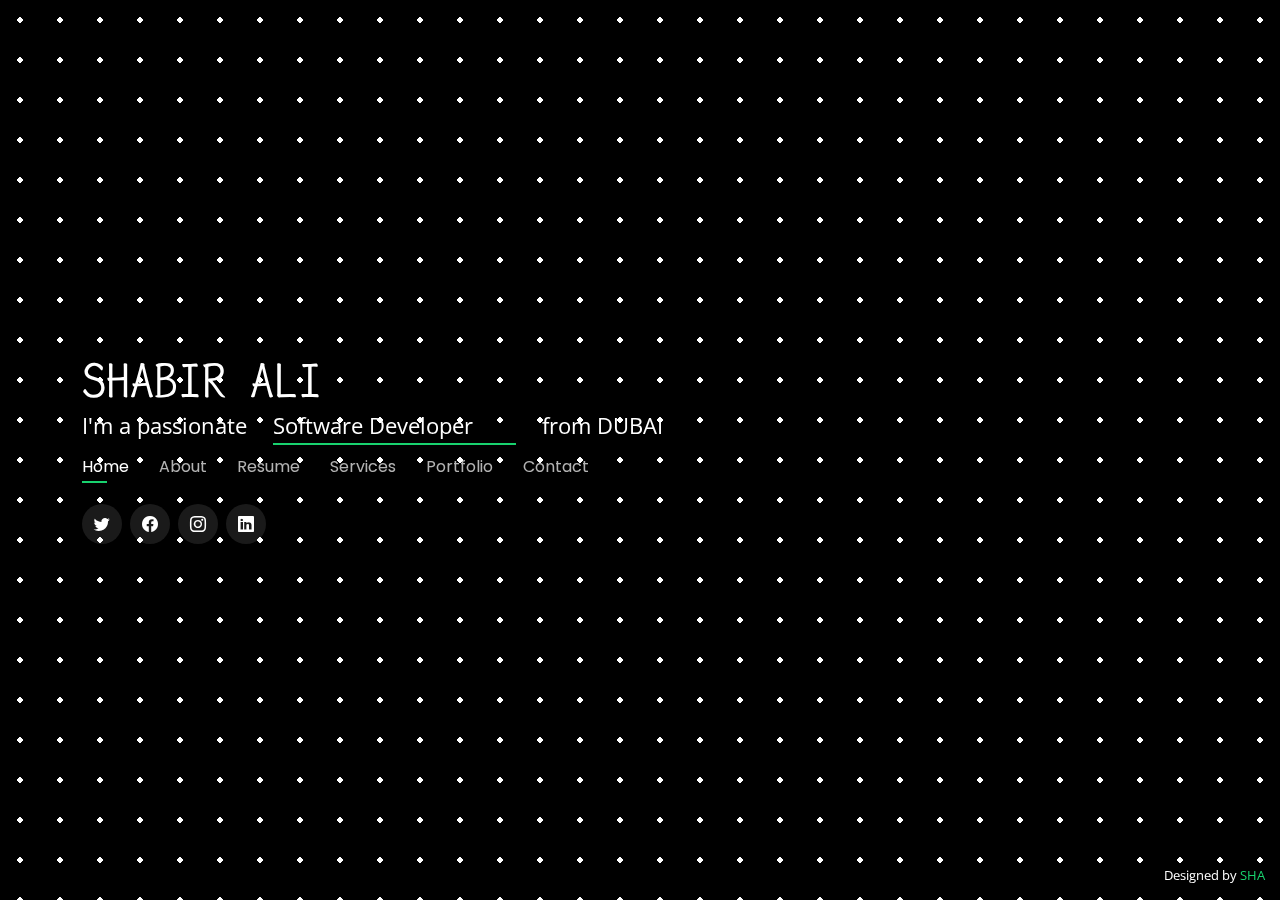
<file: index.html>
<!DOCTYPE html>
<html lang="en">

<head>
  <meta charset="utf-8">
  <meta content="width=device-width, initial-scale=1.0" name="viewport">

  <title>Shabir Ali</title>
  <meta content="" name="description">
  <meta content="" name="keywords">

  <link href="assets/img/Bty.png" rel="icon">
  

  <!-- Google Fonts -->
  <link href="https://fonts.googleapis.com/css?family=Open+Sans:300,300i,400,400i,600,600i,700,700i|Raleway:300,300i,400,400i,500,500i,600,600i,700,700i|Poppins:300,300i,400,400i,500,500i,600,600i,700,700i" rel="stylesheet">
  <link href="https://fonts.googleapis.com/css2?family=LXGW+WenKai+Mono+TC&display=swap" rel="stylesheet">

  <!-- Vendor CSS Files -->
  <link href="assets/vendor/bootstrap/css/bootstrap.min.css" rel="stylesheet">
  <link href="assets/vendor/bootstrap-icons/bootstrap-icons.css" rel="stylesheet">
  <link href="assets/vendor/boxicons/css/boxicons.min.css" rel="stylesheet">
  <link href="assets/vendor/boxicons/css/devicon.min.css" rel="stylesheet">
  <link href="assets/vendor/glightbox/css/glightbox.min.css" rel="stylesheet">
  <link href="assets/vendor/remixicon/remixicon.css" rel="stylesheet">
  <link href="assets/vendor/swiper/swiper-bundle.min.css" rel="stylesheet">

  <!-- Template Main CSS File -->
  <link href="assets/css/style.css" rel="stylesheet">

</head>

<body>

  <!-- ======= Header ======= -->
  <header id="header">
    <div class="container">

      <h1><a href="index.html">SHABIR ALI</a></h1>
      <!-- Uncomment below if you prefer to use an image logo -->
      <!-- <a href="index.html" class="mr-auto"><img src="assets/img/logo.png" alt="" class="img-fluid"></a> -->
      <div class="content headtext">
        I'm a passionate
        <div class="content__container">
            <ul class="content__container__list">
                <li class="content__container__list__item">Software Developer</li>
                <li class="content__container__list__item">ML Engineer</li>
                <li class="content__container__list__item">Database Administrator</li>
                <li class="content__container__list__item">Software Developer</li>
            </ul>
        </div>
        from DUBAI
    </div>

      <nav id="navbar" class="navbar">
        <ul>
          <li><a class="nav-link active" href="#header">Home</a></li>
          <li><a class="nav-link" href="#about">About</a></li>
          <li><a class="nav-link" href="#resume">Resume</a></li>
          <li><a class="nav-link" href="#services">Services</a></li>
          <li><a class="nav-link" href="#portfolio">Portfolio</a></li>
          <li><a class="nav-link" href="#contact">Contact</a></li>
        </ul>
        <i class="bi bi-list mobile-nav-toggle"></i>
      </nav><!-- .navbar -->

      <div class="social-links">
        <a href="https://x.com/Shabirdonali" class="twitter"><i class="bi bi-twitter"></i></a>
        <a href="https://www.facebook.com/your.bty/" class="facebook"><i class="bi bi-facebook"></i></a>
        <a href="https://www.instagram.com/bt_y_/" class="instagram"><i class="bi bi-instagram"></i></a>
        <a href="https://www.linkedin.com/in/sha-bir-ali/" class="linkedin"><i class="bi bi-linkedin"></i></a>
      </div>

    </div>
  </header><!-- End Header -->

  <!-- ======= About Section ======= -->
  <section id="about" class="about">

    <!-- ======= About Me ========-->
    <div class="about-me container">

      <div class="section-title">
        <h2>About</h2>
        <p>Learn more about me</p>
      </div>

      <div class="row">
        <div class="col-lg-4" data-aos="fade-right">
          <img src="assets/img/shabirali.jpg" class="img-fluid" alt="">
        </div>
        <div class="col-lg-8 pt-4 pt-lg-0 content" data-aos="fade-left">
          <h3>Software Developer</h3>
          <p class="fst-italic">
            Experienced software developer specializing in crafting robust, 
            scalable applications using modern technologies. Passionate about solving complex problems through innovative coding solutions.
          </p>
          <div class="row">
            <div class="col-lg-6">
              <ul>
                <li><i class="bi bi-chevron-right"></i> <strong>Birthday:</strong> <span>15 Jun 1997</span></li>
                <li><i class="bi bi-chevron-right"></i> <strong>Website:</strong> <span>www.example.com</span></li>
                <li><i class="bi bi-chevron-right"></i> <strong>Phone:</strong> <span>+971 56 899 1699</span></li>
                <li><i class="bi bi-chevron-right"></i> <strong>City:</strong> <span>DUBAI, UAE</span></li>
              </ul>
            </div>
            <div class="col-lg-6">
              <ul>
                <li><i class="bi bi-chevron-right"></i> <strong>Age:</strong> <span>27</span></li>
                <li><i class="bi bi-chevron-right"></i> <strong>Degree:</strong> <span>Master(MCA)</span></li>
                <li><i class="bi bi-chevron-right"></i> <strong>PhEmailone:</strong> <span>mrshabirali@gmail.com</span></li>
                <li><i class="bi bi-chevron-right"></i> <strong>Freelance:</strong> <span>Available</span></li>
              </ul>
            </div>
          </div>
          <p>
            My vision as a software developer is to harness the power of technology to develop innovative solutions that are accessible and beneficial to all. 
            I strive to create applications that not only solve complex problems but also improve the quality of life and contribute to the well-being of humanity. 
            By focusing on inclusivity and sustainability, I aim to empower individuals and communities through technology, 
            ensuring that advancements serve the greater good and foster positive change in the world.
          </p>
        </div>
      </div>

    </div><!-- End About Me -->

    <!-- ======= Counts ======= -->
    <div class="counts container">

      <div class="row">

        <div class="col-lg-3 col-md-6">
          <div class="count-box">
            <i class="bi bi-emoji-smile"></i>
            <span data-purecounter-start="0" data-purecounter-end="50" data-purecounter-duration="1" class="purecounter"></span>
            <p>Happy Clients</p>
          </div>
        </div>

        <div class="col-lg-3 col-md-6 mt-5 mt-md-0">
          <div class="count-box">
            <i class="bi bi-journal-richtext"></i>
            <span data-purecounter-start="0" data-purecounter-end="25" data-purecounter-duration="1" class="purecounter"></span>
            <p>Projects</p>
          </div>
        </div>

        <div class="col-lg-3 col-md-6 mt-5 mt-lg-0">
          <div class="count-box">
            <i class="bi bi-headset"></i>
            <span data-purecounter-start="0" data-purecounter-end="2000" data-purecounter-duration="1" class="purecounter"></span>
            <p>Hours Of Support</p>
          </div>
        </div>

        <div class="col-lg-3 col-md-6 mt-5 mt-lg-0">
          <div class="count-box">
            <i class="bi bi-award"></i>
            <span data-purecounter-start="0" data-purecounter-end="20" data-purecounter-duration="1" class="purecounter"></span>
            <p>Awards</p>
          </div>
        </div>

      </div>

    </div><!-- End Counts -->

    <!-- ======= Skills  ======= -->
    <div class="skills container">

      <div class="section-title">
        <h2>Skills</h2>
      </div>

      <div class="row skills-content">

        <div class="col-lg-6">

          <div class="progress">
            <span class="skill">Machine Learning <i class="val">70%</i></span>
            <div class="progress-bar-wrap">
              <div class="progress-bar" role="progressbar" aria-valuenow="70" aria-valuemin="0" aria-valuemax="100"></div>
            </div>
          </div>

          <div class="progress">
            <span class="skill">Data Science <i class="val">70%</i></span>
            <div class="progress-bar-wrap">
              <div class="progress-bar" role="progressbar" aria-valuenow="70" aria-valuemin="0" aria-valuemax="100"></div>
            </div>
          </div>

          <div class="progress">
            <span class="skill">Big Data <i class="val">75%</i></span>
            <div class="progress-bar-wrap">
              <div class="progress-bar" role="progressbar" aria-valuenow="75" aria-valuemin="0" aria-valuemax="100"></div>
            </div>
          </div>

          <div class="progress">
            <span class="skill">MVC Web Application <i class="val">90%</i></span>
            <div class="progress-bar-wrap">
              <div class="progress-bar" role="progressbar" aria-valuenow="90" aria-valuemin="0" aria-valuemax="100"></div>
            </div>
          </div>

          <div class="progress">
            <span class="skill">Python<i class="val">90%</i></span>
            <div class="progress-bar-wrap">
              <div class="progress-bar" role="progressbar" aria-valuenow="90" aria-valuemin="0" aria-valuemax="100"></div>
            </div>
          </div>

        </div>

        <div class="col-lg-6">

          <div class="progress">
            <span class="skill">Android Application development <i class="val">95%</i></span>
            <div class="progress-bar-wrap">
              <div class="progress-bar" role="progressbar" aria-valuenow="95" aria-valuemin="0" aria-valuemax="100"></div>
            </div>
          </div>

          <div class="progress">
            <span class="skill">Database Management <i class="val">95%</i></span>
            <div class="progress-bar-wrap">
              <div class="progress-bar" role="progressbar" aria-valuenow="95" aria-valuemin="0" aria-valuemax="100"></div>
            </div>
          </div>

          <div class="progress">
            <span class="skill">APIs and Web Services <i class="val">75%</i></span>
            <div class="progress-bar-wrap">
              <div class="progress-bar" role="progressbar" aria-valuenow="75" aria-valuemin="0" aria-valuemax="100"></div>
            </div>
          </div>

          <div class="progress">
            <span class="skill">Problem-Solving <i class="val">98%</i></span>
            <div class="progress-bar-wrap">
              <div class="progress-bar" role="progressbar" aria-valuenow="98" aria-valuemin="0" aria-valuemax="100"></div>
            </div>
          </div>

          <div class="progress">
            <span class="skill">Communication <i class="val">90%</i></span>
            <div class="progress-bar-wrap">
              <div class="progress-bar" role="progressbar" aria-valuenow="90" aria-valuemin="0" aria-valuemax="100"></div>
            </div>
          </div>

          <div class="progress">
            <span class="skill">Adaptability <i class="val">95%</i></span>
            <div class="progress-bar-wrap">
              <div class="progress-bar" role="progressbar" aria-valuenow="95" aria-valuemin="0" aria-valuemax="100"></div>
            </div>
          </div>

        </div>

      </div>

    </div><!-- End Skills -->

    <!-- ======= Interests ======= -->
    <div class="interests container">

      <div class="section-title">
        <h2>Passions</h2>
      </div>

      <div class="row">
        <div class="col-lg-3 col-md-4">
          <div class="icon-box">
            <i class="bx bxl-mongodb bx-tada" style="color: #00ED64;"></i>
            <h3>MongoDB</h3>
          </div>
        </div>
        <div class="col-lg-3 col-md-4 mt-4 mt-md-0">
          <div class="icon-box">
            <i class="bx bxl-python bx-tada" style="color: #4B8BBE;"></i>
            <h3>Pyhthon</h3>
          </div>
        </div>
        <div class="col-lg-3 col-md-4 mt-4 mt-md-0">
          <div class="icon-box">
            <i class="bx bxl-javascript bx-tada" style="color: #F0DB4F;"></i>
            <h3>Java Script</h3>
          </div>
        </div>
        <div class="col-lg-3 col-md-4 mt-4 mt-lg-0">
          <div class="icon-box">
            <i class="bx bxl-java bx-tada" style="color: #f89820;"></i>
            <h3>Java</h3>
          </div>
        </div>
        <div class="col-lg-3 col-md-4 mt-4">
          <div class="icon-box">
            <i class="bx bxl-c-plus-plus bx-tada" style="color: #004482;"></i>
            <h3>C++</h3>
          </div>
        </div>
        <div class="col-lg-3 col-md-4 mt-4">
          <div class="icon-box">
            <i class="bx bxl-php bx-tada" style="color: #8993be;"></i>
            <h3>php</h3>
          </div>
        </div>
        <div class="col-lg-3 col-md-4 mt-4">
          <div class="icon-box">
            <i class="bx bxl-nodejs bx-tada" style="color: #83BA63;"></i>
            <h3>Node.js</h3>
          </div>
        </div>
        <div class="col-lg-3 col-md-4 mt-4">
          <div class="icon-box">
            <i class="bx bxl-react bx-tada" style="color: #00d8ff;"></i>
            <h3>React</h3>
          </div>
        </div>
        <div class="col-lg-3 col-md-4 mt-4">
          <div class="icon-box">
            <i class="bx bxl-postgresql bx-tada" style="color: #0064a5;"></i>
            <h3>PostgreSql</h3>
          </div>
        </div>
        <div class="col-lg-3 col-md-4 mt-4">
          <div class="icon-box">
            <i class="bx bxl-visual-studio bx-tada" style="color: #0078d7;"></i>
            <h3>Visual Studio</h3>
          </div>
        </div>
        <div class="col-lg-3 col-md-4 mt-4">
          <div class="icon-box">
            <i class="bx bxl-windows bx-tada" style="color: #00A3EE;"></i>
            <h3>Windows</h3>
          </div>
        </div>
        <div class="col-lg-3 col-md-4 mt-4">
          <div class="icon-box">
            <i class="bx bxl-docker bx-tada" style="color: #1D63ED;"></i>
            <h3>Docker</h3>
          </div>
        </div>
        <div class="col-lg-3 col-md-4 mt-4">
          <div class="icon-box">
            <i class="bx bxl-django bx-tada" style="color: #1D63ED;"></i>
            <h3>Django</h3>
          </div>
        </div>
      </div>

    </div><!-- End Interests -->

    <!-- ======= Testimonials ======= -->
    <div class="testimonials container">

      <div class="section-title">
        <h2>Testimonials</h2>
      </div>

      <div class="testimonials-slider swiper" data-aos="fade-up" data-aos-delay="100">
        <div class="swiper-wrapper">

          <div class="swiper-slide">
            <div class="testimonial-item">
              <p>
                <i class="bx bxs-quote-alt-left quote-icon-left"></i>
                 Consistently delivers exceptional software solutions with remarkable technical expertise and creativity. Their problem-solving skills and dedication make them an invaluable team member. Highly recommended for any software development role.
                <i class="bx bxs-quote-alt-right quote-icon-right"></i>
              </p>
              <img src="assets/img/testimonials/testimonials-1.jpg" class="testimonial-img" alt="">
              <h3>Saul Goodman</h3>
              <h4>Ceo &amp; Founder</h4>
            </div>
          </div><!-- End testimonial item -->

        </div>
        <div class="swiper-pagination"></div>
      </div>

      <div class="owl-carousel testimonials-carousel">

      </div>

    </div><!-- End Testimonials  -->

  </section><!-- End About Section -->

  <!-- ======= Resume Section ======= -->
  <section id="resume" class="resume">
    <div class="container">

      <div class="section-title">
        <h2>Resume</h2>
        <p>Check My Resume</p>
      </div>

      <div class="row">
        <div class="col-lg-6">
          <h3 class="resume-title">Sumary</h3>
          <div class="resume-item pb-0">
            <h4>Shabir Ali</h4>
            <p><em>I am a highly motivated and quick learner, driven by a fascination for acquiring diverse knowledge and exploring unknown information. Eager to adapt and absorb knowledge in any new environment, I thrive on the challenges that come with learning and expanding my skill set. My enthusiasm extends beyond individual growth, as I am particularly excited about the prospect of contributing to and learning from a collaborative team setting.
              I am not just a learner but a team player, valuing the importance of collaboration and collective success. The prospect of working with new people and leveraging our collective skills to achieve common goals is something I look forward to with great enthusiasm. I believe that the exchange of ideas and knowledge within a team environment leads to innovative solutions and fosters a dynamic work culture.
              In essence, I am not just seeking opportunities to advance my knowledge and skills, but I am also excited about the prospect of being a valuable team member, contributing positively to the collective success of any endeavor.
              A dynamic and avid learner with a passion for team collaboration, I am eager to merge my quick adaptability and thirst for knowledge to contribute to and thrive within a collective environment, driving towards shared success.
              </em></p>
            <p>
            <ul>
              <li>Dubai, United Arab Emirates</li>
              <li>+971 56 899 1699</li>
              <li>mrshabirali@gmail.com</li>
            </ul>
            </p>
          </div>

          <h3 class="resume-title">Education</h3>
          <div class="resume-item">
            <h4>Master of Computer Application</h4>
            <h5>2018 - 2020</h5>
            <p><em>Bharathiar University, Coimbathor</em></p>
          </div>
          <div class="resume-item">
            <h4>Bachelor of Computer Application</h4>
            <h5>2015 - 2018</h5>
            <p><em>University of Calicut, Calicut</em></p>
          </div>
          <h3 class="resume-title">Skills</h3>
          <div class="resume-item">
            <h4>Technical Skills</h4>
            <ul>
              <li>Big Data & Mechine Model,AI Learnig and deployment</li>
              <li>Manufacturing & Distrubution,PayRoll,Point of Sale,Report compleate ERP Building</li>
              <li>Stand alone windows & Linux ,Android application's</li>
              <li>Database Management and integration</li>
              <li>Hybrid & Static web application</li>
              <li>Technical Consultant</li>
            </ul>
          </div>
          <div class="resume-item">
            <h4>Soft Skills</h4>
            <ul>
              <li>Speak and Communicate English,Malayalam,Urudu,Hindi,Partialy Arabic</li>
              <li>UAE & Indian Manual Driving License</li>
              <li>Active in Event Organising and Participating</li>
              <li>Helthy Conversation about Science and History,Movie,Games</li>
            </ul>
          </div>
        </div>

        <div class="col-lg-6">
          <h3 class="resume-title">Professional Experience</h3>
          <div class="resume-item">
            <h4>SOFTWARE ENGINEER | SYSTEM ADMIN</h4>
            <h5>2022 - Present</h5>
            <p><em>REGENCY GROUP FOR CORPORATE MANAGEMENT,Dubai</em></p>
            <p>
            <ul>
              <li>Expertise in Asp.Net MVC, developing, analyzing, and managing databases.</li>
              <li>Skilled in data collection and Oracle/MS SQL performance optimization, including query optimization, execution plans, and indexes.</li>
              <li>Experienced in reviewing, analyzing, developing, and modifying web applications, ensuring optimal performance through routine checks.</li>
              <li>Involved in all phases of the Software Development Life Cycle (SDLC), from initial analysis and design to development, testing, implementation, and maintenance.</li>
              <li>Expertise in Oracle SQL, MS SQL, MySQL, and PostgreSQL, with comprehensive knowledge of diverse database technologies.</li>
              <li>Combines software engineering with system administration for seamless integration and robust functionality.</li>
              <li>Proven ability to contribute effectively to cross-functional teams, emphasizing collaboration and communication.</li>
              <li>Dedicated to staying current with industry trends and leveraging technical skills to drive project success.</li>
            </ul>
            </p>
          </div>
          <div class="resume-item">
            <h4>Freelance Developer</h4>
            <ul>
              <li>Experienced in developing versatile applications across platforms.</li>
              <li>Specialized in creating a robust Python-based Windows application for efficient library management.</li>
              <li>Designed and implemented features to streamline cataloging and tracking of resources.</li>
              <li>Developed a user-friendly Android application for hotel menu management, enhancing guest experiences through intuitive ordering features and real-time updates.</li>
              <li>Proficient in crafting dynamic web applications with a focus on interactive user interfaces and seamless data management.</li>
            </ul>
            </p>
          </div>

          <div class="resume-item">
            <h4>SIntern Junior ML devoloper</h4>
            <h5>2019 - 2020</h5>
            <p><em>One whistle solutions,Chennai India</em></p>
            <ul>
              <li>Spearheaded collaborative efforts with cross-functional teams to refine business requirements, leading to the deployment of advanced machine learning
                algorithms that significantly boosted data processing efficiency.</li>
              <li>Conducted in-depth research on cutting-edge machine learning technologies, assessing their practical integration to drive innovation within the company.</li>
              <li>Delivered exceptional IT customer service and technical support, resolving user issues and extracting critical insights to better understand client needs.</li>
              <li>Played a pivotal role as a Junior Developer in Android development, both front-end and back-end, by crafting and implementing efficient algorithms that enhanced app performance.</li>
              <li>Performed thorough evaluations of result data, pinpointing improvement opportunities that informed data-driven strategic decisions.</li>
              <li>Oversaw meticulous data collection protocols, ensuring the integrity and precision of datasets vital for robust machine learning model training.</li>
            </ul>
          </div>
        </div>
      </div>

    </div>
  </section><!-- End Resume Section -->

  <!-- ======= Services Section ======= -->
  <section id="services" class="services">
    <div class="container">

      <div class="section-title">
        <h2>Services</h2>
        <p>My Services</p>
      </div>

      <div class="row">
        <div class="col-lg-4 col-md-6 d-flex align-items-stretch">
          <div class="icon-box">
            <div class="icon"><i class="bx bxl-flutter"></i></div>
            <h4>Hybrid Application Development</a></h4>
            <p>Hybrid application development involves creating mobile applications that are compatible with multiple operating systems, such as iOS and Android, using a single codebase. This approach combines the best features of both native and web applications.</p>
          </div>
        </div>

        <div class="col-lg-4 col-md-6 d-flex align-items-stretch mt-4 mt-md-0">
          <div class="icon-box">
            <div class="icon"><i class="bx bxs-customize"></i></div>
            <h4>Service Application Development for Windows & Linux</a></h4>
            <p>Service applications for Windows and Linux are dedicated programs designed to run continuously in the background, performing essential tasks without direct user interaction. These applications are crucial for automating processes, managing system resources, and providing core functionalities for other applications and services.</p>
          </div>
        </div>

        <div class="col-lg-4 col-md-6 d-flex align-items-stretch mt-4 mt-lg-0">
          <div class="icon-box">
            <div class="icon"><i class="bx bxs-bar-chart-alt-2"></i></div>
            <h4>Data Science and AI Application Development</a></h4>
            <p>Data Science and Artificial Intelligence (AI) applications are at the forefront of technological innovation, transforming data into actionable insights and automating complex tasks. These applications leverage advanced algorithms, machine learning models, and statistical methods to analyze large datasets, recognize patterns, and make intelligent decisions.</p>
          </div>
        </div>

        <div class="col-lg-4 col-md-6 d-flex align-items-stretch mt-4">
          <div class="icon-box">
            <div class="icon"><i class="bx bx-world"></i></div>
            <h4>Full ERP Implementation, Integration, and Training</a></h4>
            <p>Enterprise Resource Planning (ERP) systems are comprehensive software platforms designed to manage and integrate the core processes of a business. Full ERP implementation involves the deployment of these systems to streamline operations, enhance productivity, and provide a unified view of business activities. The process includes software installation, customization, integration with existing systems, and thorough training to ensure effective utilization.</p>
          </div>
        </div>

        <div class="col-lg-4 col-md-6 d-flex align-items-stretch mt-4">
          <div class="icon-box">
            <div class="icon"><i class="bx bx-qr-scan"></i></div>
            <h4>Comprehensive Business Web Setup Services</a></h4>
            <p>Our comprehensive business web setup services provide a one-stop solution for establishing a robust online presence. We specialize in cloud storage solutions, software installation, web hosting, and virtual business cards. Our services ensure that your business is equipped with the latest technologies, secure storage, and a professional digital footprint, making it easier to manage operations and connect with clients.</p>
          </div>
        </div>

        <div class="col-lg-4 col-md-6 d-flex align-items-stretch mt-4">
          <div class="icon-box">
            <div class="icon"><i class="bx bx-shape-circle"></i></div>
            <h4>IT and Software Consulting Services</a></h4>
            <p>Our IT and Software Consulting Services are designed to help businesses navigate the complexities of technology and achieve their strategic goals. We provide expert guidance on IT infrastructure, software solutions, cybersecurity, and digital transformation. Our goal is to empower your business with the right technology and practices to enhance efficiency, security, and innovation.</p>
          </div>
        </div>

        <div class="col-lg-4 col-md-6 d-flex align-items-stretch mt-4">
          <div class="icon-box">
            <div class="icon"><i class="bx bxs-data"></i></div>
            <h4>Database Integration Services</a></h4>
            <p>Our Database Integration Services are designed to seamlessly connect and unify disparate data sources into a cohesive and efficient database system. We specialize in integrating databases across various platforms, ensuring data consistency, enhancing accessibility, and enabling advanced analytics. Our services help businesses streamline operations, improve decision-making, and maximize the value of their data.</p>
          </div>
        </div>

      </div>

    </div>
  </section><!-- End Services Section -->

  <!-- ======= Portfolio Section ======= -->
  <section id="portfolio" class="portfolio">
    <div class="container">

      <div class="section-title">
        <h2>Portfolio</h2>
        <p>My Works</p>
      </div>

      <div class="row">
        <div class="col-lg-12 d-flex justify-content-center">
          <ul id="portfolio-flters">
            <li data-filter="*" class="filter-active">All</li>
            <li data-filter=".filter-app">App</li>
            <li data-filter=".filter-card">Card</li>
            <li data-filter=".filter-web">Web</li>
          </ul>
        </div>
      </div>

      <div class="row portfolio-container">

        <div class="col-lg-4 col-md-6 portfolio-item filter-app">
          <div class="portfolio-wrap">
            <img src="assets/img/portfolio/portfolio-1.jpg" class="img-fluid" alt="">
            <div class="portfolio-info">
              <h4>App 1</h4>
              <p>App</p>
              <div class="portfolio-links">
                <a href="assets/img/portfolio/portfolio-1.jpg" data-gallery="portfolioGallery" class="portfolio-lightbox" title="App 1"><i class="bx bx-plus"></i></a>
                <a href="portfolio-details.html" data-gallery="portfolioDetailsGallery" data-glightbox="type: external" class="portfolio-details-lightbox" title="Portfolio Details"><i class="bx bx-link"></i></a>
              </div>
            </div>
          </div>
        </div>

        <div class="col-lg-4 col-md-6 portfolio-item filter-web">
          <div class="portfolio-wrap">
            <img src="assets/img/portfolio/portfolio-2.jpg" class="img-fluid" alt="">
            <div class="portfolio-info">
              <h4>Web 3</h4>
              <p>Web</p>
              <div class="portfolio-links">
                <a href="assets/img/portfolio/portfolio-2.jpg" data-gallery="portfolioGallery" class="portfolio-lightbox" title="Web 3"><i class="bx bx-plus"></i></a>
                <a href="portfolio-details.html" data-gallery="portfolioDetailsGallery" data-glightbox="type: external" class="portfolio-details-lightbox" title="Portfolio Details"><i class="bx bx-link"></i></a>
              </div>
            </div>
          </div>
        </div>

        <div class="col-lg-4 col-md-6 portfolio-item filter-app">
          <div class="portfolio-wrap">
            <img src="assets/img/portfolio/portfolio-3.jpg" class="img-fluid" alt="">
            <div class="portfolio-info">
              <h4>App 2</h4>
              <p>App</p>
              <div class="portfolio-links">
                <a href="assets/img/portfolio/portfolio-3.jpg" data-gallery="portfolioGallery" class="portfolio-lightbox" title="App 2"><i class="bx bx-plus"></i></a>
                <a href="portfolio-details.html" data-gallery="portfolioDetailsGallery" data-glightbox="type: external" class="portfolio-details-lightbox" title="Portfolio Details"><i class="bx bx-link"></i></a>
              </div>
            </div>
          </div>
        </div>

        <div class="col-lg-4 col-md-6 portfolio-item filter-card">
          <div class="portfolio-wrap">
            <img src="assets/img/portfolio/portfolio-4.jpg" class="img-fluid" alt="">
            <div class="portfolio-info">
              <h4>Card 2</h4>
              <p>Card</p>
              <div class="portfolio-links">
                <a href="assets/img/portfolio/portfolio-4.jpg" data-gallery="portfolioGallery" class="portfolio-lightbox" title="Card 2"><i class="bx bx-plus"></i></a>
                <a href="portfolio-details.html" data-gallery="portfolioDetailsGallery" data-glightbox="type: external" class="portfolio-details-lightbox" title="Portfolio Details"><i class="bx bx-link"></i></a>
              </div>
            </div>
          </div>
        </div>

        <div class="col-lg-4 col-md-6 portfolio-item filter-web">
          <div class="portfolio-wrap">
            <img src="assets/img/portfolio/portfolio-5.jpg" class="img-fluid" alt="">
            <div class="portfolio-info">
              <h4>Web 2</h4>
              <p>Web</p>
              <div class="portfolio-links">
                <a href="assets/img/portfolio/portfolio-5.jpg" data-gallery="portfolioGallery" class="portfolio-lightbox" title="Web 2"><i class="bx bx-plus"></i></a>
                <a href="portfolio-details.html" data-gallery="portfolioDetailsGallery" data-glightbox="type: external" class="portfolio-details-lightbox" title="Portfolio Details"><i class="bx bx-link"></i></a>
              </div>
            </div>
          </div>
        </div>

        <div class="col-lg-4 col-md-6 portfolio-item filter-app">
          <div class="portfolio-wrap">
            <img src="assets/img/portfolio/portfolio-6.jpg" class="img-fluid" alt="">
            <div class="portfolio-info">
              <h4>App 3</h4>
              <p>App</p>
              <div class="portfolio-links">
                <a href="assets/img/portfolio/portfolio-6.jpg" data-gallery="portfolioGallery" class="portfolio-lightbox" title="App 3"><i class="bx bx-plus"></i></a>
                <a href="portfolio-details.html" data-gallery="portfolioDetailsGallery" data-glightbox="type: external" class="portfolio-details-lightbox" title="Portfolio Details"><i class="bx bx-link"></i></a>
              </div>
            </div>
          </div>
        </div>

        <div class="col-lg-4 col-md-6 portfolio-item filter-card">
          <div class="portfolio-wrap">
            <img src="assets/img/portfolio/portfolio-7.jpg" class="img-fluid" alt="">
            <div class="portfolio-info">
              <h4>Card 1</h4>
              <p>Card</p>
              <div class="portfolio-links">
                <a href="assets/img/portfolio/portfolio-7.jpg" data-gallery="portfolioGallery" class="portfolio-lightbox" title="Card 1"><i class="bx bx-plus"></i></a>
                <a href="portfolio-details.html" data-gallery="portfolioDetailsGallery" data-glightbox="type: external" class="portfolio-details-lightbox" title="Portfolio Details"><i class="bx bx-link"></i></a>
              </div>
            </div>
          </div>
        </div>

        <div class="col-lg-4 col-md-6 portfolio-item filter-card">
          <div class="portfolio-wrap">
            <img src="assets/img/portfolio/portfolio-8.jpg" class="img-fluid" alt="">
            <div class="portfolio-info">
              <h4>Card 3</h4>
              <p>Card</p>
              <div class="portfolio-links">
                <a href="assets/img/portfolio/portfolio-8.jpg" data-gallery="portfolioGallery" class="portfolio-lightbox" title="Card 3"><i class="bx bx-plus"></i></a>
                <a href="portfolio-details.html" data-gallery="portfolioDetailsGallery" data-glightbox="type: external" class="portfolio-details-lightbox" title="Portfolio Details"><i class="bx bx-link"></i></a>
              </div>
            </div>
          </div>
        </div>

        <div class="col-lg-4 col-md-6 portfolio-item filter-web">
          <div class="portfolio-wrap">
            <img src="assets/img/portfolio/portfolio-9.jpg" class="img-fluid" alt="">
            <div class="portfolio-info">
              <h4>Web 3</h4>
              <p>Web</p>
              <div class="portfolio-links">
                <a href="assets/img/portfolio/portfolio-9.jpg" data-gallery="portfolioGallery" class="portfolio-lightbox" title="Web 3"><i class="bx bx-plus"></i></a>
                <a href="portfolio-details.html" data-gallery="portfolioDetailsGallery" data-glightbox="type: external" class="portfolio-details-lightbox" title="Portfolio Details"><i class="bx bx-link"></i></a>
              </div>
            </div>
          </div>
        </div>

      </div>

    </div>
  </section><!-- End Portfolio Section -->

  <!-- ======= Contact Section ======= -->
  <section id="contact" class="contact">
    <div class="container">

      <div class="section-title">
        <h2>Contact</h2>
        <p>Contact Me</p>
      </div>

      <div class="row mt-2">

        <div class="col-md-6 d-flex align-items-stretch">
          <div class="info-box">
            <i class="bx bx-map"></i>
            <h3>My Address</h3>
            <p><a href="https://www.google.com/maps/place/466P%2B84R+-+Dubai/@25.1108673,55.2326907,17z/data=!3m1!4b1!4m5!3m4!1s0x3e5f43496ad9c645:0x79489d93f645d3c1!8m2!3d25.1108625!4d55.2352656?entry=ttu"> 466P+84R Dubai </a></p>
          </div>
        </div>

        <div class="col-md-6 mt-4 mt-md-0 d-flex align-items-stretch">
          <div class="info-box">
            <i class="bx bx-share-alt"></i>
            <h3>Social Profiles</h3>
            <div class="social-links">
              <a href="https://x.com/Shabirdonali" class="twitter"><i class="bi bi-twitter"></i></a>
              <a href="https://www.facebook.com/your.bty/" class="facebook"><i class="bi bi-facebook"></i></a>
              <a href="https://www.instagram.com/bt_y_/" class="instagram"><i class="bi bi-instagram"></i></a>
              <a href="https://www.linkedin.com/in/sha-bir-ali/" class="linkedin"><i class="bi bi-linkedin"></i></a>
            </div>
          </div>
        </div>

        <div class="col-md-6 mt-4 d-flex align-items-stretch">
          <div class="info-box">
            <i class="bx bx-envelope"></i>
            <h3>Email Me</h3>
            <p>mrshabirali@gmail.com</p>
          </div>
        </div>
        <div class="col-md-6 mt-4 d-flex align-items-stretch">
          <div class="info-box">
            <i class="bx bxl-whatsapp"></i>
            <h3>Whats APP</h3>
            <p>+971 56 899 1699</p>
            <p>+91 8113 922 499</p>
          </div>
        </div>
      </div>

      <div class="world-map">
        <img src="assets/img/worldmap.png" alt="map"/>
          <div class="pin uae">
            <span>United Arab Emirates</span>
          </div>
          <div class="pin india">
            <span>India</span>
          </div>
      </div>

    </div>
  </section><!-- End Contact Section -->

  <div class="credits"> Designed by <a href="">SHA</a></div>

  <!-- Vendor JS Files -->
  <script src="assets/vendor/purecounter/purecounter_vanilla.js"></script>
  <script src="assets/vendor/bootstrap/js/bootstrap.bundle.min.js"></script>
  <script src="assets/vendor/glightbox/js/glightbox.min.js"></script>
  <script src="assets/vendor/isotope-layout/isotope.pkgd.min.js"></script>
  <script src="assets/vendor/swiper/swiper-bundle.min.js"></script>
  <script src="assets/vendor/waypoints/noframework.waypoints.js"></script>
  <script src="assets/vendor/php-email-form/validate.js"></script>

  <!-- Template Main JS File -->
  <script src="assets/js/main.js"></script>

</body>

</html>
</file>
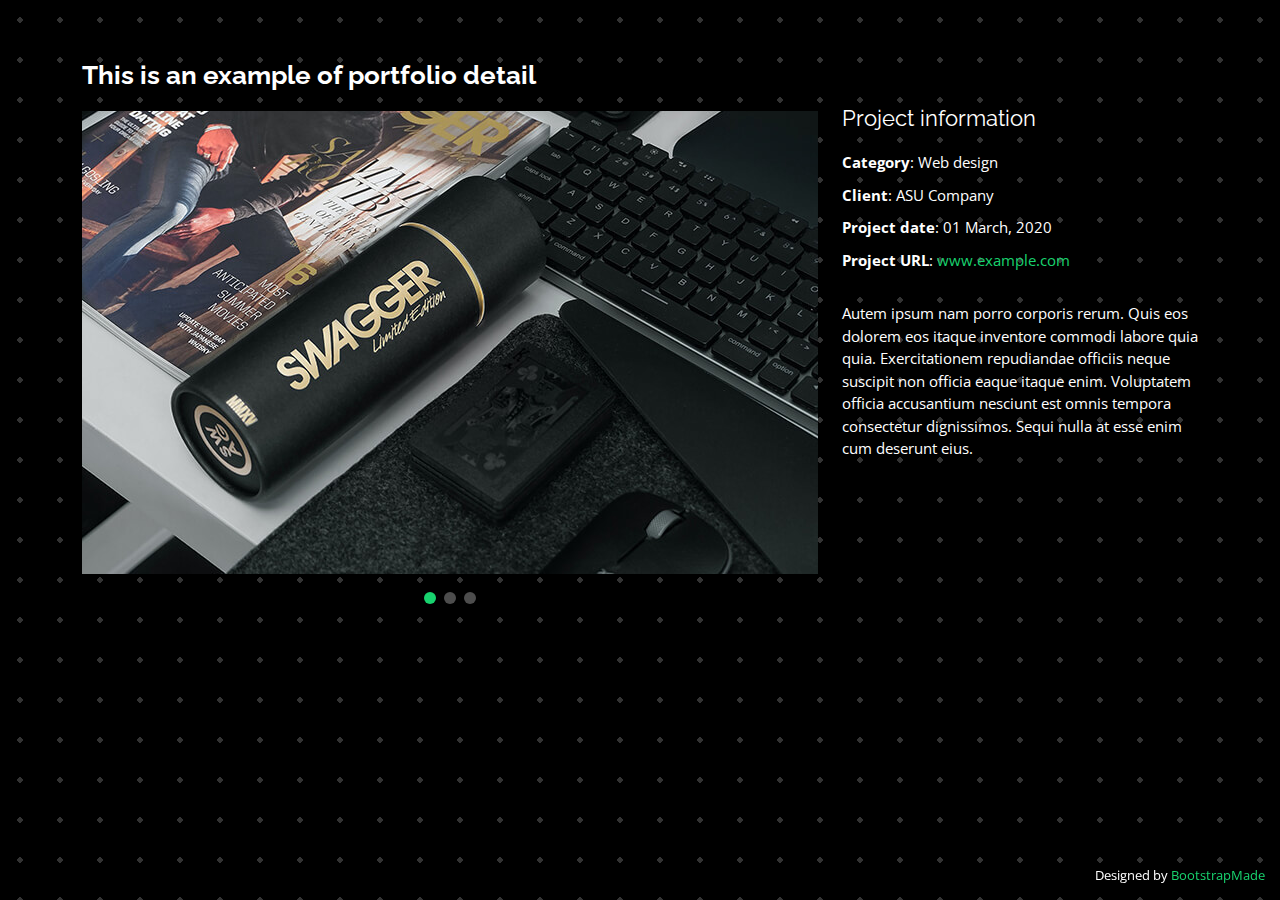
<file: portfolio-details.html>
<!DOCTYPE html>
<html lang="en">

<head>
  <meta charset="utf-8">
  <meta content="width=device-width, initial-scale=1.0" name="viewport">

  <title>Portfolio Details - Personal Bootstrap Template</title>
  <meta content="" name="description">
  <meta content="" name="keywords">

  <!-- Favicons -->
  <link href="assets/img/favicon.png" rel="icon">
  <link href="assets/img/apple-touch-icon.png" rel="apple-touch-icon">

  <!-- Google Fonts -->
  <link href="https://fonts.googleapis.com/css?family=Open+Sans:300,300i,400,400i,600,600i,700,700i|Raleway:300,300i,400,400i,500,500i,600,600i,700,700i|Poppins:300,300i,400,400i,500,500i,600,600i,700,700i" rel="stylesheet">

  <!-- Vendor CSS Files -->
  <link href="assets/vendor/bootstrap/css/bootstrap.min.css" rel="stylesheet">
  <link href="assets/vendor/bootstrap-icons/bootstrap-icons.css" rel="stylesheet">
  <link href="assets/vendor/boxicons/css/boxicons.min.css" rel="stylesheet">
  <link href="assets/vendor/glightbox/css/glightbox.min.css" rel="stylesheet">
  <link href="assets/vendor/remixicon/remixicon.css" rel="stylesheet">
  <link href="assets/vendor/swiper/swiper-bundle.min.css" rel="stylesheet">

  <!-- Template Main CSS File -->
  <link href="assets/css/style.css" rel="stylesheet">

  <!-- =======================================================
  * Template Name: Personal
  * Template URL: https://bootstrapmade.com/personal-free-resume-bootstrap-template/
  * Updated: Mar 17 2024 with Bootstrap v5.3.3
  * Author: BootstrapMade.com
  * License: https://bootstrapmade.com/license/
  ======================================================== -->
</head>

<body>

  <main id="main">

    <!-- ======= Portfolio Details ======= -->
    <div id="portfolio-details" class="portfolio-details">
      <div class="container">

        <div class="row">

          <div class="col-lg-8">
            <h2 class="portfolio-title">This is an example of portfolio detail</h2>

            <div class="portfolio-details-slider swiper">
              <div class="swiper-wrapper align-items-center">

                <div class="swiper-slide">
                  <img src="assets/img/portfolio/portfolio-details-1.jpg" alt="">
                </div>

                <div class="swiper-slide">
                  <img src="assets/img/portfolio/portfolio-details-2.jpg" alt="">
                </div>

                <div class="swiper-slide">
                  <img src="assets/img/portfolio/portfolio-details-3.jpg" alt="">
                </div>

              </div>
              <div class="swiper-pagination"></div>
            </div>

          </div>

          <div class="col-lg-4 portfolio-info">
            <h3>Project information</h3>
            <ul>
              <li><strong>Category</strong>: Web design</li>
              <li><strong>Client</strong>: ASU Company</li>
              <li><strong>Project date</strong>: 01 March, 2020</li>
              <li><strong>Project URL</strong>: <a href="#">www.example.com</a></li>
            </ul>

            <p>
              Autem ipsum nam porro corporis rerum. Quis eos dolorem eos itaque inventore commodi labore quia quia. Exercitationem repudiandae officiis neque suscipit non officia eaque itaque enim. Voluptatem officia accusantium nesciunt est omnis tempora consectetur dignissimos. Sequi nulla at esse enim cum deserunt eius.
            </p>
          </div>

        </div>

      </div>
    </div><!-- End Portfolio Details -->

  </main><!-- End #main -->

  <div class="credits">
    <!-- All the links in the footer should remain intact. -->
    <!-- You can delete the links only if you purchased the pro version. -->
    <!-- Licensing information: https://bootstrapmade.com/license/ -->
    <!-- Purchase the pro version with working PHP/AJAX contact form: https://bootstrapmade.com/personal-free-resume-bootstrap-template/ -->
    Designed by <a href="https://bootstrapmade.com/">BootstrapMade</a>
  </div>

  <!-- Vendor JS Files -->
  <script src="assets/vendor/purecounter/purecounter_vanilla.js"></script>
  <script src="assets/vendor/bootstrap/js/bootstrap.bundle.min.js"></script>
  <script src="assets/vendor/glightbox/js/glightbox.min.js"></script>
  <script src="assets/vendor/isotope-layout/isotope.pkgd.min.js"></script>
  <script src="assets/vendor/swiper/swiper-bundle.min.js"></script>
  <script src="assets/vendor/waypoints/noframework.waypoints.js"></script>
  <script src="assets/vendor/php-email-form/validate.js"></script>

  <!-- Template Main JS File -->
  <script src="assets/js/main.js"></script>

</body>

</html>
</file>
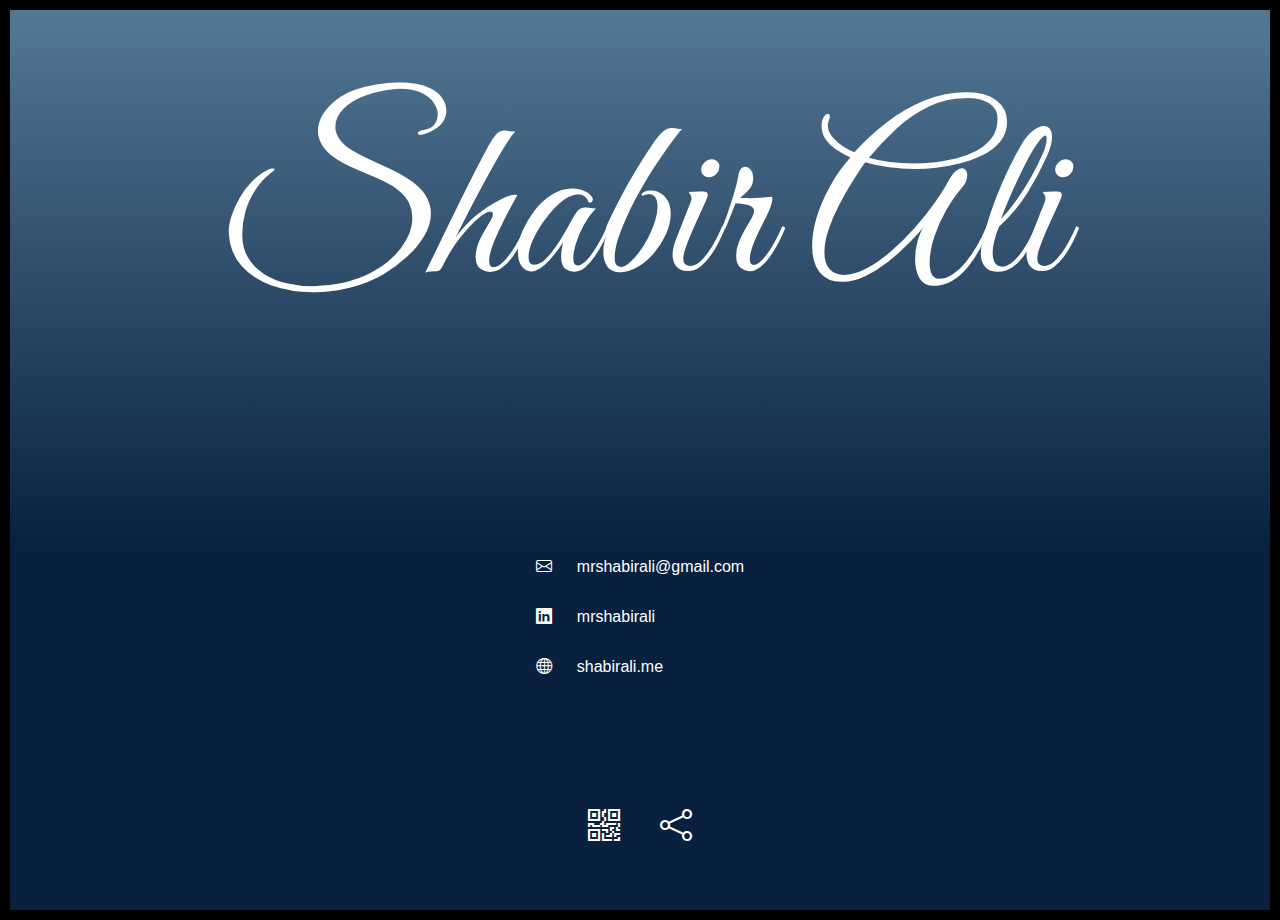
<file: shabirali.html>
<!DOCTYPE html>
<html lang="en">

<head>
    <meta charset="utf-8">
  <meta content="width=device-width, initial-scale=1.0" name="viewport">

  <title>Shabir Ali</title>
  <meta content="" name="description">
  <meta content="" name="keywords">

  <link href="assets/img/Bty.png" rel="icon">

  <!-- Google Font: Great Vibes -->
  <link rel="preconnect" href="https://fonts.googleapis.com">
  <link rel="preconnect" href="https://fonts.gstatic.com" crossorigin>
  <link href="https://fonts.googleapis.com/css2?family=Great+Vibes&display=swap" rel="stylesheet">

  <!-- Vendor CSS Files -->
   <link href="assets/css/namestyle.css" rel="stylesheet">
   <link href="assets/vendor/bootstrap-icons/bootstrap-icons.css" rel="stylesheet">
</head>
<body>

    <div class="card">
        <div class="name-card great-vibes-regular">
            Shabir Ali
        </div>
        <div class="contact">
            <div class="rowss" onclick="window.location.href='mailto:mrshabirali@gmail.com';">
                <div class="iconp">
                    <i class="bi bi-envelope"></i>
                </div>
                <div class="contactp">
                    <p>mrshabirali@gmail.com</p>
                </div>
            </div>
            <div class="rowss" onclick="window.open('https://www.linkedin.com/in/sha-bir-ali/', '_blank');">
                <div class="iconp">
                    <i class="bi bi-linkedin"></i>
                </div>
                <div class="contactp">
                    <p>mrshabirali</p>
                </div>
            </div>
            <div class="rowss" onclick="window.open('https://www.shabirali.me', '_blank');">
                <div class="iconp">
                    <i class="bi bi-globe"></i>
                </div>
                <div class="contactp">
                    <p>shabirali.me</p>
                </div>
            </div>
        </div>
        <div class="sharebutton">
            <div class="row">
                <div class="iconp" onclick="showQRModal()">
                    <i class="bi bi-qr-code" style="font-size: 2rem; "></i> <!-- QR Icon -->
                </div>
                <div class="iconp" onclick="shareContent()">
                    <i class="bi bi-share" style="font-size: 2rem; "></i> <!-- Share Icon -->
                </div>
            </div>

            <!-- QR Code Pop-up Modal -->
            <div id="qrModal" class="modal">
                <div class="modal-content">
                    <span class="close" style="color: brown;" onclick="closeModal()">&times;</span>
                    <h3 style="color: black;">Scan & Download QR</h3>
                    <img id="qrCodeImage" src="assets/img/qrimage.png" alt="QR Code">
                    <a id="downloadQR" href="assets/img/qrimage.png" download="qrimage.png">Download</a>
                </div>
            </div>
        </div>
    </div>

    <!-- Template Main JS File -->
  <script src="assets/js/namecard.js"></script>
</body>
</html>
</file>
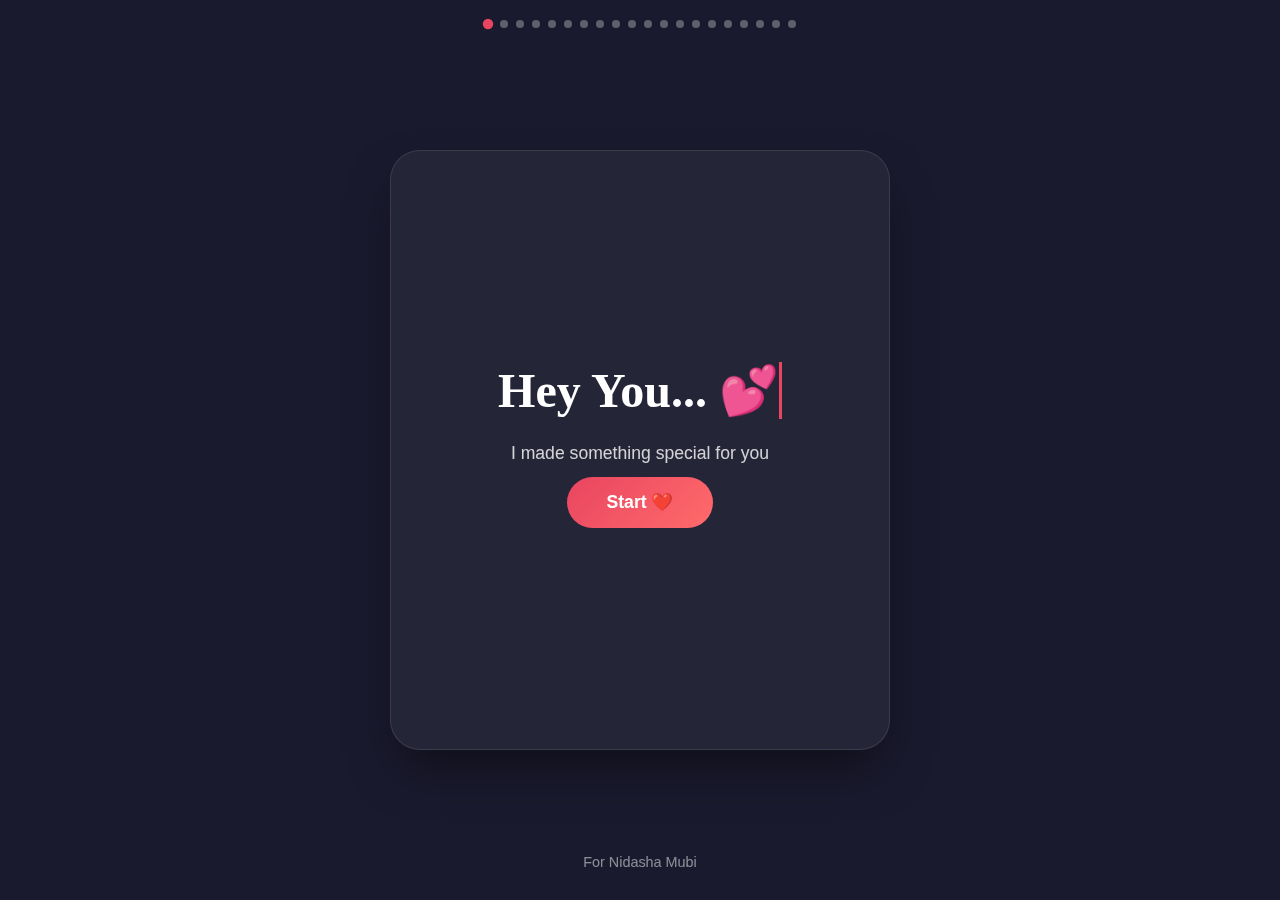
<file: valantain.html>
<!DOCTYPE html>
<html lang="en">
<head>
    <meta charset="UTF-8">
    <meta name="viewport" content="width=device-width, initial-scale=1.0">
    <title>For My Love ❤️</title>

    <link rel="stylesheet" href="/assets/css/valantaincss.css">
</head>
<body>
    <div class="progress-indicator" id="progressIndicator"></div>

     <div class="card-container" id="cardContainer">
        <!-- Card 1: Welcome -->
        <div class="card active" data-card="1">
            <h1 class="typewriter">Hey You... 💕</h1>
            <p class="fade-in delay-3">I made something special for you</p>
            <button class="btn heartbeat fade-in delay-4" onclick="nextCard()">Start ❤️</button>
        </div>

         <!-- Card 2: Smile Check -->
        <div class="card" data-card="2">
            <h2>Do You Love Me?</h2>
            <div class="button-group">
                <button class="btn runaway" id="noBtn" onmouseover="runAway(this)" onclick="heartPop(event)">No 😐</button>
                <button class="btn hover-grow" onmouseover="this.style.transform='scale(1.1)'" onmouseout="this.style.transform='scale(1)'" onclick="heartPop(event); setTimeout(nextCard, 800)">Yes 😊</button>
            </div>
        </div>

        <!-- Card 3: Attention Test -->
        <div class="card" data-card="3">
            <h2>Quick test...</h2>
            <p>Can I have your full attention?</p>
            <div class="button-group">
                <button class="btn shake" onclick="attentionTest(this)">Maybe 🤔</button>
                <button class="btn shake" onclick="attentionTest(this)">Sure 👀</button>
                <button class="btn shake" onclick="attentionTest(this)">Always ❤️</button>
            </div>  
            <p class="response-text" id="attentionResponse">Good. You're here now Mubi 😌</p>
        </div>

        <!-- Card 4: Curiosity Tease -->
        <div class="card blur-start" data-card="4" id="card4">
            <h2>Curious what this is?</h2>
            <p>Pick your vibe...</p>
            <div class="button-stack">
                <button class="btn glow-select" onclick="selectGlow(this)">Intrigued 🧐</button>
                <button class="btn glow-select" onclick="selectGlow(this)">Excited 🤩</button>
                <button class="btn glow-select" onclick="selectGlow(this)">Suspicious 😏</button>
            </div>
        </div>   

        <!-- Card 5: Memory Lane -->
        <div class="card" data-card="5">
            <h2>First thing you noticed about me?</h2>
            <input type="text" class="expanding-input" id="memoryInput" placeholder="Type here..." oninput="checkInput()">
            <div class="floating-hearts-container">
                <div id="floatingHearts"></div>
            </div>
            <button class="btn hidden" id="memoryNext" onclick="nextCard()">Next ❤️</button>
        </div>

        <!-- Card 6: Stubborn Poll -->
        <div class="card" data-card="6">
            <h2>Who's more stubborn?</h2>
            <div class="button-row">
                <button class="btn correct-btn" onclick="correctAnswer(this)">Me 😤</button>
                <button class="btn" onclick="wrongAnswerStubborn()">You 😏</button>
                <button class="btn" onclick="wrongAnswerStubborn()">Both 😂</button>
            </div>
            <p class="response-text" id="stubbornResponse"></p>
        </div>

        <!-- Card 7: Compliment Trap -->
        <div class="card" data-card="7">
            <h2>What's your best feature?</h2>
            <div class="button-stack">
                <button class="btn" onclick="wrongAnswer(this)">Eyes 👀</button>
                <button class="btn" onclick="wrongAnswer(this)">Smile 😊</button>
                <button class="btn" onclick="wrongAnswer(this)">Laugh 😂</button>
                <button class="btn sparkle" id="perfectBtn" onclick="perfectAnswer()">Everything ✨</button>
            </div>
            <p class="response-text" id="complimentResponse"></p>
        </div>

        <!-- Card 8: Trust Button -->
        <div class="card" data-card="8">
            <h2>Do you trust me?</h2>
            <div class="big-heart fast-heartbeat" onclick="trustClick()">❤️</div>
            <p class="response-text" id="trustResponse">I knew it ❤️</p>
        </div>

        <!-- Card 9: Fake Choice -->
        <div class="card" data-card="9">
            <h2>Pick one...</h2>
            <div class="merge-container" id="mergeContainer">
                <button class="btn merge-btn left" id="leftBtn" onclick="mergeButtons()">Hugs 🤗</button>
                <button class="btn merge-btn right" id="rightBtn" onclick="mergeButtons()">Kisses 😘</button>
            </div>
            <p class="response-text" id="mergeResponse">Either way... I want Both.</p>
        </div>

        <!-- Card 10: Love Meter -->
        <div class="card" data-card="10">
            <h2>Rate your love for me</h2>
            <div class="slider-container">
                <div class="hearts-bar"></div>
                <input type="range" class="love-slider" min="1" max="10" value="10" 
                       onmousedown="handleSliderAttempt()" 
                       ontouchstart="handleSliderAttempt()"
                       oninput="forceMax(this)">
                <div class="tooltip" id="sliderTooltip">Nice try 😌</div>
            </div>
            <p class="hearts-display">💖💖💖💖💖💖💖💖💖💖</p>
            <button class="btn hidden" id="sliderNext" onclick="nextCard()">Continue ❤️</button>
        </div>

        <!-- Card 11: Mood Check -->
        <div class="card" data-card="11">
            <h2>How are you feeling?</h2>
            <div class="emoji-row">
                <button class="emoji-btn" onclick="selectEmoji(this, 'Happy')">😊</button>
                <button class="emoji-btn" onclick="selectEmoji(this, 'Loved')">🥰</button>
                <button class="emoji-btn" onclick="selectEmoji(this, 'Excited')">🤩</button>
                <button class="emoji-btn" onclick="selectEmoji(this, 'Butterflies')">🦋</button>
            </div>
            <p class="response-text" id="moodResponse">That looks good on you.</p>
        </div>

        <!-- Card 12: Apology Truth -->
        <div class="card" data-card="12">
            <h2>Who says sorry first?</h2>
            <div class="button-stack">
                <button class="btn tilt-left" onclick="tiltSelect(this, false)">Me first 🙋</button>
                <button class="btn tilt-right" onclick="tiltSelect(this, false)">You first 🫵</button>
                <button class="btn special-gradient" onclick="tiltSelect(this, true)">Whoever misses more ❤️</button>
            </div>
            <p class="response-text" id="apologyResponse"></p>
        </div>

        <!-- Card 13: Appreciation -->
        <div class="card heart-cursor" data-card="13">
            <h2>One thing you appreciate about us?</h2>
            <p class="word-fade" id="appreciateText">The way we laugh at stupid things together...</p>
            <button class="btn hidden" id="appreciateBtn" onclick="nextCard()">Next ❤️</button>
        </div>

        <!-- Card 14: Movie Prediction -->
        <div class="card" data-card="14" id="card14">
            <h2>What are we watching tonight?</h2>
            <div class="movie-grid">
                <button class="btn" onclick="movieSelect(this)">Rom-Com 💕</button>
                <button class="btn" onclick="movieSelect(this)">Action 💥</button>
                <button class="btn" onclick="movieSelect(this)">Horror 👻</button>
                <button class="btn" onclick="movieSelect(this)">Whatever you want 😌</button>
            </div>
            <p class="response-text" id="movieResponse">I already knew 😌</p>
        </div>

        <!-- Card 15: Gentle Pause -->
        <div class="card pause-card" data-card="15">
            <div class="breathing-bg"></div>
            <h2 class="relative-z">Breathe...</h2>
            <p class="relative-z">Just take a moment.<br>Feel this.</p>
            <p class="relative-z moon">🌙</p>
            <button class="btn hidden relative-z" id="pauseBtn" onclick="nextCard()">Continue when ready ❤️</button>
        </div>

        <!-- Card 16: Date Night -->
        <div class="card" data-card="16">
            <h2>Perfect date night?</h2>
            <div class="tiles-grid">
                <div class="tile" onclick="dateSelect(this)">
                    <div class="tile-icon">🍽️</div>
                    <p>Fancy Dinner</p>
                </div>
                <div class="tile" onclick="dateSelect(this)">
                    <div class="tile-icon">🏠</div>
                    <p>Home Cuddles</p>
                </div>
                <div class="tile" onclick="dateSelect(this)">
                    <div class="tile-icon">🌅</div>
                    <p>Sunset Walk</p>
                </div>
                <div class="tile" onclick="dateSelect(this)">
                    <div class="tile-icon">🎮</div>
                    <p>Gaming Night</p>
                </div>
            </div>
            <p class="response-text" id="dateResponse">Perfect. With you ❤️</p>
        </div>

        <!-- Card 17: Promise Card -->
        <div class="card" data-card="17">
            <h2>One promise for this year?</h2>
            <textarea class="glow-text" id="promiseText" placeholder="I promise to..." oninput="checkPromise()"></textarea>
            <p class="response-text" id="promiseResponse">I'll remember this 🤍</p>
            <button class="btn hidden" id="promiseBtn" onclick="nextCard()">Seal it ❤️</button>
        </div>

        <!-- Card 18: Almost There -->
        <div class="card" data-card="18" id="card18">
            <h2>Almost there...</h2>
            <div class="progress-container">
                <div class="progress-bar" id="progressBar"></div>
            </div>
            <p class="fade-text" id="almostText">Just one more thing...</p>
        </div>

        <!-- Card 19: Big Question -->
        <div class="card" data-card="19">
            <h2>Will you be my Valentine? 😈</h2>
            <div class="valentine-buttons">
                <button class="btn escaping" id="noValentine" onmouseover="escapeButton(this)">No 💔</button>
                <button class="btn big-yes" onclick="valentineYes()">Yes ❤️</button>
            </div>
        </div>

        <!-- Card 20: Final -->
        <div class="card" data-card="20" id="finalCard">
            <div class="final-text">
                <div class="line-reveal" style="animation-delay: 0.5s;">You made it.</div>
                <div class="line-reveal" style="animation-delay: 1.5s;">You made me the happiest.</div>
                <div class="line-reveal final-line" style="animation-delay: 2.5s;">Happy Valentine's Day ❤️</div>
            </div>
            <div class="final-heart">💝</div>
        </div>

                <!-- Card 21: Photo Collage Finale -->
        <div class="photo-collage-fullscreen" id="photoCollage">
            <div class="collage-photos-container" id="collagePhotos"></div>
            <div class="collage-overlay" id="collageOverlay">
                <h1 class="collage-title">Us 💕</h1>
                <p class="collage-subtitle">Every moment is a memory</p>
                <button class="btn collage-restart" onclick="location.reload()">Watch Again ↺</button>
            </div>
        </div>

     </div>

    <div class="nav-hint" id="navHint">For Nidasha Mubi</div>

    <script src="/assets/js/valantainjs.js"></script>
</body>
</html>
</file>
<file: assets/css/namestyle.css>
/* Base Styles */
body {
    font-family: Arial, sans-serif;
    background-color: black;
    display: flex;
    justify-content: center;
    align-items: center;
    height: 100vh;
    margin: 0;
    padding: 10px; /* Prevents content from touching edges on small screens */
}

/* Card Styling */
.card {
    width: 100vw;
    height: 100vh;
    background-image: linear-gradient(to top, #09203f 40%, #537895 100%);
    text-align: center;
    display: flex;
    align-items: center;
    flex-direction: column; /* Ensures vertical arrangement */
    justify-content: start; /* Centers content vertically */
}

 /* Name Card */
 .name-card {
    color: white;
    font-size: 18vw; /* Responsive font size */
    font-weight: bold;
    border-radius: 8px;
    height: 50%;
    display: flex;
    align-items: center;
    justify-content: center;
}

/* Great Vibes Font */
.great-vibes-regular {
    font-family: "Great Vibes", cursive;
    font-weight: 400;
    font-style: normal;
}

/* Contact Information */
.contact {
    height: 45%;
    align-items: flex-start;
    justify-content: center;
    display: flex;
    flex-direction: column;
    color: white;
}

.rowss { 
    display: flex;
    align-items: center; /* Aligns items vertically centered */
    gap: 25px; /* Adds spacing between icon and text */
}

/* Share Button*/
.sharebutton {
    height: 5%;
    align-items: center;
    justify-content: center;
    display: flex;
    color: white;
    padding-bottom: 5%;
}

.row {
    display: flex; /* Keeps icons in a row */
    flex-direction: row; 
    gap: 40px; /* Space between icons */
}

/* Modal Styling */
.modal {
    display: none; /* Hidden by default */
    position: fixed;
    z-index: 1000;
    left: 0;
    top: 0;
    width: 100%;
    height: 100%;
    background-color: rgba(0, 0, 0, 0.7);
    display: flex;
    justify-content: center;
    align-items: center;
}

.modal-content {
    background: white;
    padding: 20px;
    text-align: center;
    border-radius: 8px;
    position: relative;
}
.modal-content img {
    width: 200px;
    height: 200px;
}

.close {
    position: absolute;
    top: 10px;
    right: 15px;
    font-size: 24px;
    cursor: pointer;
}

/* Button Style */
#downloadQR {
    display: block;
    margin-top: 10px;
    padding: 8px 12px;
    background: #1e90ff;
    color: white;
    text-decoration: none;
    border-radius: 5px;
}
</file>
<file: assets/css/valantaincss.css>
* {
    margin: 0;
    padding: 0;
    box-sizing: border-box;
}

:root {
--primary: #e94560;
--secondary: #ff6b6b;
--accent: #feca57;
--dark: #1a1a2e;
--light: #fff;
}

body {
    font-family: 'Poppins', sans-serif;
    background: var(--dark);
    color: var(--light);
    overflow: hidden;
    height: 100vh;
    width: 100vw;
    cursor: url("data:image/svg+xml;utf8,%3Csvg xmlns='http://www.w3.org/2000/svg' width='32' height='32'%3E%3Ctext x='0' y='24' font-size='24'%3E❤️%3C/text%3E%3C/svg%3E") 8 8, auto;
}


         /* Card Container */
        .card-container {
            position: relative;
            width: 100%;
            height: 100vh;
            display: flex;
            justify-content: center;
            align-items: center;
            perspective: 1000px;
        }

        .card {
            position: absolute;
            width: 90%;
            max-width: 500px;
            min-height: 600px;
            background: rgba(255, 255, 255, 0.05);
            backdrop-filter: blur(20px);
            border-radius: 30px;
            border: 1px solid rgba(255, 255, 255, 0.1);
            padding: 40px;
            display: none;
            flex-direction: column;
            justify-content: center;
            align-items: center;
            text-align: center;
            transition: all 0.6s cubic-bezier(0.4, 0, 0.2, 1);
            box-shadow: 0 25px 50px -12px rgba(0, 0, 0, 0.5);
        }

        .card.active {
            display: flex;
            animation: slideIn 0.6s ease;
        }

        @keyframes slideIn {
            from { opacity: 0; transform: translateX(50px) scale(0.9); }
            to { opacity: 1; transform: translateX(0) scale(1); }
        }

        .card.exit {
            animation: slideOut 0.6s ease forwards;
        }

        @keyframes slideOut {
            to { opacity: 0; transform: translateX(-50px) scale(0.9); }
        }

        /* Key Animations - DEFINED EARLY */
        @keyframes fadeIn {
            from { opacity: 0; }
            to { opacity: 1; }
        }

        @keyframes flash {
            0%, 100% { filter: brightness(1); }
            50% { filter: brightness(2) hue-rotate(30deg); }
        }

        @keyframes floatUp {
            to { transform: translateY(-50px) scale(1.5); opacity: 0; }
        }

        /* Typography */
        h1 { font-family: 'Dancing Script', cursive; font-size: 3rem; margin-bottom: 20px; }
        h2 { font-size: 1.8rem; margin-bottom: 15px; font-weight: 600; }
        p { font-size: 1.1rem; line-height: 1.6; color: rgba(255,255,255,0.8); }

        /* Buttons */
        .btn {
            background: linear-gradient(135deg, var(--primary), var(--secondary));
            color: white;
            border: none;
            padding: 15px 40px;
            border-radius: 50px;
            font-size: 1.1rem;
            font-weight: 600;
            cursor: pointer;
            margin: 10px;
            transition: all 0.3s ease;
            position: relative;
            overflow: hidden;
        }

        .btn:hover {
            transform: translateY(-3px);
            box-shadow: 0 10px 30px rgba(233, 69, 96, 0.4);
        }

        .btn:active {
            transform: scale(0.95);
        }

        /* Card 1 - Typewriter */
        .typewriter {
            overflow: hidden;
            border-right: 3px solid var(--primary);
            white-space: nowrap;
            animation: typing 3s steps(40, end), blink-caret 0.75s step-end infinite;
            max-width: 100%;
        }

        @keyframes typing {
            from { width: 0 }
            to { width: 100% }
        }

        @keyframes blink-caret {
            from, to { border-color: transparent }
            50% { border-color: var(--primary); }
        }

        .heartbeat {
            animation: heartbeat 1.5s ease-in-out infinite;
        }

        @keyframes heartbeat {
            0%, 100% { transform: scale(1); }
            25% { transform: scale(1.1); }
            50% { transform: scale(1); }
            75% { transform: scale(1.05); }
        }
        

        /* Card 2 - Runaway Button */
        .runaway {
            position: relative;
            transition: all 0.1s ease;
        }

        /* Card 3 - Shake */
        .shake:hover {
            animation: shake 0.5s ease-in-out;
        }

        @keyframes shake {
            0%, 100% { transform: translateX(0); }
            25% { transform: translateX(-5px); }
            75% { transform: translateX(5px); }
        }

        /* Card 4 - Glow */
        .glow-select {
            transition: all 0.3s ease;
        }

        .glow-select.selected {
            box-shadow: 0 0 30px var(--primary), inset 0 0 20px rgba(233, 69, 96, 0.3);
            border-color: var(--primary);
        }

        /* Card 5 - Expanding Input */
        .expanding-input {
            background: rgba(255,255,255,0.1);
            border: 2px solid rgba(255,255,255,0.2);
            color: white;
            padding: 15px;
            border-radius: 15px;
            width: 200px;
            transition: all 0.4s ease;
            font-size: 1rem;
            margin: 20px 0;
        }

        .expanding-input:focus {
            width: 300px;
            border-color: var(--primary);
            outline: none;
            box-shadow: 0 0 20px rgba(233, 69, 96, 0.3);
        }

        /* Card 6 specific */
        .correct-btn {
            position: relative;
        }

        .btn:disabled {
            cursor: not-allowed;
        }

        .response-text {
            margin-top: 20px;
            font-size: 1.2rem;
            color: var(--accent);
            opacity: 0;
            transition: opacity 0.5s;
        }

        .response-text.show { 
            opacity: 1; 
        }

        /* Card 7 - Sparkle */
        .sparkle {
            position: relative;
            overflow: visible;
        }

        .sparkle::before,
        .sparkle::after {
            content: '✨';
            position: absolute;
            opacity: 0;
            animation: sparkle 1s ease-in-out infinite;
        }

        .sparkle::before { top: -10px; left: -10px; animation-delay: 0s; }
        .sparkle::after { bottom: -10px; right: -10px; animation-delay: 0.5s; }

        @keyframes sparkle {
            0%, 100% { opacity: 0; transform: scale(0); }
            50% { opacity: 1; transform: scale(1); }
        }

        /* Card 8 - Fast Heartbeat */
        .fast-heartbeat:hover {
            animation: heartbeat 0.8s ease-in-out infinite;
        }

        /* Card 9 - Merge */
        .merge-container {
            position: relative;
            height: 100px;
            width: 150%;    
        }

        .merge-btn {
            position: absolute;
            transition: all 0.8s ease;
        }

        .merge-btn.left { left: 20%; }
        .merge-btn.right { right: 20%; }

        .merged {
            left: 50% !important;
            right: auto !important;
            transform: translateX(-50%) scale(1.2) !important;
            background: var(--primary) !important;
        }

        /* Card 10 - Slider */
.slider-container {
    width: 100%;
    margin: 50px 0 30px;
    position: relative;
}

.love-slider {
    width: 100%;
    height: 10px;
    border-radius: 5px;
    background: rgba(255,255,255,0.2);
    outline: none;
    -webkit-appearance: none;
    position: relative;
    z-index: 2;
}

.love-slider::-webkit-slider-thumb {
    -webkit-appearance: none;
    appearance: none;
    width: 30px;
    height: 30px;
    border-radius: 50%;
    background: var(--primary);
    cursor: pointer;
    box-shadow: 0 0 20px var(--primary);
}

.love-slider::-moz-range-thumb {
    width: 30px;
    height: 30px;
    border-radius: 50%;
    background: var(--primary);
    cursor: pointer;
    box-shadow: 0 0 20px var(--primary);
    border: none;
}

.hearts-bar {
    position: absolute;
    top: 50%;
    left: 0;
    transform: translateY(-50%);
    height: 10px;
    background: linear-gradient(90deg, var(--primary), var(--secondary));
    border-radius: 5px;
    width: 100%;
    opacity: 0.8;
    z-index: 1;
}

.tooltip {
    position: absolute;
    top: -50px;
    left: 50%;
    transform: translateX(-50%);
    background: var(--primary);
    padding: 10px 20px;
    border-radius: 20px;
    font-size: 0.9rem;
    opacity: 0;
    transition: opacity 0.3s;
    pointer-events: none;
    white-space: nowrap;
    z-index: 3;
}

.tooltip.show { 
    opacity: 1; 
}

.hearts-display {
    margin-top: 20px;
    font-size: 1.5rem;
    letter-spacing: 5px;
}

        /* Card 11 - Emoji Float */
        .emoji-btn {
            font-size: 3rem;
            background: none;
            border: none;
            cursor: pointer;
            transition: all 0.3s ease;
            margin: 0 10px;
            filter: grayscale(0.3);
        }

        .emoji-btn:hover {
            transform: scale(1.3);
            filter: grayscale(0);
        }

        .emoji-btn.selected {
            animation: floatUp 1s ease forwards;
        }

        /* Card 12 - Tilt */
        .tilt-left { transform: rotate(-3deg); }
        .tilt-right { transform: rotate(3deg); }

        /* Card 13 - Custom Cursor */
        .heart-cursor {
            cursor: url('data:image/svg+xml;utf8,<svg xmlns="http://www.w3.org/2000/svg" width="24" height="24" viewBox="0 0 24 24"><text y="20" font-size="20">❤️</text></svg>') 12 12, auto;
        }

        .word-fade span {
            opacity: 0;
            animation: fadeInWord 0.5s ease forwards;
        }

        @keyframes fadeInWord {
            to { opacity: 1; }
        }

        /* Card 15 - Breathing */
        .breathing-bg {
            position: absolute;
            top: 0;
            left: 0;
            width: 100%;
            height: 100%;
            background: radial-gradient(circle at center, rgba(233, 69, 96, 0.3), transparent);
            animation: breathe 4s ease-in-out infinite;
            z-index: -1;
            border-radius: 30px;
        }

        @keyframes breathe {
            0%, 100% { transform: scale(1); opacity: 0.5; }
            50% { transform: scale(1.1); opacity: 0.8; }
        }

        /* Card 16 - Tiles */
        .tiles-grid {
            display: grid;
            grid-template-columns: 1fr 1fr;
            gap: 15px;
            width: 100%;
            margin-top: 20px;
        }

        .tile {
            background: rgba(255,255,255,0.1);
            padding: 30px;
            border-radius: 15px;
            cursor: pointer;
            transition: all 0.3s ease;
            border: 2px solid transparent;
        }

        .tile:hover {
            transform: translateY(-5px);
            box-shadow: 0 10px 30px rgba(0,0,0,0.3);
            border-color: var(--primary);
        }

        /* Card 17 - Glowing Text */
        .glow-text {
            background: rgba(255,255,255,0.1);
            border: 2px solid rgba(255,255,255,0.2);
            color: white;
            padding: 20px;
            border-radius: 15px;
            width: 100%;
            min-height: 100px;
            font-size: 1rem;
            transition: all 0.3s ease;
            resize: none;
        }

        .glow-text:focus {
            outline: none;
            box-shadow: 0 0 30px rgba(233, 69, 96, 0.5);
            border-color: var(--primary);
        }

        /* Card 18 - Progress */
        .progress-container {
            width: 100%;
            height: 10px;
            background: rgba(255,255,255,0.2);
            border-radius: 5px;
            overflow: hidden;
            margin: 30px 0;
        }

        .progress-bar {
            height: 100%;
            background: linear-gradient(90deg, var(--primary), var(--secondary));
            width: 0%;
            transition: width 2s ease;
        }

        /* Card 19 - Big Yes */
        .big-yes {
            font-size: 1.5rem;
            padding: 20px 60px;
            animation: pulse-glow 2s ease-in-out infinite;
        }

        @keyframes pulse-glow {
            0%, 100% { box-shadow: 0 0 20px rgba(233, 69, 96, 0.5); }
            50% { box-shadow: 0 0 40px rgba(233, 69, 96, 0.8), 0 0 60px rgba(233, 69, 96, 0.4); }
        }

        .escaping {
            position: relative;
            transition: all 0.3s ease;
        }

        /* Card 20 - Final */
        .final-text {
            font-family: 'Dancing Script', cursive;
            font-size: 2.5rem;
            line-height: 1.4;
        }

        .line-reveal {
            opacity: 0;
            transform: translateY(20px);
            animation: revealLine 1s ease forwards;
        }

        @keyframes revealLine {
            to { opacity: 1; transform: translateY(0); }
        }

        /* Confetti */
        .confetti {
            position: fixed;
            width: 10px;
            height: 10px;
            background: var(--primary);
            position: absolute;
            animation: confetti-fall 3s ease-out forwards;
        }

        @keyframes confetti-fall {
            to {
                transform: translateY(100vh) rotate(720deg);
                opacity: 0;
            }
        }

        /* Heart Pop */
        .heart-pop {
            position: absolute;
            font-size: 2rem;
            animation: pop 1s ease-out forwards;
            pointer-events: none;
        }

        @keyframes pop {
            0% { transform: scale(0) translateY(0); opacity: 1; }
            100% { transform: scale(1.5) translateY(-100px); opacity: 0; }
        }

        /* Utility */
        .hidden { display: none !important; }
        
        .response-text {
            margin-top: 20px;
            font-size: 1.2rem;
            color: var(--accent);
            opacity: 0;
            transition: opacity 0.5s;
        }

        .response-text.show { opacity: 1; }

        /* Progress Indicator */
        .progress-indicator {
            position: fixed;
            top: 20px;
            left: 50%;
            transform: translateX(-50%);
            display: flex;
            gap: 8px;
            z-index: 100;
        }

        .dot {
            width: 8px;
            height: 8px;
            border-radius: 50%;
            background: rgba(255,255,255,0.3);
            transition: all 0.3s;
        }

        .dot.active {
            background: var(--primary);
            transform: scale(1.3);
        }

        .dot.completed {
            background: var(--secondary);
        }

        /* Navigation */
        .nav-hint {
            position: fixed;
            bottom: 30px;
            left: 50%;
            transform: translateX(-50%);
            color: rgba(255,255,255,0.5);
            font-size: 0.9rem;
            animation: bounce 2s infinite;
        }

        @keyframes bounce {
            0%, 100% { transform: translateX(-50%) translateY(0); }
            50% { transform: translateX(-50%) translateY(-10px); }
        }

        /* Delayed fade utilities */
        .delay-1 { animation-delay: 1s; }
        .delay-2 { animation-delay: 2s; }
        .delay-3 { animation-delay: 3s; }
        .delay-4 { animation-delay: 4s; }

        /* ===== FULLSCREEN PHOTO COLLAGE ===== */
.photo-collage-fullscreen {
    position: fixed;
    top: 0;
    left: 0;
    width: 100vw;
    height: 100vh;
    background: linear-gradient(135deg, #0f0c29 0%, #302b63 50%, #24243e 100%);
    z-index: 9999;
    display: none;
    overflow: hidden;
}

.photo-collage-fullscreen.active {
    display: block;
    animation: fadeIn 1s ease;
}

.collage-photos-container {
    position: absolute;
    top: 0;
    left: 0;
    width: 100%;
    height: 100%;
    perspective: 1000px;
}

.collage-photo {
    position: absolute;
    border-radius: 15px;
    overflow: hidden;
    box-shadow: 0 10px 40px rgba(0,0,0,0.4);
    border: 3px solid rgba(255,255,255,0.15);
    opacity: 0;
    transform: scale(0) rotate(0deg);
    transition: all 0.6s cubic-bezier(0.68, -0.55, 0.265, 1.55);
    cursor: pointer;
}

.collage-photo:hover {
    z-index: 1000 !important;
    transform: scale(1.1) rotate(0deg) !important;
    box-shadow: 0 20px 60px rgba(0,0,0,0.6);
    border-color: rgba(233, 69, 96, 0.5);
}

.collage-photo img {
    width: 100%;
    height: 100%;
    object-fit: cover;
    display: block;
    pointer-events: none;
}

.collage-photo.show {
    opacity: 1;
    transform: scale(1) var(--final-transform);
}

/* Different entrance animations */
@keyframes flyFromLeft {
    0% { transform: translateX(-100vw) rotate(-30deg) scale(0.5); opacity: 0; }
    100% { transform: var(--final-transform); opacity: 1; }
}

@keyframes flyFromRight {
    0% { transform: translateX(100vw) rotate(30deg) scale(0.5); opacity: 0; }
    100% { transform: var(--final-transform); opacity: 1; }
}

@keyframes flyFromTop {
    0% { transform: translateY(-100vh) rotate(20deg) scale(0.5); opacity: 0; }
    100% { transform: var(--final-transform); opacity: 1; }
}

@keyframes flyFromBottom {
    0% { transform: translateY(100vh) rotate(-20deg) scale(0.5); opacity: 0; }
    100% { transform: var(--final-transform); opacity: 1; }
}

@keyframes flyFromCorner {
    0% { transform: translate(100vw, -100vh) rotate(45deg) scale(0.3); opacity: 0; }
    100% { transform: var(--final-transform); opacity: 1; }
}

@keyframes flyFromCorner2 {
    0% { transform: translate(-100vw, 100vh) rotate(-45deg) scale(0.3); opacity: 0; }
    100% { transform: var(--final-transform); opacity: 1; }
}

.collage-overlay {
    position: absolute;
    bottom: 50px;
    left: 50%;
    transform: translateX(-50%);
    text-align: center;
    z-index: 2000;
    opacity: 0;
    animation: fadeInUp 1s ease 8s forwards;
    pointer-events: none;
}

.collage-overlay > * {
    pointer-events: auto;
}

.collage-title {
    font-family: 'Dancing Script', cursive;
    font-size: 4rem;
    background: linear-gradient(45deg, #ff6b6b, #feca57, #ff9ff3);
    -webkit-background-clip: text;
    -webkit-text-fill-color: transparent;
    background-clip: text;
    margin-bottom: 10px;
    text-shadow: 0 0 40px rgba(233, 69, 96, 0.3);
}

.collage-subtitle {
    font-size: 1.3rem;
    color: rgba(255,255,255,0.8);
    margin-bottom: 30px;
}

.collage-restart {
    background: rgba(255,255,255,0.1) !important;
    border: 2px solid rgba(255,255,255,0.3);
    font-size: 1rem !important;
    padding: 12px 30px !important;
}

@keyframes fadeInUp {
    from {
        opacity: 0;
        transform: translateX(-50%) translateY(30px);
    }
    to {
        opacity: 1;
        transform: translateX(-50%) translateY(0);
    }
}

/* Floating particles */
.collage-particle {
    position: absolute;
    border-radius: 50%;
    background: rgba(255,255,255,0.1);
    pointer-events: none;
    animation: particleFloat 10s infinite ease-in-out;
}

@keyframes particleFloat {
    0%, 100% { transform: translateY(0) translateX(0); opacity: 0.3; }
    50% { transform: translateY(-100px) translateX(50px); opacity: 0.6; }
}

/* Responsive */
@media (max-width: 768px) {
    .collage-title {
        font-size: 2.5rem;
    }
    .collage-subtitle {
        font-size: 1rem;
    }
}
</file>
<file: assets/vendor/boxicons/css/devicon.min.css>
﻿@font-face{font-family:"devicon";src:url("fonts/devicon.ttf?iehcku") format("truetype"),url("fonts/devicon.woff?iehcku") format("woff"),url("fonts/devicon.svg?iehcku#devicon") format("svg");font-weight:normal;font-style:normal;font-display:block}[class^=devicon-],[class*=" devicon-"]{font-family:"devicon" !important;speak:never;font-style:normal;font-weight:normal;font-variant:normal;text-transform:none;line-height:1;-webkit-font-smoothing:antialiased;-moz-osx-font-smoothing:grayscale}.devicon-aarch64-line:before,.devicon-aarch64-line-wordmark:before{content:""}.devicon-aarch64-plain:before,.devicon-aarch64-plain-wordmark:before{content:""}.devicon-adonisjs-original:before,.devicon-adonisjs-plain:before{content:""}.devicon-adonisjs-original-wordmark:before,.devicon-adonisjs-plain-wordmark:before{content:""}.devicon-aftereffects-plain:before{content:""}.devicon-akka-plain:before{content:""}.devicon-akka-plain-wordmark:before{content:""}.devicon-algolia-original:before{content:""}.devicon-algolia-original-wordmark:before{content:""}.devicon-alpinejs-original:before,.devicon-alpinejs-plain:before{content:""}.devicon-alpinejs-original-wordmark:before,.devicon-alpinejs-plain-wordmark:before{content:""}.devicon-amazonwebservices-line-wordmark:before,.devicon-amazonwebservices-line:before{content:""}.devicon-amazonwebservices-plain-wordmark:before,.devicon-amazonwebservices-plain:before{content:""}.devicon-anaconda-original:before,.devicon-anaconda-plain:before{content:""}.devicon-anaconda-original-wordmark:before,.devicon-anaconda-plain-wordmark:before{content:""}.devicon-android-plain:before{content:""}.devicon-android-plain-wordmark:before{content:""}.devicon-androidstudio-plain:before{content:""}.devicon-androidstudio-plain-wordmark:before{content:""}.devicon-angularjs-plain:before{content:""}.devicon-angularjs-plain-wordmark:before{content:""}.devicon-angularmaterial-plain:before{content:""}.devicon-angular-plain:before{content:""}.devicon-angular-plain-wordmark:before{content:""}.devicon-ansible-plain:before{content:""}.devicon-ansible-plain-wordmark:before{content:""}.devicon-antdesign-plain:before{content:""}.devicon-antdesign-plain-wordmark:before{content:""}.devicon-apacheairflow-plain:before{content:""}.devicon-apacheairflow-plain-wordmark:before{content:""}.devicon-apachekafka-original:before,.devicon-apachekafka-plain:before{content:""}.devicon-apachekafka-original-wordmark:before,.devicon-apachekafka-plain-wordmark:before{content:""}.devicon-apache-line:before{content:""}.devicon-apache-line-wordmark:before{content:""}.devicon-apache-plain:before{content:""}.devicon-apache-plain-wordmark:before{content:""}.devicon-apachespark-original:before,.devicon-apachespark-plain:before{content:""}.devicon-apachespark-plain-wordmark:before{content:""}.devicon-apl-plain:before{content:""}.devicon-appcelerator-original:before,.devicon-appcelerator-plain:before{content:""}.devicon-appcelerator-plain-wordmark:before{content:""}.devicon-apple-original:before,.devicon-apple-plain:before{content:""}.devicon-appwrite-plain:before,.devicon-appwrite-original:before{content:""}.devicon-appwrite-plain-wordmark:before,.devicon-appwrite-original-wordmark:before{content:""}.devicon-archlinux-plain:before{content:""}.devicon-archlinux-plain-wordmark:before{content:""}.devicon-arduino-plain:before{content:""}.devicon-arduino-plain-wordmark:before{content:""}.devicon-argocd-plain:before{content:""}.devicon-argocd-plain-wordmark:before{content:""}.devicon-astro-plain:before{content:""}.devicon-astro-plain-wordmark:before{content:""}.devicon-atom-original:before,.devicon-atom-plain:before{content:""}.devicon-atom-original-wordmark:before,.devicon-atom-plain-wordmark:before{content:""}.devicon-awk-plain-wordmark:before,.devicon-awk-plain:before{content:""}.devicon-axios-plain:before{content:""}.devicon-axios-plain-wordmark:before{content:""}.devicon-azuredevops-plain:before{content:""}.devicon-azure-plain:before{content:""}.devicon-azure-plain-wordmark:before{content:""}.devicon-azuresqldatabase-plain:before{content:""}.devicon-babel-plain:before,.devicon-babel-original:before{content:""}.devicon-backbonejs-plain:before{content:""}.devicon-backbonejs-plain-wordmark:before{content:""}.devicon-ballerina-line:before{content:""}.devicon-ballerina-line-wordmark:before{content:""}.devicon-ballerina-original:before,.devicon-ballerina-plain:before{content:""}.devicon-ballerina-original-wordmark:before,.devicon-ballerina-plain-wordmark:before{content:""}.devicon-bamboo-original:before,.devicon-bamboo-plain:before{content:""}.devicon-bamboo-original-wordmark:before,.devicon-bamboo-plain-wordmark:before{content:""}.devicon-bash-plain:before{content:""}.devicon-beats-plain:before{content:""}.devicon-behance-plain:before{content:""}.devicon-behance-plain-wordmark:before{content:""}.devicon-bitbucket-original:before,.devicon-bitbucket-plain:before{content:""}.devicon-bitbucket-original-wordmark:before,.devicon-bitbucket-plain-wordmark:before{content:""}.devicon-blazor-line:before{content:""}.devicon-blazor-original:before,.devicon-blazor-plain:before{content:""}.devicon-blender-original:before{content:""}.devicon-blender-original-wordmark:before{content:""}.devicon-bootstrap-plain:before{content:""}.devicon-bootstrap-plain-wordmark:before{content:""}.devicon-bower-line:before{content:""}.devicon-bower-line-wordmark:before{content:""}.devicon-bower-plain:before{content:""}.devicon-bower-plain-wordmark:before{content:""}.devicon-browserstack-line:before{content:""}.devicon-browserstack-line-wordmark:before{content:""}.devicon-browserstack-plain:before{content:""}.devicon-browserstack-plain-wordmark:before{content:""}.devicon-bulma-plain:before{content:""}.devicon-bun-line:before{content:""}.devicon-bun-plain:before{content:""}.devicon-cairo-plain:before{content:""}.devicon-cairo-plain-wordmark:before{content:""}.devicon-cakephp-plain:before{content:""}.devicon-cakephp-plain-wordmark:before{content:""}.devicon-canva-original:before,.devicon-canva-plain:before{content:""}.devicon-capacitor-plain:before{content:""}.devicon-capacitor-plain-wordmark:before{content:""}.devicon-carbon-original:before,.devicon-carbon-plain:before{content:""}.devicon-cassandra-plain:before{content:""}.devicon-cassandra-plain-wordmark:before{content:""}.devicon-centos-plain:before{content:""}.devicon-centos-plain-wordmark:before{content:""}.devicon-ceylon-plain:before{content:""}.devicon-ceylon-plain-wordmark:before{content:""}.devicon-chrome-plain:before{content:""}.devicon-chrome-plain-wordmark:before{content:""}.devicon-circleci-plain:before{content:""}.devicon-circleci-plain-wordmark:before{content:""}.devicon-clarity-plain:before{content:""}.devicon-clarity-plain-wordmark:before{content:""}.devicon-c-line:before,.devicon-c-line-wordmark:before{content:""}.devicon-clion-plain:before{content:""}.devicon-clion-plain-wordmark:before{content:""}.devicon-clojure-line:before,.devicon-clojure-plain:before{content:""}.devicon-clojurescript-plain:before{content:""}.devicon-cloudflare-plain:before{content:""}.devicon-cloudflare-plain-wordmark:before{content:""}.devicon-cloudflareworkers-plain:before{content:""}.devicon-cloudflareworkers-plain-wordmark:before{content:""}.devicon-cmake-plain:before{content:""}.devicon-cmake-plain-wordmark:before{content:""}.devicon-codeac-original:before{content:""}.devicon-codecov-plain:before{content:""}.devicon-codeigniter-plain:before{content:""}.devicon-codeigniter-plain-wordmark:before{content:""}.devicon-codepen-line:before{content:""}.devicon-codepen-line-wordmark:before{content:""}.devicon-codepen-original:before,.devicon-codepen-plain:before{content:""}.devicon-codepen-original-wordmark:before,.devicon-codepen-plain-wordmark:before{content:""}.devicon-coffeescript-original:before,.devicon-coffeescript-plain:before{content:""}.devicon-coffeescript-original-wordmark:before,.devicon-coffeescript-plain-wordmark:before{content:""}.devicon-composer-line:before,.devicon-composer-plain:before{content:""}.devicon-composer-line-wordmark:before,.devicon-composer-plain-wordmark:before{content:""}.devicon-confluence-line:before{content:""}.devicon-confluence-line-wordmark:before{content:""}.devicon-confluence-plain:before{content:""}.devicon-confluence-plain-wordmark:before{content:""}.devicon-consul-original:before,.devicon-consul-plain:before{content:""}.devicon-consul-plain-wordmark:before{content:""}.devicon-contao-original:before{content:""}.devicon-contao-original-wordmark:before{content:""}.devicon-corejs-original:before,.devicon-corejs-plain:before{content:""}.devicon-corejs-original-wordmark:before,.devicon-corejs-plain-wordmark:before{content:""}.devicon-cosmosdb-plain:before{content:""}.devicon-cosmosdb-plain-wordmark:before{content:""}.devicon-couchbase-original:before,.devicon-couchbase-plain:before{content:""}.devicon-couchbase-plain-wordmark:before{content:""}.devicon-couchdb-plain:before{content:""}.devicon-couchdb-plain-wordmark:before{content:""}.devicon-c-plain:before,.devicon-c-plain-wordmark:before{content:""}.devicon-cplusplus-line:before,.devicon-cplusplus-line-wordmark:before{content:""}.devicon-cplusplus-plain:before,.devicon-cplusplus-plain-wordmark:before{content:""}.devicon-crystal-line:before{content:""}.devicon-crystal-line-wordmark:before{content:""}.devicon-crystal-original:before,.devicon-crystal-plain:before{content:""}.devicon-crystal-original-wordmark:before,.devicon-crystal-plain-wordmark:before{content:""}.devicon-csharp-line:before,.devicon-csharp-line-wordmark:before{content:""}.devicon-csharp-plain:before,.devicon-csharp-plain-wordmark:before{content:""}.devicon-css3-plain:before{content:""}.devicon-css3-plain-wordmark:before{content:""}.devicon-cucumber-plain:before{content:""}.devicon-cucumber-plain-wordmark:before{content:""}.devicon-cypressio-line:before{content:""}.devicon-cypressio-line-wordmark:before{content:""}.devicon-cypressio-plain:before{content:""}.devicon-cypressio-plain-wordmark:before{content:""}.devicon-d3js-plain:before{content:""}.devicon-dart-plain:before{content:""}.devicon-dart-plain-wordmark:before{content:""}.devicon-datagrip-plain:before{content:""}.devicon-datagrip-plain-wordmark:before{content:""}.devicon-dataspell-plain:before{content:""}.devicon-dataspell-plain-wordmark:before{content:""}.devicon-dbeaver-plain:before{content:""}.devicon-debian-plain:before{content:""}.devicon-debian-plain-wordmark:before{content:""}.devicon-denojs-original:before,.devicon-denojs-plain:before{content:""}.devicon-denojs-original-wordmark:before,.devicon-denojs-plain-wordmark:before{content:""}.devicon-devicon-line:before{content:""}.devicon-devicon-line-wordmark:before{content:""}.devicon-devicon-plain:before{content:""}.devicon-devicon-plain-wordmark:before{content:""}.devicon-digitalocean-original:before,.devicon-digitalocean-plain:before{content:""}.devicon-digitalocean-original-wordmark:before,.devicon-digitalocean-plain-wordmark:before{content:""}.devicon-discordjs-plain:before{content:""}.devicon-discordjs-plain-wordmark:before{content:""}.devicon-django-plain:before{content:""}.devicon-django-plain-wordmark:before{content:""}.devicon-djangorest-line:before{content:""}.devicon-djangorest-line-wordmark:before{content:""}.devicon-djangorest-plain:before{content:""}.devicon-djangorest-plain-wordmark:before{content:""}.devicon-docker-plain:before{content:""}.devicon-docker-plain-wordmark:before{content:""}.devicon-doctrine-line:before{content:""}.devicon-doctrine-line-wordmark:before{content:""}.devicon-doctrine-plain:before{content:""}.devicon-doctrine-plain-wordmark:before{content:""}.devicon-dotnetcore-plain:before{content:""}.devicon-dot-net-plain:before{content:""}.devicon-dot-net-plain-wordmark:before{content:""}.devicon-dreamweaver-line:before{content:""}.devicon-dreamweaver-plain:before{content:""}.devicon-dropwizard-plain:before{content:""}.devicon-drupal-plain:before{content:""}.devicon-drupal-plain-wordmark:before{content:""}.devicon-dynamodb-plain:before{content:""}.devicon-eclipse-plain:before{content:""}.devicon-eclipse-plain-wordmark:before{content:""}.devicon-ecto-original:before,.devicon-ecto-plain:before{content:""}.devicon-ecto-plain-wordmark:before{content:""}.devicon-elasticsearch-plain:before{content:""}.devicon-elasticsearch-plain-wordmark:before{content:""}.devicon-electron-original:before{content:""}.devicon-electron-original-wordmark:before{content:""}.devicon-eleventy-plain:before{content:""}.devicon-elixir-plain:before{content:""}.devicon-elixir-plain-wordmark:before{content:""}.devicon-elm-plain:before{content:""}.devicon-elm-plain-wordmark:before{content:""}.devicon-emacs-original:before{content:""}.devicon-embeddedc-plain:before{content:""}.devicon-embeddedc-plain-wordmark:before{content:""}.devicon-ember-original-wordmark:before,.devicon-ember-plain-wordmark:before{content:""}.devicon-ember-plain:before{content:""}.devicon-envoy-plain:before{content:""}.devicon-envoy-plain-wordmark:before{content:""}.devicon-erlang-plain:before{content:""}.devicon-erlang-plain-wordmark:before{content:""}.devicon-eslint-line:before{content:""}.devicon-eslint-line-wordmark:before{content:""}.devicon-eslint-plain:before{content:""}.devicon-eslint-plain-wordmark:before{content:""}.devicon-express-original:before{content:""}.devicon-express-original-wordmark:before{content:""}.devicon-facebook-plain:before,.devicon-facebook-original:before{content:""}.devicon-fastapi-plain:before{content:""}.devicon-fastapi-plain-wordmark:before{content:""}.devicon-fastify-plain:before{content:""}.devicon-fastify-plain-wordmark:before{content:""}.devicon-faunadb-line:before{content:""}.devicon-faunadb-line-wordmark:before{content:""}.devicon-faunadb-original:before,.devicon-faunadb-plain:before{content:""}.devicon-faunadb-original-wordmark:before,.devicon-faunadb-plain-wordmark:before{content:""}.devicon-feathersjs-original:before{content:""}.devicon-fedora-plain:before{content:""}.devicon-figma-plain:before{content:""}.devicon-filezilla-line:before{content:""}.devicon-filezilla-line-wordmark:before{content:""}.devicon-filezilla-plain:before{content:""}.devicon-filezilla-plain-wordmark:before{content:""}.devicon-firebase-line:before{content:""}.devicon-firebase-line-wordmark:before{content:""}.devicon-firebase-plain:before{content:""}.devicon-firebase-plain-wordmark:before{content:""}.devicon-firefox-plain:before{content:""}.devicon-firefox-plain-wordmark:before{content:""}.devicon-flask-original:before,.devicon-flask-plain:before{content:""}.devicon-flask-original-wordmark:before,.devicon-flask-plain-wordmark:before{content:""}.devicon-flutter-plain:before{content:""}.devicon-fortran-original:before{content:""}.devicon-foundation-plain:before{content:""}.devicon-foundation-plain-wordmark:before{content:""}.devicon-framermotion-original:before,.devicon-framermotion-plain:before{content:""}.devicon-framermotion-original-wordmark:before,.devicon-framermotion-plain-wordmark:before{content:""}.devicon-framework7-original:before,.devicon-framework7-plain:before{content:""}.devicon-framework7-original-wordmark:before,.devicon-framework7-plain-wordmark:before{content:""}.devicon-fsharp-plain:before{content:""}.devicon-gatling-line:before{content:""}.devicon-gatling-line-wordmark:before{content:""}.devicon-gatling-original:before,.devicon-gatling-plain:before{content:""}.devicon-gatling-plain-wordmark:before{content:""}.devicon-gatsby-original:before,.devicon-gatsby-plain:before{content:""}.devicon-gatsby-plain-wordmark:before{content:""}.devicon-gazebo-plain:before{content:""}.devicon-gazebo-plain-wordmark:before{content:""}.devicon-gcc-line:before,.devicon-gcc-line-wordmark:before{content:""}.devicon-gcc-plain:before,.devicon-gcc-plain-wordmark:before{content:""}.devicon-gentoo-line:before{content:""}.devicon-gentoo-line-wordmark:before{content:""}.devicon-gentoo-plain:before{content:""}.devicon-gentoo-plain-wordmark:before{content:""}.devicon-ghost-original:before{content:""}.devicon-ghost-original-wordmark:before{content:""}.devicon-gimp-line:before{content:""}.devicon-gimp-line-wordmark:before{content:""}.devicon-gimp-plain:before{content:""}.devicon-gimp-plain-wordmark:before{content:""}.devicon-gitbook-line:before{content:""}.devicon-gitbook-line-wordmark:before{content:""}.devicon-gitbook-original:before,.devicon-gitbook-plain:before{content:""}.devicon-gitbook-original-wordmark:before,.devicon-gitbook-plain-wordmark:before{content:""}.devicon-githubactions-plain:before{content:""}.devicon-githubcodespaces-plain:before{content:""}.devicon-github-original:before,.devicon-github-plain:before{content:""}.devicon-github-original-wordmark:before{content:""}.devicon-gitlab-plain:before{content:""}.devicon-gitlab-plain-wordmark:before{content:""}.devicon-git-plain:before{content:""}.devicon-git-plain-wordmark:before{content:""}.devicon-gitpod-plain:before{content:""}.devicon-gitpod-plain-wordmark:before{content:""}.devicon-gitter-plain:before{content:""}.devicon-gitter-plain-wordmark:before{content:""}.devicon-godot-plain:before{content:""}.devicon-godot-plain-wordmark:before{content:""}.devicon-goland-plain:before{content:""}.devicon-goland-plain-wordmark:before{content:""}.devicon-go-line:before{content:""}.devicon-googlecloud-plain:before{content:""}.devicon-googlecloud-plain-wordmark:before{content:""}.devicon-google-plain:before,.devicon-google-original:before{content:""}.devicon-google-plain-wordmark:before,.devicon-google-original-wordmark:before{content:""}.devicon-go-original-wordmark:before,.devicon-go-plain-wordmark:before{content:""}.devicon-go-plain:before{content:""}.devicon-gradle-original:before,.devicon-gradle-plain:before{content:""}.devicon-gradle-original-wordmark:before,.devicon-gradle-plain-wordmark:before{content:""}.devicon-grafana-line:before{content:""}.devicon-grafana-line-wordmark:before{content:""}.devicon-grafana-plain:before{content:""}.devicon-grafana-plain-wordmark:before{content:""}.devicon-grails-plain:before{content:""}.devicon-graphql-plain:before{content:""}.devicon-graphql-plain-wordmark:before{content:""}.devicon-groovy-plain:before{content:""}.devicon-grpc-plain:before{content:""}.devicon-grunt-line:before{content:""}.devicon-grunt-line-wordmark:before{content:""}.devicon-grunt-plain:before{content:""}.devicon-grunt-plain-wordmark:before{content:""}.devicon-gulp-plain:before{content:""}.devicon-hadoop-plain:before,.devicon-hadoop-line:before{content:""}.devicon-hadoop-plain-wordmark:before,.devicon-hadoop-line-wordmark:before{content:""}.devicon-handlebars-line:before{content:""}.devicon-handlebars-line-wordmark:before{content:""}.devicon-handlebars-original:before,.devicon-handlebars-plain:before{content:""}.devicon-handlebars-original-wordmark:before,.devicon-handlebars-plain-wordmark:before{content:""}.devicon-hardhat-plain:before{content:""}.devicon-hardhat-plain-wordmark:before{content:""}.devicon-harvester-original:before,.devicon-harvester-plain:before{content:""}.devicon-harvester-plain-wordmark:before{content:""}.devicon-haskell-plain:before{content:""}.devicon-haskell-plain-wordmark:before{content:""}.devicon-haxe-plain:before{content:""}.devicon-helm-line:before{content:""}.devicon-helm-original:before,.devicon-helm-plain:before{content:""}.devicon-heroku-original:before,.devicon-heroku-line:before{content:""}.devicon-heroku-original-wordmark:before,.devicon-heroku-line-wordmark:before{content:""}.devicon-heroku-plain:before{content:""}.devicon-heroku-plain-wordmark:before{content:""}.devicon-hibernate-plain:before{content:""}.devicon-hibernate-plain-wordmark:before{content:""}.devicon-homebrew-line:before{content:""}.devicon-homebrew-line-wordmark:before{content:""}.devicon-homebrew-plain:before{content:""}.devicon-homebrew-plain-wordmark:before{content:""}.devicon-html5-plain:before{content:""}.devicon-html5-plain-wordmark:before{content:""}.devicon-hugo-plain:before{content:""}.devicon-hugo-plain-wordmark:before{content:""}.devicon-ie10-original:before,.devicon-ie10-plain:before{content:""}.devicon-ifttt-original:before,.devicon-ifttt-plain:before{content:""}.devicon-illustrator-line:before{content:""}.devicon-illustrator-plain:before{content:""}.devicon-influxdb-original:before,.devicon-influxdb-plain:before{content:""}.devicon-influxdb-original-wordmark:before,.devicon-influxdb-plain-wordmark:before{content:""}.devicon-inkscape-plain:before{content:""}.devicon-inkscape-plain-wordmark:before{content:""}.devicon-insomnia-plain:before{content:""}.devicon-insomnia-plain-wordmark:before{content:""}.devicon-intellij-plain:before{content:""}.devicon-intellij-plain-wordmark:before{content:""}.devicon-ionic-original:before{content:""}.devicon-ionic-original-wordmark:before{content:""}.devicon-jaegertracing-plain:before{content:""}.devicon-jaegertracing-plain-wordmark:before{content:""}.devicon-jamstack-original:before,.devicon-jamstack-plain:before{content:""}.devicon-jamstack-plain-wordmark:before{content:""}.devicon-jasmine-original:before,.devicon-jasmine-plain:before{content:""}.devicon-jasmine-original-wordmark:before,.devicon-jasmine-plain-wordmark:before{content:""}.devicon-java-plain:before{content:""}.devicon-java-plain-wordmark:before{content:""}.devicon-javascript-plain:before{content:""}.devicon-jeet-plain:before{content:""}.devicon-jeet-plain-wordmark:before{content:""}.devicon-jekyll-plain:before{content:""}.devicon-jekyll-plain-wordmark:before{content:""}.devicon-jenkins-line:before{content:""}.devicon-jenkins-plain:before{content:""}.devicon-jest-plain:before{content:""}.devicon-jetbrains-plain:before{content:""}.devicon-jetpackcompose-line:before{content:""}.devicon-jetpackcompose-line-wordmark:before{content:""}.devicon-jetpackcompose-plain:before{content:""}.devicon-jetpackcompose-plain-wordmark:before{content:""}.devicon-jiraalign-plain:before{content:""}.devicon-jiraalign-plain-wordmark:before{content:""}.devicon-jira-plain:before{content:""}.devicon-jira-plain-wordmark:before{content:""}.devicon-jquery-plain:before{content:""}.devicon-jquery-plain-wordmark:before{content:""}.devicon-json-plain:before{content:""}.devicon-jule-original:before,.devicon-jule-plain:before{content:""}.devicon-jule-original-wordmark:before,.devicon-jule-plain-wordmark:before{content:""}.devicon-julia-plain:before{content:""}.devicon-julia-plain-wordmark:before{content:""}.devicon-junit-line:before{content:""}.devicon-junit-line-wordmark:before{content:""}.devicon-junit-plain:before{content:""}.devicon-junit-plain-wordmark:before{content:""}.devicon-jupyter-plain:before{content:""}.devicon-jupyter-plain-wordmark:before{content:""}.devicon-k3os-line:before{content:""}.devicon-k3os-line-wordmark:before{content:""}.devicon-k3os-original:before,.devicon-k3os-plain:before{content:""}.devicon-k3os-plain-wordmark:before{content:""}.devicon-k3s-original:before,.devicon-k3s-plain:before{content:""}.devicon-k3s-plain-wordmark:before{content:""}.devicon-k6-original:before,.devicon-k6-plain:before{content:""}.devicon-kaggle-original:before,.devicon-kaggle-plain:before{content:""}.devicon-kaggle-original-wordmark:before,.devicon-kaggle-plain-wordmark:before{content:""}.devicon-karatelabs-plain:before{content:""}.devicon-karatelabs-plain-wordmark:before{content:""}.devicon-karma-plain:before{content:""}.devicon-kdeneon-plain:before{content:""}.devicon-keras-line:before{content:""}.devicon-keras-line-wordmark:before{content:""}.devicon-keras-plain:before{content:""}.devicon-keras-plain-wordmark:before{content:""}.devicon-kibana-plain:before{content:""}.devicon-kibana-plain-wordmark:before{content:""}.devicon-knexjs-original:before,.devicon-knexjs-plain:before{content:""}.devicon-knexjs-plain-wordmark:before{content:""}.devicon-knockout-plain-wordmark:before{content:""}.devicon-kotlin-plain:before{content:""}.devicon-kotlin-plain-wordmark:before{content:""}.devicon-krakenjs-plain:before{content:""}.devicon-krakenjs-plain-wordmark:before{content:""}.devicon-ktor-plain:before{content:""}.devicon-ktor-plain-wordmark:before{content:""}.devicon-kubernetes-line:before{content:""}.devicon-kubernetes-line-wordmark:before{content:""}.devicon-kubernetes-plain:before{content:""}.devicon-kubernetes-plain-wordmark:before{content:""}.devicon-labview-plain:before{content:""}.devicon-labview-plain-wordmark:before{content:""}.devicon-laravel-line:before{content:""}.devicon-laravel-line-wordmark:before{content:""}.devicon-laravel-original:before,.devicon-laravel-plain:before{content:""}.devicon-laravel-original-wordmark:before,.devicon-laravel-plain-wordmark:before{content:""}.devicon-latex-original:before,.devicon-latex-plain:before{content:""}.devicon-less-plain-wordmark:before{content:""}.devicon-linkedin-plain:before{content:""}.devicon-linkedin-plain-wordmark:before{content:""}.devicon-linux-plain:before{content:""}.devicon-liquibase-original:before,.devicon-liquibase-plain:before{content:""}.devicon-liquibase-original-wordmark:before,.devicon-liquibase-plain-wordmark:before{content:""}.devicon-livewire-plain:before{content:""}.devicon-livewire-plain-wordmark:before{content:""}.devicon-llvm-plain:before{content:""}.devicon-lodash-plain:before{content:""}.devicon-logstash-plain:before{content:""}.devicon-logstash-plain-wordmark:before{content:""}.devicon-lua-line:before,.devicon-lua-line-wordmark:before{content:""}.devicon-lua-plain:before,.devicon-lua-plain-wordmark:before{content:""}.devicon-lumen-original:before,.devicon-lumen-plain:before{content:""}.devicon-magento-line:before{content:""}.devicon-magento-line-wordmark:before{content:""}.devicon-magento-original:before,.devicon-magento-plain:before{content:""}.devicon-magento-plain-wordmark:before{content:""}.devicon-mariadb-original:before,.devicon-mariadb-plain:before{content:""}.devicon-mariadb-original-wordmark:before,.devicon-mariadb-plain-wordmark:before{content:""}.devicon-markdown-original:before,.devicon-markdown-plain:before{content:""}.devicon-materializecss-plain:before{content:""}.devicon-materialui-plain:before{content:""}.devicon-matlab-line:before{content:""}.devicon-matlab-plain:before{content:""}.devicon-matplotlib-plain:before{content:""}.devicon-matplotlib-plain-wordmark:before{content:""}.devicon-maven-plain:before{content:""}.devicon-maven-plain-wordmark:before{content:""}.devicon-maya-plain:before{content:""}.devicon-maya-plain-wordmark:before{content:""}.devicon-meteor-plain:before{content:""}.devicon-meteor-plain-wordmark:before{content:""}.devicon-microsoftsqlserver-line:before{content:""}.devicon-microsoftsqlserver-line-wordmark:before{content:""}.devicon-microsoftsqlserver-plain:before{content:""}.devicon-microsoftsqlserver-plain-wordmark:before{content:""}.devicon-minitab-plain:before{content:""}.devicon-mithril-line:before{content:""}.devicon-mithril-original:before,.devicon-mithril-plain:before{content:""}.devicon-mobx-plain:before{content:""}.devicon-mocha-plain:before{content:""}.devicon-modx-plain:before{content:""}.devicon-modx-plain-wordmark:before{content:""}.devicon-moleculer-original:before,.devicon-moleculer-plain:before{content:""}.devicon-moleculer-original-wordmark:before,.devicon-moleculer-plain-wordmark:before{content:""}.devicon-mongodb-plain:before{content:""}.devicon-mongodb-plain-wordmark:before{content:""}.devicon-mongoose-original:before{content:""}.devicon-mongoose-original-wordmark:before{content:""}.devicon-moodle-plain:before{content:""}.devicon-moodle-plain-wordmark:before{content:""}.devicon-msdos-line:before{content:""}.devicon-msdos-plain:before{content:""}.devicon-mysql-original:before,.devicon-mysql-plain:before{content:""}.devicon-mysql-plain-wordmark:before{content:""}.devicon-nano-plain:before{content:""}.devicon-nano-plain-wordmark:before{content:""}.devicon-neo4j-plain:before{content:""}.devicon-neo4j-plain-wordmark:before{content:""}.devicon-neovim-line:before{content:""}.devicon-neovim-line-wordmark:before{content:""}.devicon-neovim-plain:before{content:""}.devicon-neovim-plain-wordmark:before{content:""}.devicon-nestjs-line:before{content:""}.devicon-nestjs-line-wordmark:before{content:""}.devicon-nestjs-original:before,.devicon-nestjs-plain:before{content:""}.devicon-nestjs-original-wordmark:before,.devicon-nestjs-plain-wordmark:before{content:""}.devicon-netlify-plain:before{content:""}.devicon-netlify-plain-wordmark:before{content:""}.devicon-networkx-line:before{content:""}.devicon-networkx-line-wordmark:before{content:""}.devicon-networkx-plain:before{content:""}.devicon-networkx-plain-wordmark:before{content:""}.devicon-nextjs-line:before{content:""}.devicon-nextjs-line-wordmark:before{content:""}.devicon-nextjs-original-wordmark:before,.devicon-nextjs-plain-wordmark:before{content:""}.devicon-nextjs-plain:before{content:""}.devicon-nginx-original:before,.devicon-nginx-original-wordmark:before,.devicon-nginx-plain:before,.devicon-nginx-plain-wordmark:before{content:""}.devicon-ngrx-plain:before{content:""}.devicon-nhibernate-line:before{content:""}.devicon-nhibernate-line-wordmark:before{content:""}.devicon-nhibernate-plain:before{content:""}.devicon-nhibernate-plain-wordmark:before{content:""}.devicon-nimble-plain:before{content:""}.devicon-nim-line:before{content:""}.devicon-nim-line-wordmark:before{content:""}.devicon-nim-plain:before{content:""}.devicon-nim-plain-wordmark:before{content:""}.devicon-nixos-plain:before{content:""}.devicon-nixos-plain-wordmark:before{content:""}.devicon-nodejs-line:before{content:""}.devicon-nodejs-line-wordmark:before{content:""}.devicon-nodejs-plain:before{content:""}.devicon-nodejs-plain-wordmark:before{content:""}.devicon-nodemon-line:before{content:""}.devicon-nodemon-plain:before{content:""}.devicon-nodewebkit-line:before{content:""}.devicon-nodewebkit-line-wordmark:before{content:""}.devicon-nodewebkit-plain:before{content:""}.devicon-nodewebkit-plain-wordmark:before{content:""}.devicon-nomad-original:before,.devicon-nomad-plain:before{content:""}.devicon-nomad-plain-wordmark:before{content:""}.devicon-norg-plain:before{content:""}.devicon-notion-line:before{content:""}.devicon-notion-plain:before{content:""}.devicon-npm-original-wordmark:before{content:""}.devicon-nuget-original:before{content:""}.devicon-nuget-original-wordmark:before{content:""}.devicon-numpy-line:before{content:""}.devicon-numpy-line-wordmark:before{content:""}.devicon-numpy-plain:before{content:""}.devicon-numpy-plain-wordmark:before{content:""}.devicon-nuxtjs-plain:before{content:""}.devicon-nuxtjs-plain-wordmark:before{content:""}.devicon-oauth-plain:before,.devicon-oauth-plain-wordmark:before{content:""}.devicon-objectivec-plain:before{content:""}.devicon-ocaml-plain:before{content:""}.devicon-ocaml-plain-wordmark:before{content:""}.devicon-ohmyzsh-plain:before{content:""}.devicon-okta-plain:before{content:""}.devicon-okta-plain-wordmark:before{content:""}.devicon-openal-plain:before{content:""}.devicon-openapi-line:before{content:""}.devicon-openapi-line-wordmark:before{content:""}.devicon-openapi-plain:before{content:""}.devicon-openapi-plain-wordmark:before{content:""}.devicon-opencl-line:before,.devicon-opencl-line-wordmark:before{content:""}.devicon-opencl-plain:before,.devicon-opencl-plain-wordmark:before{content:""}.devicon-opencv-plain:before{content:""}.devicon-opencv-plain-wordmark:before{content:""}.devicon-opengl-plain:before{content:""}.devicon-openstack-original:before,.devicon-openstack-plain:before{content:""}.devicon-openstack-plain-wordmark:before{content:""}.devicon-opensuse-original:before,.devicon-opensuse-plain:before{content:""}.devicon-opensuse-original-wordmark:before,.devicon-opensuse-plain-wordmark:before{content:""}.devicon-opentelemetry-plain:before{content:""}.devicon-opentelemetry-plain-wordmark:before{content:""}.devicon-opera-plain:before{content:""}.devicon-opera-plain-wordmark:before{content:""}.devicon-oracle-original:before,.devicon-oracle-plain:before{content:""}.devicon-ory-original:before,.devicon-ory-plain:before{content:""}.devicon-ory-original-wordmark:before,.devicon-ory-plain-wordmark:before{content:""}.devicon-p5js-original:before,.devicon-p5js-plain:before,.devicon-p5js-original-wordmark:before,.devicon-p5js-plain-wordmark:before{content:""}.devicon-packer-line:before{content:""}.devicon-packer-line-wordmark:before{content:""}.devicon-packer-plain:before{content:""}.devicon-packer-plain-wordmark:before{content:""}.devicon-pandas-line:before{content:""}.devicon-pandas-line-wordmark:before{content:""}.devicon-pandas-plain:before{content:""}.devicon-pandas-plain-wordmark:before{content:""}.devicon-perl-plain:before{content:""}.devicon-pfsense-original:before,.devicon-pfsense-plain:before{content:""}.devicon-pfsense-original-wordmark:before,.devicon-pfsense-plain-wordmark:before{content:""}.devicon-phalcon-plain:before{content:""}.devicon-phoenix-original:before,.devicon-phoenix-plain:before{content:""}.devicon-phoenix-plain-wordmark:before{content:""}.devicon-photonengine-plain:before,.devicon-photonengine-plain-wordmark:before{content:""}.devicon-photoshop-line:before{content:""}.devicon-photoshop-plain:before{content:""}.devicon-php-plain:before{content:""}.devicon-phpstorm-plain:before{content:""}.devicon-phpstorm-plain-wordmark:before{content:""}.devicon-playwright-plain:before{content:""}.devicon-plotly-plain:before{content:""}.devicon-plotly-plain-wordmark:before{content:""}.devicon-pnpm-plain:before{content:""}.devicon-pnpm-plain-wordmark:before{content:""}.devicon-podman-plain:before{content:""}.devicon-podman-plain-wordmark:before{content:""}.devicon-poetry-plain:before{content:""}.devicon-polygon-plain:before{content:""}.devicon-polygon-plain-wordmark:before{content:""}.devicon-portainer-original:before,.devicon-portainer-plain:before{content:""}.devicon-portainer-original-wordmark:before,.devicon-portainer-plain-wordmark:before{content:""}.devicon-postcss-original:before,.devicon-postcss-plain:before{content:""}.devicon-postcss-plain-wordmark:before{content:""}.devicon-postgresql-plain:before{content:""}.devicon-postgresql-plain-wordmark:before{content:""}.devicon-postman-plain:before{content:""}.devicon-postman-plain-wordmark:before{content:""}.devicon-powershell-plain:before{content:""}.devicon-premierepro-plain:before{content:""}.devicon-prisma-original:before,.devicon-prisma-plain:before{content:""}.devicon-prisma-original-wordmark:before,.devicon-prisma-plain-wordmark:before{content:""}.devicon-processing-plain:before{content:""}.devicon-processing-plain-wordmark:before{content:""}.devicon-prolog-plain:before{content:""}.devicon-prolog-plain-wordmark:before{content:""}.devicon-prometheus-line:before{content:""}.devicon-prometheus-line-wordmark:before{content:""}.devicon-prometheus-original:before,.devicon-prometheus-plain:before{content:""}.devicon-prometheus-plain-wordmark:before{content:""}.devicon-protractor-line:before{content:""}.devicon-protractor-line-wordmark:before{content:""}.devicon-protractor-plain:before{content:""}.devicon-protractor-plain-wordmark:before{content:""}.devicon-pulsar-original:before,.devicon-pulsar-plain:before{content:""}.devicon-pulsar-original-wordmark:before,.devicon-pulsar-plain-wordmark:before{content:""}.devicon-pulumi-plain:before{content:""}.devicon-pulumi-plain-wordmark:before{content:""}.devicon-puppeteer-plain:before,.devicon-puppeteer-plain-wordmark:before{content:""}.devicon-purescript-original:before{content:""}.devicon-purescript-original-wordmark:before{content:""}.devicon-putty-plain:before{content:""}.devicon-pycharm-plain:before{content:""}.devicon-pycharm-plain-wordmark:before{content:""}.devicon-pypi-plain:before{content:""}.devicon-pypi-plain-wordmark:before{content:""}.devicon-pyscript-plain-wordmark:before{content:""}.devicon-pytest-plain:before{content:""}.devicon-pytest-plain-wordmark:before{content:""}.devicon-python-plain:before{content:""}.devicon-python-plain-wordmark:before{content:""}.devicon-pytorch-original:before,.devicon-pytorch-plain:before{content:""}.devicon-pytorch-plain-wordmark:before{content:""}.devicon-qodana-plain:before{content:""}.devicon-qodana-plain-wordmark:before{content:""}.devicon-qt-original:before,.devicon-qt-plain:before{content:""}.devicon-quarkus-plain:before{content:""}.devicon-quarkus-plain-wordmark:before{content:""}.devicon-quasar-plain:before{content:""}.devicon-quasar-plain-wordmark:before{content:""}.devicon-qwik-plain:before{content:""}.devicon-qwik-plain-wordmark:before{content:""}.devicon-rabbitmq-original:before,.devicon-rabbitmq-plain:before{content:""}.devicon-rabbitmq-plain-wordmark:before{content:""}.devicon-rails-plain:before{content:""}.devicon-rails-plain-wordmark:before{content:""}.devicon-railway-line:before{content:""}.devicon-railway-line-wordmark:before{content:""}.devicon-railway-original:before,.devicon-railway-plain:before{content:""}.devicon-railway-original-wordmark:before,.devicon-railway-plain-wordmark:before{content:""}.devicon-rancher-line:before{content:""}.devicon-rancher-line-wordmark:before{content:""}.devicon-rancher-original:before,.devicon-rancher-plain:before{content:""}.devicon-rancher-plain-wordmark:before{content:""}.devicon-raspberrypi-line:before{content:""}.devicon-raspberrypi-line-wordmark:before{content:""}.devicon-raspberrypi-plain:before{content:""}.devicon-raspberrypi-plain-wordmark:before{content:""}.devicon-reach-plain:before{content:""}.devicon-reactbootstrap-original:before,.devicon-reactbootstrap-plain:before{content:""}.devicon-reactnavigation-original:before,.devicon-reactnavigation-plain:before{content:""}.devicon-react-original:before,.devicon-react-plain:before{content:""}.devicon-react-original-wordmark:before,.devicon-react-plain-wordmark:before{content:""}.devicon-reactrouter-plain:before{content:""}.devicon-reactrouter-plain-wordmark:before{content:""}.devicon-readthedocs-line:before{content:""}.devicon-readthedocs-original:before,.devicon-readthedocs-plain:before{content:""}.devicon-readthedocs-original-wordmark:before,.devicon-readthedocs-plain-wordmark:before{content:""}.devicon-realm-plain:before{content:""}.devicon-realm-plain-wordmark:before{content:""}.devicon-rect-plain:before{content:""}.devicon-redhat-plain:before{content:""}.devicon-redhat-plain-wordmark:before{content:""}.devicon-redis-plain:before{content:""}.devicon-redis-plain-wordmark:before{content:""}.devicon-redux-original:before,.devicon-redux-plain:before{content:""}.devicon-renpy-plain:before{content:""}.devicon-replit-original:before,.devicon-replit-plain:before{content:""}.devicon-replit-plain-wordmark:before{content:""}.devicon-rider-plain:before{content:""}.devicon-rider-plain-wordmark:before{content:""}.devicon-r-line:before{content:""}.devicon-rocksdb-line:before{content:""}.devicon-rocksdb-plain:before{content:""}.devicon-rockylinux-original:before,.devicon-rockylinux-plain:before{content:""}.devicon-rockylinux-plain-wordmark:before{content:""}.devicon-rollup-line:before{content:""}.devicon-rollup-line-wordmark:before{content:""}.devicon-rollup-plain:before{content:""}.devicon-rollup-plain-wordmark:before{content:""}.devicon-ros-original:before{content:""}.devicon-ros-original-wordmark:before{content:""}.devicon-r-plain:before{content:""}.devicon-rspec-line:before{content:""}.devicon-rspec-line-wordmark:before{content:""}.devicon-rspec-plain:before{content:""}.devicon-rspec-plain-wordmark:before{content:""}.devicon-rstudio-plain:before{content:""}.devicon-rubymine-plain:before{content:""}.devicon-rubymine-plain-wordmark:before{content:""}.devicon-ruby-plain:before{content:""}.devicon-ruby-plain-wordmark:before{content:""}.devicon-rust-line:before{content:""}.devicon-rust-original:before,.devicon-rust-plain:before{content:""}.devicon-rxjs-plain:before{content:""}.devicon-safari-line:before{content:""}.devicon-safari-line-wordmark:before{content:""}.devicon-safari-plain:before{content:""}.devicon-safari-plain-wordmark:before{content:""}.devicon-salesforce-plain:before{content:""}.devicon-sanity-plain:before{content:""}.devicon-sass-original:before,.devicon-sass-plain:before{content:""}.devicon-scala-plain:before{content:""}.devicon-scala-plain-wordmark:before{content:""}.devicon-scalingo-line:before{content:""}.devicon-scalingo-line-wordmark:before{content:""}.devicon-scalingo-plain:before{content:""}.devicon-scalingo-plain-wordmark:before{content:""}.devicon-scikitlearn-line:before,.devicon-scikitlearn-line-wordmark:before{content:""}.devicon-scikitlearn-plain:before,.devicon-scikitlearn-plain-wordmark:before{content:""}.devicon-sdl-plain:before{content:""}.devicon-selenium-original:before,.devicon-selenium-plain:before{content:""}.devicon-sema-original:before,.devicon-sema-plain:before{content:""}.devicon-sema-original-wordmark:before,.devicon-sema-plain-wordmark:before{content:""}.devicon-sentry-original:before,.devicon-sentry-plain:before{content:""}.devicon-sentry-original-wordmark:before,.devicon-sentry-plain-wordmark:before{content:""}.devicon-sequelize-plain:before{content:""}.devicon-sequelize-plain-wordmark:before{content:""}.devicon-shopware-original:before{content:""}.devicon-shopware-original-wordmark:before{content:""}.devicon-shotgrid-original-wordmark:before,.devicon-shotgrid-plain-wordmark:before{content:""}.devicon-shotgrid-plain:before{content:""}.devicon-sketch-line:before{content:""}.devicon-sketch-line-wordmark:before{content:""}.devicon-sketch-plain:before{content:""}.devicon-sketch-plain-wordmark:before{content:""}.devicon-slack-plain:before{content:""}.devicon-slack-plain-wordmark:before{content:""}.devicon-socketio-original:before,.devicon-socketio-plain:before{content:""}.devicon-socketio-original-wordmark:before,.devicon-socketio-plain-wordmark:before{content:""}.devicon-solidity-plain:before{content:""}.devicon-solidjs-plain:before{content:""}.devicon-solidjs-plain-wordmark:before{content:""}.devicon-sonarqube-line:before{content:""}.devicon-sonarqube-line-wordmark:before{content:""}.devicon-sonarqube-original:before,.devicon-sonarqube-plain:before{content:""}.devicon-sonarqube-plain-wordmark:before{content:""}.devicon-sourcetree-original:before,.devicon-sourcetree-plain:before{content:""}.devicon-sourcetree-original-wordmark:before,.devicon-sourcetree-plain-wordmark:before{content:""}.devicon-spack-plain:before{content:""}.devicon-splunk-original-wordmark:before,.devicon-splunk-plain-wordmark:before{content:""}.devicon-spring-original:before,.devicon-spring-plain:before{content:""}.devicon-spring-original-wordmark:before,.devicon-spring-plain-wordmark:before{content:""}.devicon-spss-plain:before{content:""}.devicon-spyder-plain:before{content:""}.devicon-spyder-plain-wordmark:before{content:""}.devicon-sqlalchemy-plain:before{content:""}.devicon-sqlalchemy-plain-wordmark:before{content:""}.devicon-sqldeveloper-plain:before{content:""}.devicon-sqlite-plain:before{content:""}.devicon-sqlite-plain-wordmark:before{content:""}.devicon-ssh-original:before,.devicon-ssh-plain:before{content:""}.devicon-ssh-original-wordmark:before,.devicon-ssh-plain-wordmark:before{content:""}.devicon-stackoverflow-line:before{content:""}.devicon-stackoverflow-line-wordmark:before{content:""}.devicon-stackoverflow-plain:before{content:""}.devicon-stackoverflow-plain-wordmark:before{content:""}.devicon-stata-original-wordmark:before,.devicon-stata-plain-wordmark:before{content:""}.devicon-storybook-plain:before{content:""}.devicon-storybook-plain-wordmark:before{content:""}.devicon-streamlit-plain:before{content:""}.devicon-streamlit-plain-wordmark:before{content:""}.devicon-stylus-original:before{content:""}.devicon-subversion-original:before,.devicon-subversion-plain:before{content:""}.devicon-subversion-plain-wordmark:before{content:""}.devicon-supabase-plain:before{content:""}.devicon-supabase-plain-wordmark:before{content:""}.devicon-svelte-plain:before{content:""}.devicon-svelte-plain-wordmark:before{content:""}.devicon-swagger-plain:before{content:""}.devicon-swagger-plain-wordmark:before{content:""}.devicon-swift-plain:before{content:""}.devicon-swift-plain-wordmark:before{content:""}.devicon-swiper-original:before,.devicon-swiper-plain:before{content:""}.devicon-symfony-original:before,.devicon-symfony-plain:before{content:""}.devicon-symfony-original-wordmark:before,.devicon-symfony-plain-wordmark:before{content:""}.devicon-tailwindcss-original:before,.devicon-tailwindcss-plain:before{content:""}.devicon-tailwindcss-plain-wordmark:before{content:""}.devicon-tauri-plain:before{content:""}.devicon-tauri-plain-wordmark:before{content:""}.devicon-tensorflow-line:before{content:""}.devicon-tensorflow-line-wordmark:before{content:""}.devicon-tensorflow-original:before{content:""}.devicon-tensorflow-original-wordmark:before{content:""}.devicon-terraform-plain:before{content:""}.devicon-terraform-plain-wordmark:before{content:""}.devicon-tex-original:before,.devicon-tex-original-wordmark:before,.devicon-tex-plain:before,.devicon-tex-plain-wordmark:before{content:""}.devicon-thealgorithms-plain:before{content:""}.devicon-thealgorithms-plain-wordmark:before{content:""}.devicon-threedsmax-plain:before,.devicon-threedsmax-plain-wordmark:before{content:""}.devicon-threejs-original:before{content:""}.devicon-threejs-original-wordmark:before{content:""}.devicon-titaniumsdk-original:before,.devicon-titaniumsdk-plain:before{content:""}.devicon-tomcat-line:before{content:""}.devicon-tomcat-line-wordmark:before{content:""}.devicon-tortoisegit-line:before{content:""}.devicon-tortoisegit-plain:before{content:""}.devicon-towergit-plain:before{content:""}.devicon-towergit-plain-wordmark:before{content:""}.devicon-traefikmesh-line:before{content:""}.devicon-traefikmesh-line-wordmark:before{content:""}.devicon-traefikmesh-original:before,.devicon-traefikmesh-plain:before{content:""}.devicon-traefikmesh-plain-wordmark:before{content:""}.devicon-traefikproxy-line:before{content:""}.devicon-traefikproxy-line-wordmark:before{content:""}.devicon-traefikproxy-original:before,.devicon-traefikproxy-plain:before{content:""}.devicon-traefikproxy-plain-wordmark:before{content:""}.devicon-travis-line:before{content:""}.devicon-travis-line-wordmark:before{content:""}.devicon-travis-plain:before{content:""}.devicon-travis-plain-wordmark:before{content:""}.devicon-trello-line:before{content:""}.devicon-trello-line-wordmark:before{content:""}.devicon-trello-plain:before{content:""}.devicon-trello-plain-wordmark:before{content:""}.devicon-trpc-plain:before{content:""}.devicon-trpc-plain-wordmark:before{content:""}.devicon-twitter-original:before,.devicon-twitter-plain:before{content:""}.devicon-typescript-plain:before,.devicon-typescript-original:before{content:""}.devicon-typo3-line:before{content:""}.devicon-typo3-line-wordmark:before{content:""}.devicon-typo3-original:before,.devicon-typo3-plain:before{content:""}.devicon-typo3-plain-wordmark:before{content:""}.devicon-ubuntu-plain:before{content:""}.devicon-ubuntu-plain-wordmark:before{content:""}.devicon-unifiedmodelinglanguage-plain:before{content:""}.devicon-unifiedmodelinglanguage-plain-wordmark:before{content:""}.devicon-unity-line:before{content:""}.devicon-unity-line-wordmark:before{content:""}.devicon-unity-plain:before{content:""}.devicon-unity-plain-wordmark:before{content:""}.devicon-unix-original:before{content:""}.devicon-unrealengine-original:before,.devicon-unrealengine-plain:before{content:""}.devicon-unrealengine-original-wordmark:before,.devicon-unrealengine-plain-wordmark:before{content:""}.devicon-uwsgi-plain:before{content:""}.devicon-v8-plain:before,.devicon-v8-plain-wordmark:before{content:""}.devicon-vagrant-plain:before{content:""}.devicon-vagrant-plain-wordmark:before{content:""}.devicon-vala-plain:before{content:""}.devicon-vala-plain-wordmark:before{content:""}.devicon-vault-original:before,.devicon-vault-plain:before{content:""}.devicon-vault-plain-wordmark:before{content:""}.devicon-vercel-line:before{content:""}.devicon-vercel-line-wordmark:before{content:""}.devicon-vercel-original:before,.devicon-vercel-plain:before{content:""}.devicon-vercel-original-wordmark:before,.devicon-vercel-plain-wordmark:before{content:""}.devicon-vertx-line:before{content:""}.devicon-vertx-line-wordmark:before{content:""}.devicon-vertx-plain:before{content:""}.devicon-vertx-plain-wordmark:before{content:""}.devicon-vim-plain:before{content:""}.devicon-visualbasic-line:before{content:""}.devicon-visualbasic-plain:before{content:""}.devicon-visualstudio-line:before{content:""}.devicon-visualstudio-plain:before{content:""}.devicon-vitejs-plain:before{content:""}.devicon-vite-original:before,.devicon-vite-plain:before{content:""}.devicon-vite-original-wordmark:before,.devicon-vite-plain-wordmark:before{content:""}.devicon-vitess-plain:before{content:""}.devicon-vitess-plain-wordmark:before{content:""}.devicon-vitest-plain:before{content:""}.devicon-vscode-plain:before{content:""}.devicon-vscode-plain-wordmark:before{content:""}.devicon-vsphere-line:before{content:""}.devicon-vsphere-line-wordmark:before{content:""}.devicon-vsphere-plain:before{content:""}.devicon-vsphere-plain-wordmark:before{content:""}.devicon-vuejs-line:before{content:""}.devicon-vuejs-line-wordmark:before{content:""}.devicon-vuejs-plain:before{content:""}.devicon-vuejs-plain-wordmark:before{content:""}.devicon-vuestorefront-plain:before{content:""}.devicon-vuetify-line:before{content:""}.devicon-vuetify-plain:before{content:""}.devicon-vyper-plain:before{content:""}.devicon-vyper-plain-wordmark:before{content:""}.devicon-wasm-original:before,.devicon-wasm-plain:before{content:""}.devicon-wasm-plain-wordmark:before{content:""}.devicon-webflow-original:before{content:""}.devicon-weblate-plain:before{content:""}.devicon-weblate-plain-wordmark:before{content:""}.devicon-webpack-plain:before{content:""}.devicon-webpack-plain-wordmark:before{content:""}.devicon-webstorm-plain:before{content:""}.devicon-webstorm-plain-wordmark:before{content:""}.devicon-windows8-original:before,.devicon-windows8-plain:before{content:""}.devicon-windows8-original-wordmark:before,.devicon-windows8-plain-wordmark:before{content:""}.devicon-windows11-original:before,.devicon-windows11-plain:before{content:""}.devicon-windows11-original-wordmark:before,.devicon-windows11-plain-wordmark:before{content:""}.devicon-woocommerce-plain:before{content:""}.devicon-woocommerce-plain-wordmark:before{content:""}.devicon-wordpress-plain:before{content:""}.devicon-wordpress-plain-wordmark:before{content:""}.devicon-xamarin-original:before,.devicon-xamarin-plain:before{content:""}.devicon-xamarin-original-wordmark:before,.devicon-xamarin-plain-wordmark:before{content:""}.devicon-xcode-plain:before{content:""}.devicon-xd-line:before{content:""}.devicon-xd-plain:before{content:""}.devicon-xml-line:before,.devicon-xml-line-wordmark:before{content:""}.devicon-xml-plain:before,.devicon-xml-plain-wordmark:before{content:""}.devicon-yaml-plain:before,.devicon-yaml-plain-wordmark:before{content:""}.devicon-yarn-line:before{content:""}.devicon-yarn-line-wordmark:before{content:""}.devicon-yarn-original:before,.devicon-yarn-plain:before{content:""}.devicon-yarn-original-wordmark:before,.devicon-yarn-plain-wordmark:before{content:""}.devicon-yii-plain:before{content:""}.devicon-yii-plain-wordmark:before{content:""}.devicon-yugabytedb-plain:before{content:""}.devicon-yugabytedb-plain-wordmark:before{content:""}.devicon-yunohost-plain:before{content:""}.devicon-zend-line:before{content:""}.devicon-zend-line-wordmark:before{content:""}.devicon-zend-original:before,.devicon-zend-plain:before{content:""}.devicon-zend-original-wordmark:before,.devicon-zend-plain-wordmark:before{content:""}.devicon-zig-original:before,.devicon-zig-plain:before{content:""}.devicon-zig-plain-wordmark:before{content:""}.devicon-threedsmax-plain.colored,.devicon-threedsmax-original-wordmark.colored,.devicon-threedsmax-plain-wordmark.colored{color:#37a5cc}.devicon-aarch64-plain.colored,.devicon-aarch64-line.colored,.devicon-aarch64-original-wordmark.colored,.devicon-aarch64-plain-wordmark.colored,.devicon-aarch64-line-wordmark.colored{color:#16358c}.devicon-adonisjs-original.colored,.devicon-adonisjs-original-wordmark.colored,.devicon-adonisjs-plain.colored,.devicon-adonisjs-plain-wordmark.colored{color:#5a45ff}.devicon-aftereffects-plain.colored{color:#1f0740}.devicon-akka-plain.colored,.devicon-akka-plain-wordmark.colored{color:#15a9ce}.devicon-algolia-original.colored,.devicon-algolia-original-wordmark.colored{color:#003dff}.devicon-alpinejs-original.colored,.devicon-alpinejs-original-wordmark.colored,.devicon-alpinejs-plain.colored,.devicon-alpinejs-plain-wordmark.colored{color:#2d3441}.devicon-amazonwebservices-plain-wordmark.colored,.devicon-amazonwebservices-line-wordmark.colored,.devicon-amazonwebservices-original.colored,.devicon-amazonwebservices-plain.colored,.devicon-amazonwebservices-line.colored{color:#f90}.devicon-anaconda-original.colored,.devicon-anaconda-original-wordmark.colored,.devicon-anaconda-plain.colored,.devicon-anaconda-plain-wordmark.colored{color:#3eb049}.devicon-android-plain.colored,.devicon-android-plain-wordmark.colored{color:#a4c439}.devicon-androidstudio-plain.colored,.devicon-androidstudio-plain-wordmark.colored{color:#4285f4}.devicon-angular-plain.colored,.devicon-angular-plain-wordmark.colored{color:#fff}.devicon-angularjs-plain.colored,.devicon-angularjs-plain-wordmark.colored{color:#c4473a}.devicon-angularmaterial-plain.colored{color:#ffa726}.devicon-ansible-plain.colored,.devicon-ansible-plain-wordmark.colored{color:#1a1918}.devicon-antdesign-plain.colored,.devicon-antdesign-plain-wordmark.colored{color:#0073bb}.devicon-apache-plain.colored,.devicon-apache-plain-wordmark.colored,.devicon-apache-line.colored,.devicon-apache-line-wordmark.colored{color:#cb2533}.devicon-apacheairflow-plain.colored,.devicon-apacheairflow-plain-wordmark.colored{color:#017cee}.devicon-apachekafka-original.colored,.devicon-apachekafka-original-wordmark.colored,.devicon-apachekafka-plain.colored,.devicon-apachekafka-plain-wordmark.colored{color:#231f20}.devicon-apachespark-original.colored,.devicon-apachespark-plain-wordmark.colored,.devicon-apachespark-plain.colored{color:#e15919}.devicon-apl-plain.colored{color:#24a148}.devicon-appcelerator-original.colored,.devicon-appcelerator-plain-wordmark.colored,.devicon-appcelerator-plain.colored{color:#ac162c}.devicon-apple-original.colored,.devicon-apple-plain.colored{color:#000}.devicon-appwrite-plain.colored,.devicon-appwrite-plain-wordmark.colored,.devicon-appwrite-original.colored,.devicon-appwrite-original-wordmark.colored{color:#f02e65}.devicon-archlinux-plain.colored,.devicon-archlinux-plain-wordmark.colored{color:#1791cf}.devicon-arduino-plain.colored,.devicon-arduino-plain-wordmark.colored{color:#00979d}.devicon-argocd-plain.colored,.devicon-argocd-plain-wordmark.colored{color:#ef7b4d}.devicon-astro-plain.colored,.devicon-astro-plain-wordmark.colored{color:#ff5d01}.devicon-atom-original.colored,.devicon-atom-original-wordmark.colored,.devicon-atom-plain.colored,.devicon-atom-plain-wordmark.colored{color:#67595d}.devicon-awk-plain-wordmark.colored,.devicon-awk-original.colored,.devicon-awk-plain.colored{color:#0a094d}.devicon-axios-plain.colored,.devicon-axios-plain-wordmark.colored{color:#5a29e4}.devicon-azure-plain.colored,.devicon-azure-plain-wordmark.colored{color:#0089d6}.devicon-azuredevops-plain.colored{color:#0078d4}.devicon-azuresqldatabase-plain.colored{color:#005ba1}.devicon-babel-plain.colored,.devicon-babel-original.colored{color:#f9dc3e}.devicon-backbonejs-plain.colored,.devicon-backbonejs-plain-wordmark.colored{color:#002a41}.devicon-ballerina-original.colored,.devicon-ballerina-original-wordmark.colored,.devicon-ballerina-line.colored,.devicon-ballerina-line-wordmark.colored,.devicon-ballerina-plain.colored,.devicon-ballerina-plain-wordmark.colored{color:#46c0bc}.devicon-bamboo-original.colored,.devicon-bamboo-original-wordmark.colored,.devicon-bamboo-plain.colored,.devicon-bamboo-plain-wordmark.colored{color:#1068e2}.devicon-bash-plain.colored{color:#293138}.devicon-beats-plain.colored{color:#07c}.devicon-behance-plain.colored,.devicon-behance-plain-wordmark.colored{color:#0071e0}.devicon-bitbucket-original.colored,.devicon-bitbucket-original-wordmark.colored,.devicon-bitbucket-plain.colored,.devicon-bitbucket-plain-wordmark.colored{color:#205081}.devicon-blazor-original.colored,.devicon-blazor-line.colored,.devicon-blazor-plain.colored{color:#5c2d91}.devicon-blender-original.colored,.devicon-blender-original-wordmark.colored{color:#dc7b2e}.devicon-bootstrap-plain.colored,.devicon-bootstrap-plain-wordmark.colored{color:#712cf9}.devicon-bower-plain.colored,.devicon-bower-plain-wordmark.colored,.devicon-bower-line.colored,.devicon-bower-line-wordmark.colored{color:#ef5734}.devicon-browserstack-plain.colored,.devicon-browserstack-plain-wordmark.colored,.devicon-browserstack-line.colored,.devicon-browserstack-line-wordmark.colored{color:#0070f0}.devicon-bulma-plain.colored{color:#00d1b2}.devicon-bun-plain.colored,.devicon-bun-line.colored{color:#fbf0df}.devicon-c-plain.colored,.devicon-c-plain-wordmark.colored,.devicon-c-line.colored,.devicon-c-line-wordmark.colored,.devicon-c-plain-wordmark.colored,.devicon-c-line-wordmark.colored{color:#03599c}.devicon-cairo-plain.colored,.devicon-cairo-plain-wordmark.colored{color:#f39914}.devicon-cakephp-plain.colored,.devicon-cakephp-plain-wordmark.colored{color:#d43d44}.devicon-canva-original.colored,.devicon-canva-plain.colored{color:#00c4cc}.devicon-capacitor-plain.colored,.devicon-capacitor-plain-wordmark.colored{color:#53b9ff}.devicon-carbon-original.colored,.devicon-carbon-plain.colored{color:#000}.devicon-cassandra-plain.colored,.devicon-cassandra-plain-wordmark.colored{color:#1185b0}.devicon-centos-plain.colored,.devicon-centos-plain-wordmark.colored{color:#932178}.devicon-ceylon-plain.colored,.devicon-ceylon-plain-wordmark.colored{color:#ab710a}.devicon-chrome-plain.colored,.devicon-chrome-plain-wordmark.colored{color:#ce4e4e}.devicon-circleci-plain.colored,.devicon-circleci-plain-wordmark.colored{color:#343434}.devicon-clarity-plain.colored,.devicon-clarity-plain-wordmark.colored{color:#13171a}.devicon-clion-plain.colored,.devicon-clion-plain-wordmark.colored{color:#21d789}.devicon-clojure-line.colored,.devicon-clojure-plain.colored,.devicon-clojure-plain.colored{color:#5881d8}.devicon-clojurescript-plain.colored{color:#96ca4b}.devicon-cloudflare-plain.colored,.devicon-cloudflare-plain-wordmark.colored{color:#f38020}.devicon-cloudflareworkers-plain.colored,.devicon-cloudflareworkers-plain-wordmark.colored{color:#ea9344}.devicon-cmake-plain.colored,.devicon-cmake-plain-wordmark.colored{color:#0e8a16}.devicon-codeac-original.colored{color:#005096}.devicon-codecov-plain.colored{color:#e0225c}.devicon-codeigniter-plain.colored,.devicon-codeigniter-plain-wordmark.colored{color:#ee4323}.devicon-codepen-original.colored,.devicon-codepen-original-wordmark.colored,.devicon-codepen-line.colored,.devicon-codepen-line-wordmark.colored,.devicon-codepen-plain.colored,.devicon-codepen-plain-wordmark.colored{color:#000}.devicon-coffeescript-original.colored,.devicon-coffeescript-original-wordmark.colored,.devicon-coffeescript-plain.colored,.devicon-coffeescript-plain-wordmark.colored{color:#28334c}.devicon-composer-line.colored,.devicon-composer-line-wordmark.colored,.devicon-composer-plain.colored,.devicon-composer-plain-wordmark.colored{color:#000}.devicon-confluence-plain.colored,.devicon-confluence-plain-wordmark.colored,.devicon-confluence-line.colored,.devicon-confluence-line-wordmark.colored{color:#136be6}.devicon-consul-original.colored,.devicon-consul-plain-wordmark.colored,.devicon-consul-plain.colored{color:#e03875}.devicon-contao-original.colored,.devicon-contao-original-wordmark.colored{color:#f47c00}.devicon-corejs-original.colored,.devicon-corejs-original-wordmark.colored,.devicon-corejs-plain.colored,.devicon-corejs-plain-wordmark.colored{color:#000}.devicon-cosmosdb-plain.colored,.devicon-cosmosdb-plain-wordmark.colored{color:#59b3d8}.devicon-couchbase-original.colored,.devicon-couchbase-plain-wordmark.colored,.devicon-couchbase-plain.colored{color:#ea2328}.devicon-couchdb-plain.colored,.devicon-couchdb-plain-wordmark.colored{color:#e42528}.devicon-cplusplus-plain.colored,.devicon-cplusplus-line.colored,.devicon-cplusplus-plain-wordmark.colored,.devicon-cplusplus-line-wordmark.colored{color:#004482}.devicon-crystal-original.colored,.devicon-crystal-original-wordmark.colored,.devicon-crystal-line.colored,.devicon-crystal-line-wordmark.colored,.devicon-crystal-plain.colored,.devicon-crystal-plain-wordmark.colored{color:#000}.devicon-csharp-plain.colored,.devicon-csharp-plain-wordmark.colored,.devicon-csharp-line.colored,.devicon-csharp-line-wordmark.colored,.devicon-csharp-plain-wordmark.colored,.devicon-csharp-line-wordmark.colored{color:#68217a}.devicon-css3-plain.colored,.devicon-css3-plain-wordmark.colored{color:#3d8fc6}.devicon-cucumber-plain.colored,.devicon-cucumber-plain-wordmark.colored{color:#00a818}.devicon-cypressio-plain.colored,.devicon-cypressio-plain-wordmark.colored,.devicon-cypressio-line.colored,.devicon-cypressio-line-wordmark.colored{color:#1b1e2e}.devicon-d3js-plain.colored{color:#f7974e}.devicon-dart-plain.colored,.devicon-dart-plain-wordmark.colored{color:#00a8e1}.devicon-datagrip-plain.colored,.devicon-datagrip-plain-wordmark.colored{color:#21d789}.devicon-dataspell-plain.colored,.devicon-dataspell-plain-wordmark.colored{color:#087cfa}.devicon-dbeaver-plain.colored{color:#382a24}.devicon-debian-plain.colored,.devicon-debian-plain-wordmark.colored{color:#a80030}.devicon-denojs-original.colored,.devicon-denojs-original-wordmark.colored,.devicon-denojs-plain.colored,.devicon-denojs-plain-wordmark.colored{color:#000}.devicon-devicon-plain.colored,.devicon-devicon-plain-wordmark.colored,.devicon-devicon-line.colored,.devicon-devicon-line-wordmark.colored{color:#60be86}.devicon-digitalocean-original.colored,.devicon-digitalocean-original-wordmark.colored,.devicon-digitalocean-plain.colored,.devicon-digitalocean-plain-wordmark.colored{color:#0080ff}.devicon-discordjs-plain.colored,.devicon-discordjs-plain-wordmark.colored{color:#0c0c14}.devicon-django-plain.colored,.devicon-django-plain-wordmark.colored{color:#092e20}.devicon-djangorest-plain.colored,.devicon-djangorest-line.colored,.devicon-djangorest-plain-wordmark.colored,.devicon-djangorest-line-wordmark.colored{color:#a30000}.devicon-docker-plain.colored,.devicon-docker-plain-wordmark.colored{color:#019bc6}.devicon-doctrine-plain.colored,.devicon-doctrine-plain-wordmark.colored,.devicon-doctrine-line.colored,.devicon-doctrine-line-wordmark.colored{color:#f56d39}.devicon-dot-net-plain.colored,.devicon-dot-net-plain-wordmark.colored{color:#1384c8}.devicon-dotnetcore-plain.colored{color:#623697}.devicon-dreamweaver-plain.colored,.devicon-dreamweaver-line.colored{color:#470137}.devicon-dropwizard-plain.colored{color:#24265d}.devicon-drupal-plain.colored,.devicon-drupal-plain-wordmark.colored{color:#0073ba}.devicon-dynamodb-plain.colored{color:#527fff}.devicon-eclipse-plain-wordmark.colored,.devicon-eclipse-plain.colored{color:#2c2255}.devicon-ecto-original.colored,.devicon-ecto-plain-wordmark.colored,.devicon-ecto-plain.colored{color:#77bf43}.devicon-elasticsearch-plain-wordmark.colored,.devicon-elasticsearch-plain.colored{color:#00bfb3}.devicon-electron-original.colored,.devicon-electron-original-wordmark.colored{color:#47848f}.devicon-eleventy-plain.colored{color:#1f1f1f}.devicon-elixir-plain.colored,.devicon-elixir-plain-wordmark.colored{color:#380a4d}.devicon-elm-plain.colored,.devicon-elm-plain-wordmark.colored{color:#34495e}.devicon-emacs-original.colored{color:#421f5f}.devicon-embeddedc-plain.colored,.devicon-embeddedc-plain-wordmark.colored{color:#444}.devicon-ember-original-wordmark.colored,.devicon-ember-plain.colored,.devicon-ember-plain-wordmark.colored{color:#e04e39}.devicon-envoy-plain.colored,.devicon-envoy-plain-wordmark.colored{color:#e13eaf}.devicon-erlang-plain.colored,.devicon-erlang-plain-wordmark.colored{color:#a90533}.devicon-eslint-plain.colored,.devicon-eslint-plain-wordmark.colored,.devicon-eslint-line.colored,.devicon-eslint-line-wordmark.colored{color:#4b32c3}.devicon-express-original.colored,.devicon-express-original-wordmark.colored{color:#444}.devicon-facebook-plain.colored,.devicon-facebook-original.colored{color:#3d5a98}.devicon-fastapi-plain.colored,.devicon-fastapi-plain-wordmark.colored{color:#009688}.devicon-fastify-plain.colored,.devicon-fastify-plain-wordmark.colored{color:#000}.devicon-faunadb-original-wordmark.colored,.devicon-faunadb-original.colored,.devicon-faunadb-line.colored,.devicon-faunadb-line-wordmark.colored,.devicon-faunadb-plain.colored,.devicon-faunadb-plain-wordmark.colored{color:#3a1ab6}.devicon-feathersjs-original.colored{color:#333}.devicon-fedora-plain.colored{color:#294172}.devicon-figma-plain.colored{color:#f24e1e}.devicon-filezilla-plain.colored,.devicon-filezilla-plain-wordmark.colored,.devicon-filezilla-line.colored,.devicon-filezilla-line-wordmark.colored{color:#bb0001}.devicon-firebase-plain.colored,.devicon-firebase-plain-wordmark.colored,.devicon-firebase-line.colored,.devicon-firebase-line-wordmark.colored{color:#ffa000}.devicon-firefox-plain.colored,.devicon-firefox-plain-wordmark.colored{color:#dd732a}.devicon-flask-original.colored,.devicon-flask-original-wordmark.colored,.devicon-flask-plain.colored,.devicon-flask-plain-wordmark.colored{color:#010101}.devicon-flutter-plain.colored{color:#3fb6d3}.devicon-fortran-original.colored{color:#734f96}.devicon-foundation-plain.colored,.devicon-foundation-plain-wordmark.colored{color:#008cba}.devicon-framermotion-original.colored,.devicon-framermotion-original-wordmark.colored,.devicon-framermotion-plain.colored,.devicon-framermotion-plain-wordmark.colored{color:#000}.devicon-framework7-original.colored,.devicon-framework7-original-wordmark.colored,.devicon-framework7-plain.colored,.devicon-framework7-plain-wordmark.colored{color:#ee350f}.devicon-fsharp-plain.colored{color:#378bba}.devicon-gatling-original.colored,.devicon-gatling-plain-wordmark.colored,.devicon-gatling-line.colored,.devicon-gatling-line-wordmark.colored,.devicon-gatling-plain.colored{color:#f78557}.devicon-gatsby-original.colored,.devicon-gatsby-plain-wordmark.colored,.devicon-gatsby-plain.colored{color:#64328b}.devicon-gazebo-plain.colored,.devicon-gazebo-plain-wordmark.colored{color:#f58113}.devicon-gcc-plain.colored,.devicon-gcc-line.colored,.devicon-gcc-original-wordmark.colored,.devicon-gcc-plain-wordmark.colored,.devicon-gcc-line-wordmark.colored{color:#ffcfab}.devicon-gentoo-plain.colored,.devicon-gentoo-plain-wordmark.colored,.devicon-gentoo-line.colored,.devicon-gentoo-line-wordmark.colored{color:#9991d9}.devicon-ghost-original.colored,.devicon-ghost-original-wordmark.colored{color:#000}.devicon-gimp-plain.colored,.devicon-gimp-plain-wordmark.colored,.devicon-gimp-line.colored,.devicon-gimp-line-wordmark.colored{color:#716955}.devicon-git-plain.colored,.devicon-git-plain-wordmark.colored{color:#f34f29}.devicon-gitbook-original.colored,.devicon-gitbook-original-wordmark.colored,.devicon-gitbook-line.colored,.devicon-gitbook-line-wordmark.colored,.devicon-gitbook-plain.colored,.devicon-gitbook-plain-wordmark.colored{color:#346ddb}.devicon-github-original.colored,.devicon-github-original-wordmark.colored,.devicon-github-plain.colored{color:#181616}.devicon-githubactions-plain.colored{color:#2088ff}.devicon-githubcodespaces-plain.colored{color:#24292e}.devicon-gitlab-plain.colored,.devicon-gitlab-plain-wordmark.colored{color:#e24329}.devicon-gitpod-plain.colored,.devicon-gitpod-plain-wordmark.colored{color:#ffa132}.devicon-gitter-plain.colored,.devicon-gitter-plain-wordmark.colored{color:#000}.devicon-go-original-wordmark.colored,.devicon-go-plain.colored,.devicon-go-line.colored,.devicon-go-plain-wordmark.colored{color:#00acd7}.devicon-godot-plain.colored,.devicon-godot-plain-wordmark.colored{color:#478cbf}.devicon-goland-plain.colored,.devicon-goland-plain-wordmark.colored{color:#087cfa}.devicon-google-plain.colored,.devicon-google-plain-wordmark.colored,.devicon-google-original.colored,.devicon-google-original-wordmark.colored{color:#587dbd}.devicon-googlecloud-plain.colored,.devicon-googlecloud-plain-wordmark.colored{color:#557ebf}.devicon-gradle-original.colored,.devicon-gradle-original-wordmark.colored,.devicon-gradle-plain.colored,.devicon-gradle-plain-wordmark.colored{color:#02303a}.devicon-grafana-plain.colored,.devicon-grafana-plain-wordmark.colored,.devicon-grafana-line.colored,.devicon-grafana-line-wordmark.colored{color:#f7a525}.devicon-grails-plain.colored{color:#feb571}.devicon-graphql-plain.colored,.devicon-graphql-plain-wordmark.colored{color:#e434aa}.devicon-groovy-plain.colored{color:#619cbc}.devicon-grpc-plain.colored{color:#00b0ad}.devicon-grunt-plain.colored,.devicon-grunt-plain-wordmark.colored,.devicon-grunt-line.colored,.devicon-grunt-line-wordmark.colored{color:#fcaa1a}.devicon-gulp-plain.colored{color:#eb4a4b}.devicon-hadoop-plain.colored,.devicon-hadoop-plain-wordmark.colored,.devicon-hadoop-line.colored,.devicon-hadoop-line-wordmark.colored{color:#ff0}.devicon-handlebars-original.colored,.devicon-handlebars-original-wordmark.colored,.devicon-handlebars-line.colored,.devicon-handlebars-line-wordmark.colored,.devicon-handlebars-plain.colored,.devicon-handlebars-plain-wordmark.colored{color:#000}.devicon-hardhat-plain.colored,.devicon-hardhat-plain-wordmark.colored{color:#fff100}.devicon-harvester-original.colored,.devicon-harvester-plain-wordmark.colored,.devicon-harvester-plain.colored{color:#00a580}.devicon-haskell-plain.colored,.devicon-haskell-plain-wordmark.colored{color:#5e5185}.devicon-haxe-plain.colored{color:#ea8220}.devicon-helm-original.colored,.devicon-helm-line.colored,.devicon-helm-plain.colored{color:#0f1689}.devicon-heroku-original.colored,.devicon-heroku-original-wordmark.colored,.devicon-heroku-plain.colored,.devicon-heroku-plain-wordmark.colored,.devicon-heroku-line.colored,.devicon-heroku-line-wordmark.colored{color:#6762a6}.devicon-hibernate-plain.colored,.devicon-hibernate-plain-wordmark.colored{color:#bcae79}.devicon-homebrew-plain.colored,.devicon-homebrew-plain-wordmark.colored,.devicon-homebrew-line.colored,.devicon-homebrew-line-wordmark.colored{color:#fbb040}.devicon-html5-plain.colored,.devicon-html5-plain-wordmark.colored{color:#e54d26}.devicon-hugo-plain.colored,.devicon-hugo-plain-wordmark.colored{color:#ff4088}.devicon-ie10-original.colored,.devicon-ie10-plain.colored{color:#1ebbee}.devicon-ifttt-original.colored,.devicon-ifttt-plain.colored{color:#000}.devicon-illustrator-plain.colored,.devicon-illustrator-line.colored{color:#faa625}.devicon-influxdb-original.colored,.devicon-influxdb-original-wordmark.colored,.devicon-influxdb-plain.colored,.devicon-influxdb-plain-wordmark.colored{color:#020a47}.devicon-inkscape-plain.colored,.devicon-inkscape-plain-wordmark.colored{color:#000}.devicon-insomnia-plain.colored,.devicon-insomnia-plain-wordmark.colored{color:#4000bf}.devicon-intellij-plain.colored,.devicon-intellij-plain-wordmark.colored{color:#087cfa}.devicon-ionic-original.colored,.devicon-ionic-original-wordmark.colored{color:#4e8ef7}.devicon-jaegertracing-plain.colored,.devicon-jaegertracing-plain-wordmark.colored{color:#67cfe3}.devicon-jamstack-original.colored,.devicon-jamstack-plain-wordmark.colored,.devicon-jamstack-plain.colored{color:#f0047f}.devicon-jasmine-original.colored,.devicon-jasmine-original-wordmark.colored,.devicon-jasmine-plain.colored,.devicon-jasmine-plain-wordmark.colored{color:#8a4182}.devicon-java-plain.colored,.devicon-java-plain-wordmark.colored{color:#ea2d2e}.devicon-javascript-plain.colored{color:#f0db4f}.devicon-jeet-plain.colored,.devicon-jeet-plain-wordmark.colored{color:#ff664a}.devicon-jekyll-plain.colored,.devicon-jekyll-plain-wordmark.colored{color:#000}.devicon-jenkins-line.colored,.devicon-jenkins-plain.colored{color:#f0d6b7}.devicon-jest-plain.colored{color:#99425b}.devicon-jetbrains-plain.colored{color:#fdcc21}.devicon-jetpackcompose-plain-wordmark.colored,.devicon-jetpackcompose-plain.colored,.devicon-jetpackcompose-line.colored,.devicon-jetpackcompose-line-wordmark.colored{color:#4285f4}.devicon-jira-plain.colored,.devicon-jira-plain-wordmark.colored{color:#2684ff}.devicon-jiraalign-plain.colored,.devicon-jiraalign-plain-wordmark.colored{color:#2684ff}.devicon-jquery-plain.colored,.devicon-jquery-plain-wordmark.colored{color:#0769ad}.devicon-json-plain.colored{color:#505050}.devicon-jule-original.colored,.devicon-jule-original-wordmark.colored,.devicon-jule-plain.colored,.devicon-jule-plain-wordmark.colored{color:#5f7389}.devicon-julia-plain.colored,.devicon-julia-plain-wordmark.colored{color:#28a745}.devicon-junit-plain.colored,.devicon-junit-plain-wordmark.colored,.devicon-junit-line.colored,.devicon-junit-line-wordmark.colored{color:#dc514a}.devicon-jupyter-plain.colored,.devicon-jupyter-plain-wordmark.colored{color:#f37726}.devicon-k3os-original.colored,.devicon-k3os-plain-wordmark.colored,.devicon-k3os-line.colored,.devicon-k3os-line-wordmark.colored,.devicon-k3os-plain.colored{color:#fd824e}.devicon-k3s-original.colored,.devicon-k3s-plain-wordmark.colored,.devicon-k3s-plain.colored{color:#ffc519}.devicon-k6-original.colored,.devicon-k6-plain.colored{color:#7d64ff}.devicon-kaggle-original.colored,.devicon-kaggle-original-wordmark.colored,.devicon-kaggle-plain.colored,.devicon-kaggle-plain-wordmark.colored{color:#20beff}.devicon-karatelabs-plain.colored,.devicon-karatelabs-plain-wordmark.colored{color:#000}.devicon-karma-plain.colored{color:#56c5a8}.devicon-kdeneon-plain.colored{color:#21769a}.devicon-keras-plain.colored,.devicon-keras-plain-wordmark.colored,.devicon-keras-line.colored,.devicon-keras-line-wordmark.colored{color:#d00000}.devicon-kibana-plain.colored,.devicon-kibana-plain-wordmark.colored{color:#f04e98}.devicon-knexjs-original.colored,.devicon-knexjs-plain-wordmark.colored,.devicon-knexjs-plain.colored{color:#e16426}.devicon-knockout-plain-wordmark.colored{color:#e42e16}.devicon-kotlin-plain.colored,.devicon-kotlin-plain-wordmark.colored{color:#c711e1}.devicon-krakenjs-plain.colored,.devicon-krakenjs-plain-wordmark.colored{color:#0081c2}.devicon-ktor-plain.colored,.devicon-ktor-plain-wordmark.colored{color:#fc801d}.devicon-kubernetes-plain.colored,.devicon-kubernetes-plain-wordmark.colored,.devicon-kubernetes-line.colored,.devicon-kubernetes-line-wordmark.colored{color:#326ce5}.devicon-labview-plain.colored,.devicon-labview-plain-wordmark.colored{color:#fed500}.devicon-laravel-original.colored,.devicon-laravel-original-wordmark.colored,.devicon-laravel-line.colored,.devicon-laravel-line-wordmark.colored,.devicon-laravel-plain.colored,.devicon-laravel-plain-wordmark.colored{color:#f0513f}.devicon-latex-original.colored,.devicon-latex-plain.colored{color:#000}.devicon-less-plain-wordmark.colored{color:#2a4d80}.devicon-linkedin-plain.colored,.devicon-linkedin-plain-wordmark.colored{color:#0076b2}.devicon-linux-plain.colored{color:#000}.devicon-liquibase-original-wordmark.colored,.devicon-liquibase-original.colored,.devicon-liquibase-plain.colored,.devicon-liquibase-plain-wordmark.colored{color:#ff3c00}.devicon-livewire-plain-wordmark.colored,.devicon-livewire-plain.colored{color:#fb70a9}.devicon-llvm-plain.colored{color:#5a90b6}.devicon-lodash-plain.colored{color:#000}.devicon-logstash-plain-wordmark.colored,.devicon-logstash-plain.colored{color:#fec514}.devicon-lua-plain.colored,.devicon-lua-line.colored,.devicon-lua-original-wordmark.colored,.devicon-lua-plain-wordmark.colored,.devicon-lua-line-wordmark.colored{color:navy}.devicon-lumen-original.colored,.devicon-lumen-plain.colored{color:#e54537}.devicon-magento-original.colored,.devicon-magento-plain-wordmark.colored,.devicon-magento-line.colored,.devicon-magento-line-wordmark.colored,.devicon-magento-plain.colored{color:#f26322}.devicon-mariadb-original.colored,.devicon-mariadb-original-wordmark.colored,.devicon-mariadb-plain.colored,.devicon-mariadb-plain-wordmark.colored{color:#003545}.devicon-markdown-original.colored,.devicon-markdown-plain.colored{color:#000}.devicon-materializecss-plain.colored{color:#eb7077}.devicon-materialui-plain.colored{color:#1fa6ca}.devicon-matlab-plain.colored,.devicon-matlab-line.colored{color:#6dd0c7}.devicon-matplotlib-plain.colored,.devicon-matplotlib-plain-wordmark.colored{color:#11557c}.devicon-maven-plain.colored,.devicon-maven-plain-wordmark.colored{color:#e97826}.devicon-maya-plain.colored,.devicon-maya-plain-wordmark.colored{color:#149b9a}.devicon-meteor-plain.colored,.devicon-meteor-plain-wordmark.colored{color:#df5052}.devicon-microsoftsqlserver-plain.colored,.devicon-microsoftsqlserver-plain-wordmark.colored,.devicon-microsoftsqlserver-line.colored,.devicon-microsoftsqlserver-line-wordmark.colored{color:#ee352c}.devicon-minitab-plain.colored{color:#8dc63f}.devicon-mithril-original.colored,.devicon-mithril-line.colored,.devicon-mithril-plain.colored{color:#010002}.devicon-mobx-plain.colored{color:#e05e11}.devicon-mocha-plain.colored{color:#8d6748}.devicon-modx-plain.colored,.devicon-modx-plain-wordmark.colored{color:#00decc}.devicon-moleculer-original.colored,.devicon-moleculer-original-wordmark.colored,.devicon-moleculer-plain.colored,.devicon-moleculer-plain-wordmark.colored{color:#3cafce}.devicon-mongodb-plain.colored,.devicon-mongodb-plain-wordmark.colored{color:#4faa41}.devicon-mongoose-original.colored,.devicon-mongoose-original-wordmark.colored{color:#860000}.devicon-moodle-plain.colored,.devicon-moodle-plain-wordmark.colored{color:#f7931e}.devicon-msdos-plain.colored,.devicon-msdos-line.colored{color:#000}.devicon-mysql-original.colored,.devicon-mysql-plain-wordmark.colored,.devicon-mysql-plain.colored{color:#00618a}.devicon-nano-plain.colored,.devicon-nano-plain-wordmark.colored{color:#c8f}.devicon-neo4j-plain.colored,.devicon-neo4j-plain-wordmark.colored{color:#018bff}.devicon-neovim-plain.colored,.devicon-neovim-plain-wordmark.colored,.devicon-neovim-line.colored,.devicon-neovim-line-wordmark.colored{color:#5fb950}.devicon-nestjs-original.colored,.devicon-nestjs-original-wordmark.colored,.devicon-nestjs-line.colored,.devicon-nestjs-line-wordmark.colored,.devicon-nestjs-plain.colored,.devicon-nestjs-plain-wordmark.colored{color:#df234f}.devicon-netlify-plain.colored,.devicon-netlify-plain-wordmark.colored{color:#05bdba}.devicon-networkx-plain.colored,.devicon-networkx-plain-wordmark.colored,.devicon-networkx-line.colored,.devicon-networkx-line-wordmark.colored{color:#2c7fb8}.devicon-nextjs-original-wordmark.colored,.devicon-nextjs-plain.colored,.devicon-nextjs-line.colored,.devicon-nextjs-line-wordmark.colored,.devicon-nextjs-plain-wordmark.colored{color:#000}.devicon-nginx-original.colored,.devicon-nginx-original-wordmark.colored,.devicon-nginx-plain.colored,.devicon-nginx-plain-wordmark.colored{color:#090}.devicon-ngrx-plain.colored{color:#412846}.devicon-nhibernate-plain-wordmark.colored,.devicon-nhibernate-plain.colored,.devicon-nhibernate-line.colored,.devicon-nhibernate-line-wordmark.colored{color:#903a36}.devicon-nim-plain.colored,.devicon-nim-plain-wordmark.colored,.devicon-nim-line.colored,.devicon-nim-line-wordmark.colored{color:#ffe953}.devicon-nimble-plain.colored{color:#f7e941}.devicon-nixos-plain.colored,.devicon-nixos-plain-wordmark.colored{color:#5277c3}.devicon-nodejs-plain.colored,.devicon-nodejs-plain-wordmark.colored,.devicon-nodejs-line.colored,.devicon-nodejs-line-wordmark.colored{color:#5fa04e}.devicon-nodemon-plain.colored,.devicon-nodemon-line.colored{color:#76d04b}.devicon-nodewebkit-plain.colored,.devicon-nodewebkit-plain-wordmark.colored,.devicon-nodewebkit-line.colored,.devicon-nodewebkit-line-wordmark.colored{color:#3d3b47}.devicon-nomad-original.colored,.devicon-nomad-plain-wordmark.colored,.devicon-nomad-plain.colored{color:#00ca8e}.devicon-norg-plain.colored{color:#4878be}.devicon-notion-plain.colored,.devicon-notion-line.colored{color:#fff}.devicon-npm-original-wordmark.colored{color:#cb3837}.devicon-nuget-original.colored,.devicon-nuget-original-wordmark.colored{color:#004880}.devicon-numpy-plain.colored,.devicon-numpy-plain-wordmark.colored,.devicon-numpy-line.colored,.devicon-numpy-line-wordmark.colored{color:#4dabcf}.devicon-nuxtjs-plain.colored,.devicon-nuxtjs-plain-wordmark.colored{color:#00c48d}.devicon-oauth-plain.colored,.devicon-oauth-original-wordmark.colored,.devicon-oauth-plain-wordmark.colored{color:#000}.devicon-objectivec-plain.colored{color:#0b5a9d}.devicon-ocaml-plain.colored,.devicon-ocaml-plain-wordmark.colored{color:#f18803}.devicon-ohmyzsh-plain.colored{color:#000}.devicon-okta-plain.colored,.devicon-okta-plain-wordmark.colored{color:#0f82c2}.devicon-openal-plain.colored{color:#7e000d}.devicon-openapi-plain.colored,.devicon-openapi-plain-wordmark.colored,.devicon-openapi-line.colored,.devicon-openapi-line-wordmark.colored{color:#91d400}.devicon-opencl-plain.colored,.devicon-opencl-line.colored,.devicon-opencl-original-wordmark.colored,.devicon-opencl-plain-wordmark.colored,.devicon-opencl-line-wordmark.colored{color:#000}.devicon-opencv-plain.colored,.devicon-opencv-plain-wordmark.colored{color:#128dff}.devicon-opengl-plain.colored{color:#5586a4}.devicon-openstack-original.colored,.devicon-openstack-plain-wordmark.colored,.devicon-openstack-plain.colored{color:#ed1944}.devicon-opensuse-original.colored,.devicon-opensuse-original-wordmark.colored,.devicon-opensuse-plain.colored,.devicon-opensuse-plain-wordmark.colored{color:#73ba25}.devicon-opentelemetry-plain.colored,.devicon-opentelemetry-plain-wordmark.colored{color:#f5a800}.devicon-opera-plain.colored,.devicon-opera-plain-wordmark.colored{color:#f7192d}.devicon-oracle-original.colored,.devicon-oracle-plain.colored{color:#ea1b22}.devicon-ory-original.colored,.devicon-ory-original-wordmark.colored,.devicon-ory-plain.colored,.devicon-ory-plain-wordmark.colored{color:#5528ff}.devicon-p5js-original.colored,.devicon-p5js-plain.colored,.devicon-p5js-original-wordmark.colored,.devicon-p5js-plain-wordmark.colored{color:#ed225d}.devicon-packer-plain.colored,.devicon-packer-plain-wordmark.colored,.devicon-packer-line.colored,.devicon-packer-line-wordmark.colored{color:#1d94dd}.devicon-pandas-plain.colored,.devicon-pandas-plain-wordmark.colored,.devicon-pandas-line.colored,.devicon-pandas-line-wordmark.colored{color:#130754}.devicon-perl-plain.colored{color:#212177}.devicon-pfsense-original.colored,.devicon-pfsense-original-wordmark.colored,.devicon-pfsense-plain.colored,.devicon-pfsense-plain-wordmark.colored{color:#000}.devicon-phalcon-plain.colored{color:#76c39b}.devicon-phoenix-original.colored,.devicon-phoenix-plain-wordmark.colored,.devicon-phoenix-plain.colored{color:#fd4f00}.devicon-photonengine-plain.colored,.devicon-photonengine-original-wordmark.colored,.devicon-photonengine-plain-wordmark.colored{color:#004480}.devicon-photoshop-plain.colored,.devicon-photoshop-line.colored{color:#001e36}.devicon-php-plain.colored{color:#777bb3}.devicon-phpstorm-plain.colored,.devicon-phpstorm-plain-wordmark.colored{color:#b74af7}.devicon-playwright-plain.colored{color:#2ead33}.devicon-plotly-plain.colored,.devicon-plotly-plain-wordmark.colored{color:#3d4c73}.devicon-pnpm-plain.colored,.devicon-pnpm-plain-wordmark.colored{color:#f9ad00}.devicon-podman-plain.colored,.devicon-podman-plain-wordmark.colored{color:#892ca0}.devicon-poetry-plain.colored{color:#0080c5}.devicon-polygon-plain.colored,.devicon-polygon-plain-wordmark.colored{color:#7950dd}.devicon-portainer-original.colored,.devicon-portainer-original-wordmark.colored,.devicon-portainer-plain.colored,.devicon-portainer-plain-wordmark.colored{color:#3bbced}.devicon-postcss-original.colored,.devicon-postcss-plain-wordmark.colored,.devicon-postcss-plain.colored{color:#dd3a0a}.devicon-postgresql-plain.colored,.devicon-postgresql-plain-wordmark.colored{color:#336791}.devicon-postman-plain.colored,.devicon-postman-plain-wordmark.colored{color:#f37036}.devicon-powershell-plain.colored{color:#1e2a3a}.devicon-premierepro-plain.colored{color:#2a0634}.devicon-prisma-original.colored,.devicon-prisma-original-wordmark.colored,.devicon-prisma-plain.colored,.devicon-prisma-plain-wordmark.colored{color:#2d3748}.devicon-processing-plain.colored,.devicon-processing-plain-wordmark.colored{color:#000}.devicon-prolog-plain.colored,.devicon-prolog-plain-wordmark.colored{color:#f46c30}.devicon-prometheus-original.colored,.devicon-prometheus-plain-wordmark.colored,.devicon-prometheus-line.colored,.devicon-prometheus-line-wordmark.colored,.devicon-prometheus-plain.colored{color:#e75225}.devicon-protractor-plain.colored,.devicon-protractor-plain-wordmark.colored,.devicon-protractor-line.colored,.devicon-protractor-line-wordmark.colored{color:#d51c2f}.devicon-pulsar-original.colored,.devicon-pulsar-original-wordmark.colored,.devicon-pulsar-plain.colored,.devicon-pulsar-plain-wordmark.colored{color:#2c3e50}.devicon-pulumi-plain.colored,.devicon-pulumi-plain-wordmark.colored{color:#f6bf29}.devicon-puppeteer-plain.colored,.devicon-puppeteer-original-wordmark.colored,.devicon-puppeteer-plain-wordmark.colored{color:#00d8a2}.devicon-purescript-original.colored,.devicon-purescript-original-wordmark.colored{color:#14161a}.devicon-putty-plain.colored{color:#0000fc}.devicon-pycharm-plain.colored,.devicon-pycharm-plain-wordmark.colored{color:#21d789}.devicon-pypi-plain.colored,.devicon-pypi-plain-wordmark.colored{color:#3775a9}.devicon-pyscript-plain-wordmark.colored{color:#fda703}.devicon-pytest-plain.colored,.devicon-pytest-plain-wordmark.colored{color:#009fe3}.devicon-python-plain.colored,.devicon-python-plain-wordmark.colored{color:#ffd845}.devicon-pytorch-original.colored,.devicon-pytorch-plain-wordmark.colored,.devicon-pytorch-plain.colored{color:#ee4c2c}.devicon-qodana-plain.colored,.devicon-qodana-plain-wordmark.colored{color:#ff318c}.devicon-qt-original.colored,.devicon-qt-plain.colored{color:#41cd52}.devicon-quarkus-plain.colored,.devicon-quarkus-plain-wordmark.colored{color:#4695eb}.devicon-quasar-plain-wordmark.colored,.devicon-quasar-plain.colored{color:#00b4ff}.devicon-qwik-plain.colored,.devicon-qwik-plain-wordmark.colored{color:#18b6f6}.devicon-r-plain.colored,.devicon-r-line.colored{color:#1f65b7}.devicon-rabbitmq-original.colored,.devicon-rabbitmq-plain-wordmark.colored,.devicon-rabbitmq-plain.colored{color:#f60}.devicon-rails-plain.colored,.devicon-rails-plain-wordmark.colored{color:#c00}.devicon-railway-original.colored,.devicon-railway-original-wordmark.colored,.devicon-railway-line.colored,.devicon-railway-line-wordmark.colored,.devicon-railway-plain.colored,.devicon-railway-plain-wordmark.colored{color:#fff}.devicon-rancher-original.colored,.devicon-rancher-plain-wordmark.colored,.devicon-rancher-line.colored,.devicon-rancher-line-wordmark.colored,.devicon-rancher-plain.colored{color:#2453ff}.devicon-raspberrypi-plain.colored,.devicon-raspberrypi-plain-wordmark.colored,.devicon-raspberrypi-line.colored,.devicon-raspberrypi-line-wordmark.colored{color:#c51850}.devicon-reach-plain.colored{color:#6ac6e7}.devicon-react-original.colored,.devicon-react-original-wordmark.colored,.devicon-react-plain.colored,.devicon-react-plain-wordmark.colored{color:#61dafb}.devicon-reactbootstrap-original.colored,.devicon-reactbootstrap-plain.colored{color:#41e0fd}.devicon-reactnavigation-original.colored,.devicon-reactnavigation-plain.colored{color:#7b61c1}.devicon-readthedocs-original.colored,.devicon-readthedocs-original-wordmark.colored,.devicon-readthedocs-line.colored,.devicon-readthedocs-plain.colored,.devicon-readthedocs-plain-wordmark.colored{color:#32322a}.devicon-realm-plain.colored,.devicon-realm-plain-wordmark.colored{color:#6e60f9}.devicon-rect-plain.colored{color:#262626}.devicon-redhat-plain.colored,.devicon-redhat-plain-wordmark.colored{color:#e93442}.devicon-redis-plain.colored,.devicon-redis-plain-wordmark.colored{color:#d82c20}.devicon-redux-original.colored,.devicon-redux-plain.colored{color:#764abc}.devicon-renpy-plain.colored{color:#ff7f7f}.devicon-replit-original.colored,.devicon-replit-plain-wordmark.colored,.devicon-replit-plain.colored{color:#f26207}.devicon-rider-plain.colored,.devicon-rider-plain-wordmark.colored{color:#dd1265}.devicon-rocksdb-plain.colored,.devicon-rocksdb-line.colored{color:#ffbe00}.devicon-rockylinux-original.colored,.devicon-rockylinux-plain-wordmark.colored,.devicon-rockylinux-plain.colored{color:#10b982}.devicon-rollup-plain.colored,.devicon-rollup-plain-wordmark.colored,.devicon-rollup-line.colored,.devicon-rollup-line-wordmark.colored{color:#f33}.devicon-ros-original.colored,.devicon-ros-original-wordmark.colored{color:#21304c}.devicon-rspec-plain.colored,.devicon-rspec-plain-wordmark.colored,.devicon-rspec-line.colored,.devicon-rspec-line-wordmark.colored{color:#6de1fa}.devicon-rstudio-plain.colored{color:#75aadb}.devicon-ruby-plain.colored,.devicon-ruby-plain-wordmark.colored{color:#d91404}.devicon-rubymine-plain.colored,.devicon-rubymine-plain-wordmark.colored{color:#fc801d}.devicon-rust-original.colored,.devicon-rust-line.colored,.devicon-rust-plain.colored{color:#000}.devicon-rxjs-plain.colored{color:#df1c85}.devicon-safari-plain.colored,.devicon-safari-plain-wordmark.colored,.devicon-safari-line-wordmark.colored,.devicon-safari-line.colored{color:#1b88ca}.devicon-salesforce-plain.colored{color:#00a1e0}.devicon-sanity-plain.colored{color:#f03e2f}.devicon-sass-original.colored,.devicon-sass-plain.colored{color:#c69}.devicon-scala-plain.colored,.devicon-scala-plain-wordmark.colored{color:#de3423}.devicon-scalingo-plain.colored,.devicon-scalingo-plain-wordmark.colored,.devicon-scalingo-line.colored,.devicon-scalingo-line-wordmark.colored{color:#173aee}.devicon-scikitlearn-plain.colored,.devicon-scikitlearn-line.colored,.devicon-scikitlearn-original-wordmark.colored,.devicon-scikitlearn-plain-wordmark.colored,.devicon-scikitlearn-line-wordmark.colored{color:#f89939}.devicon-sdl-plain.colored{color:#173354}.devicon-selenium-original.colored,.devicon-selenium-plain.colored{color:#cf0a2c}.devicon-sema-original.colored,.devicon-sema-original-wordmark.colored,.devicon-sema-plain.colored,.devicon-sema-plain-wordmark.colored{color:#000}.devicon-sentry-original.colored,.devicon-sentry-original-wordmark.colored,.devicon-sentry-plain.colored,.devicon-sentry-plain-wordmark.colored{color:#362d59}.devicon-reactrouter-plain.colored,.devicon-reactrouter-plain-wordmark.colored{color:#f44250}.devicon-sequelize-plain.colored,.devicon-sequelize-plain-wordmark.colored{color:#3b4b72}.devicon-shopware-original.colored,.devicon-shopware-original-wordmark.colored{color:#179eff}.devicon-shotgrid-plain.colored,.devicon-shotgrid-original-wordmark.colored,.devicon-shotgrid-plain-wordmark.colored{color:#000}.devicon-sketch-plain.colored,.devicon-sketch-plain-wordmark.colored,.devicon-sketch-line.colored,.devicon-sketch-line-wordmark.colored{color:#fdad00}.devicon-slack-plain.colored,.devicon-slack-plain-wordmark.colored{color:#2d333a}.devicon-socketio-original.colored,.devicon-socketio-original-wordmark.colored,.devicon-socketio-plain.colored,.devicon-socketio-plain-wordmark.colored{color:#010101}.devicon-solidity-plain.colored{color:#383838}.devicon-solidjs-plain.colored,.devicon-solidjs-plain-wordmark.colored{color:#2c4f7c}.devicon-sonarqube-original.colored,.devicon-sonarqube-plain-wordmark.colored,.devicon-sonarqube-line.colored,.devicon-sonarqube-line-wordmark.colored,.devicon-sonarqube-plain.colored{color:#549dd0}.devicon-sourcetree-original.colored,.devicon-sourcetree-original-wordmark.colored,.devicon-sourcetree-plain.colored,.devicon-sourcetree-plain-wordmark.colored{color:#205081}.devicon-spack-plain.colored{color:#0f3a80}.devicon-splunk-original-wordmark.colored,.devicon-splunk-plain-wordmark.colored{color:#0c1724}.devicon-spring-original.colored,.devicon-spring-original-wordmark.colored,.devicon-spring-plain.colored,.devicon-spring-plain-wordmark.colored{color:#5fb832}.devicon-spss-plain.colored{color:#cc1e4c}.devicon-spyder-plain.colored,.devicon-spyder-plain-wordmark.colored{color:#8c0000}.devicon-sqlalchemy-plain.colored,.devicon-sqlalchemy-plain-wordmark.colored{color:#333}.devicon-sqldeveloper-plain.colored{color:#adadad}.devicon-sqlite-plain.colored,.devicon-sqlite-plain-wordmark.colored{color:#0f80cc}.devicon-ssh-original.colored,.devicon-ssh-original-wordmark.colored,.devicon-ssh-plain.colored,.devicon-ssh-plain-wordmark.colored{color:#231f20}.devicon-stackoverflow-plain.colored,.devicon-stackoverflow-plain-wordmark.colored,.devicon-stackoverflow-line.colored,.devicon-stackoverflow-line-wordmark.colored{color:#f58025}.devicon-stata-original-wordmark.colored,.devicon-stata-plain-wordmark.colored{color:#195f92}.devicon-storybook-plain.colored,.devicon-storybook-plain-wordmark.colored{color:#ff4785}.devicon-streamlit-plain.colored,.devicon-streamlit-plain-wordmark.colored{color:#7d353b}.devicon-stylus-original.colored{color:#333}.devicon-subversion-original.colored,.devicon-subversion-plain-wordmark.colored,.devicon-subversion-plain.colored{color:#809cc8}.devicon-supabase-plain.colored,.devicon-supabase-plain-wordmark.colored{color:#3ecf8e}.devicon-svelte-plain.colored,.devicon-svelte-plain-wordmark.colored{color:#ff3e00}.devicon-swagger-plain.colored,.devicon-swagger-plain-wordmark.colored{color:#85ea2d}.devicon-swift-plain.colored,.devicon-swift-plain-wordmark.colored{color:#f05138}.devicon-swiper-original.colored,.devicon-swiper-plain.colored{color:#0080ff}.devicon-symfony-original.colored,.devicon-symfony-original-wordmark.colored,.devicon-symfony-plain.colored,.devicon-symfony-plain-wordmark.colored{color:#1a171b}.devicon-tailwindcss-original.colored,.devicon-tailwindcss-plain-wordmark.colored,.devicon-tailwindcss-plain.colored{color:#38bdf8}.devicon-tauri-plain.colored,.devicon-tauri-plain-wordmark.colored{color:#ffc131}.devicon-tensorflow-original.colored,.devicon-tensorflow-original-wordmark.colored,.devicon-tensorflow-line.colored,.devicon-tensorflow-line-wordmark.colored{color:#ff6f00}.devicon-terraform-plain.colored,.devicon-terraform-plain-wordmark.colored{color:#5c4ee5}.devicon-tex-original.colored,.devicon-tex-original-wordmark.colored,.devicon-tex-plain.colored,.devicon-tex-plain-wordmark.colored{color:#000}.devicon-thealgorithms-plain.colored,.devicon-thealgorithms-plain-wordmark.colored{color:#00bcb4}.devicon-threejs-original.colored,.devicon-threejs-original-wordmark.colored{color:#000}.devicon-titaniumsdk-original.colored,.devicon-titaniumsdk-plain.colored{color:#bd222b}.devicon-tomcat-line.colored,.devicon-tomcat-line-wordmark.colored{color:#d1a41a}.devicon-tortoisegit-plain.colored,.devicon-tortoisegit-line.colored{color:#4b8eb4}.devicon-towergit-plain.colored,.devicon-towergit-plain-wordmark.colored{color:#d18900}.devicon-traefikmesh-original.colored,.devicon-traefikmesh-plain-wordmark.colored,.devicon-traefikmesh-line.colored,.devicon-traefikmesh-line-wordmark.colored,.devicon-traefikmesh-plain.colored{color:#9d0fb0}.devicon-traefikproxy-original.colored,.devicon-traefikproxy-plain-wordmark.colored,.devicon-traefikproxy-line.colored,.devicon-traefikproxy-line-wordmark.colored,.devicon-traefikproxy-plain.colored{color:#24a1c1}.devicon-travis-plain.colored,.devicon-travis-plain-wordmark.colored,.devicon-travis-line.colored,.devicon-travis-line-wordmark.colored{color:#2d3136}.devicon-trello-plain.colored,.devicon-trello-plain-wordmark.colored,.devicon-trello-line.colored,.devicon-trello-line-wordmark.colored{color:#0052cc}.devicon-trpc-plain.colored,.devicon-trpc-plain-wordmark.colored{color:#398ccb}.devicon-twitter-original.colored,.devicon-twitter-plain.colored{color:#000}.devicon-typescript-plain.colored,.devicon-typescript-original.colored{color:#007acc}.devicon-typo3-original.colored,.devicon-typo3-plain-wordmark.colored,.devicon-typo3-line.colored,.devicon-typo3-line-wordmark.colored,.devicon-typo3-plain.colored{color:#f49700}.devicon-ubuntu-plain.colored,.devicon-ubuntu-plain-wordmark.colored{color:#e95420}.devicon-unifiedmodelinglanguage-plain.colored,.devicon-unifiedmodelinglanguage-plain-wordmark.colored{color:#452e7f}.devicon-unity-plain.colored,.devicon-unity-plain-wordmark.colored,.devicon-unity-line.colored,.devicon-unity-line-wordmark.colored{color:#4d4d4d}.devicon-unix-original.colored{color:#4051b5}.devicon-unrealengine-original.colored,.devicon-unrealengine-original-wordmark.colored,.devicon-unrealengine-plain.colored,.devicon-unrealengine-plain-wordmark.colored{color:#000}.devicon-uwsgi-plain.colored{color:#bad05e}.devicon-v8-plain.colored,.devicon-v8-original-wordmark.colored,.devicon-v8-plain-wordmark.colored{color:#00c4cc}.devicon-vagrant-plain.colored,.devicon-vagrant-plain-wordmark.colored{color:#127eff}.devicon-vala-plain.colored,.devicon-vala-plain-wordmark.colored{color:#a56de2}.devicon-vault-original.colored,.devicon-vault-plain-wordmark.colored,.devicon-vault-plain.colored{color:#ffd814}.devicon-vercel-original.colored,.devicon-vercel-original-wordmark.colored,.devicon-vercel-line.colored,.devicon-vercel-line-wordmark.colored,.devicon-vercel-plain.colored,.devicon-vercel-plain-wordmark.colored{color:#000}.devicon-vertx-plain.colored,.devicon-vertx-plain-wordmark.colored,.devicon-vertx-line.colored,.devicon-vertx-line-wordmark.colored{color:#782a91}.devicon-vim-plain.colored{color:#179a33}.devicon-visualbasic-plain.colored,.devicon-visualbasic-line.colored{color:#004e8c}.devicon-visualstudio-plain.colored,.devicon-visualstudio-line.colored{color:#52218a}.devicon-vite-original.colored,.devicon-vite-original-wordmark.colored,.devicon-vite-plain.colored,.devicon-vite-plain-wordmark.colored{color:#006bff}.devicon-vitejs-plain.colored{color:#ffdd35}.devicon-vitess-plain.colored,.devicon-vitess-plain-wordmark.colored{color:#f16827}.devicon-vitest-plain.colored{color:#fcc72b}.devicon-vscode-plain.colored,.devicon-vscode-plain-wordmark.colored{color:#3c99d4}.devicon-vsphere-plain.colored,.devicon-vsphere-plain-wordmark.colored,.devicon-vsphere-line.colored,.devicon-vsphere-line-wordmark.colored{color:#0091da}.devicon-vuejs-plain.colored,.devicon-vuejs-plain-wordmark.colored,.devicon-vuejs-line.colored,.devicon-vuejs-line-wordmark.colored{color:#41b883}.devicon-vuestorefront-plain.colored{color:#5ecf7b}.devicon-vuetify-line.colored,.devicon-vuetify-plain.colored{color:#1697f6}.devicon-vyper-plain.colored,.devicon-vyper-plain-wordmark.colored{color:#000}.devicon-wasm-original.colored,.devicon-wasm-plain-wordmark.colored,.devicon-wasm-plain.colored{color:#654ff0}.devicon-webflow-original.colored{color:#4353ff}.devicon-weblate-plain.colored,.devicon-weblate-plain-wordmark.colored{color:#2eccaa}.devicon-webpack-plain.colored,.devicon-webpack-plain-wordmark.colored{color:#1c78c0}.devicon-webstorm-plain.colored,.devicon-webstorm-plain-wordmark.colored{color:#07c3f2}.devicon-windows11-original.colored,.devicon-windows11-original-wordmark.colored,.devicon-windows11-plain.colored,.devicon-windows11-plain-wordmark.colored{color:#0078d4}.devicon-windows8-original.colored,.devicon-windows8-original-wordmark.colored,.devicon-windows8-plain.colored,.devicon-windows8-plain-wordmark.colored{color:#00adef}.devicon-woocommerce-plain.colored,.devicon-woocommerce-plain-wordmark.colored{color:#7f54b3}.devicon-wordpress-plain.colored,.devicon-wordpress-plain-wordmark.colored{color:#494949}.devicon-xamarin-original.colored,.devicon-xamarin-original-wordmark.colored,.devicon-xamarin-plain.colored,.devicon-xamarin-plain-wordmark.colored{color:#3498db}.devicon-xcode-plain.colored{color:#069cec}.devicon-xd-plain.colored,.devicon-xd-line.colored{color:#470137}.devicon-xml-plain.colored,.devicon-xml-line.colored,.devicon-xml-original-wordmark.colored,.devicon-xml-plain-wordmark.colored,.devicon-xml-line-wordmark.colored{color:#005fad}.devicon-yaml-plain.colored,.devicon-yaml-original-wordmark.colored,.devicon-yaml-plain-wordmark.colored{color:#cb171e}.devicon-yarn-original.colored,.devicon-yarn-original-wordmark.colored,.devicon-yarn-line.colored,.devicon-yarn-line-wordmark.colored,.devicon-yarn-plain.colored,.devicon-yarn-plain-wordmark.colored{color:#2c8ebb}.devicon-yii-plain.colored,.devicon-yii-plain-wordmark.colored{color:#40b3d8}.devicon-yugabytedb-plain.colored,.devicon-yugabytedb-plain-wordmark.colored{color:#ff5f3b}.devicon-yunohost-plain.colored{color:#fff}.devicon-zend-original.colored,.devicon-zend-original-wordmark.colored,.devicon-zend-line.colored,.devicon-zend-line-wordmark.colored,.devicon-zend-plain.colored,.devicon-zend-plain-wordmark.colored{color:#68b604}.devicon-zig-original.colored,.devicon-zig-plain-wordmark.colored,.devicon-zig-plain.colored{color:#f7a41d}
</file>
<file: assets/css/style.css>
/**
* Template Name: Personal
* Template URL: https://bootstrapmade.com/personal-free-resume-bootstrap-template/
* Updated: Mar 17 2024 with Bootstrap v5.3.3
* Author: BootstrapMade.com
* License: https://bootstrapmade.com/license/
*/
html {
  scroll-behavior: smooth;
}
:root {
  --link-color: #18d26e;
}
/*--------------------------------------------------------------
# General
--------------------------------------------------------------*/
body {
  font-family: "Open Sans", sans-serif;
  background-color: black;
  color: #fff;
  position: relative;
  background: transparent;
}

body::after{
  content: "";
  position: fixed;
  top: 0;
  left: 0;
  width: 100%;
  height: 100vh;
  background-color: black;
  background-image: radial-gradient(white 10%, transparent 10%);
  background-size: 40px 40px;
  animation: moveDots 7s linear infinite;
  z-index: -1;
  opacity: 1;
}

@keyframes moveDots {
  0% {
    background-position: 0 0;
  }
  100% {
    background-position: 40px 40px; /* Moves dots diagonally */
  }
}

@media (min-width: 1024px) {
  body::before {
    background-attachment: fixed;
  }
}

@media (max-width: 430px) {
  body::before {
    right: -400px;
  }
}


a {
  color: var(--link-color);
  text-decoration: none;
}

a:hover {
  color:var(--link-color);
  text-decoration: none;
}

h1,
h2,
h3,
h4,
h5,
h6 {
  font-family: "Raleway", sans-serif;
}

.content {
  font-size: 22px;
  line-height: 40px;
  white-space: wrap;
}

.content.headtext 
{
  padding-right: 20px;
}

.content__container {
  display: inline-block;
  overflow: hidden;
  vertical-align: bottom;
  height: 40px;
  position: relative;
}

.content__container::before, .content__container::after {
  content: '[';
  color:var(--link-color);
  font-size: 42px;
  line-height: 40px;
  vertical-align: bottom;
}

.content__container::after {
  content: ']';
}

.content__container__list {
  display: inline-block;
  padding-left: 10px;
  animation: change 10s infinite;
  margin: 0;
  list-style: none;
  padding: 0;
  position: relative;
  top: 0;
}

.content__container__list__item {
  display: block;
  white-space: nowrap;
  height: 40px;
  line-height: 40px;
  padding: 0;
  margin: 0;
  border-bottom: 2px solid var(--link-color); /*--- color change ----*/
}

@keyframes change {
  0%, 12.66%, 100% {transform: translateY(0);}
  16.66%, 29.32% {transform: translateY(-40px);}
  33.32%, 45.98% {transform: translateY(-80px);}
  49.98%, 62.64% {transform: translateY(-120px);}
  66.64%, 79.3% {transform: translateY(-80px);}
  83.3%, 95.96% {transform: translateY(-40px);}
}

/*--------------------------------------------------------------
# Header
--------------------------------------------------------------*/
#header {
  transition: ease-in-out 0.3s;
  position: relative;
  height: 100vh;
  display: flex;
  align-items: center;
  z-index: 997;
  overflow-y: auto;
}

#header * {
  transition: ease-in-out 0.3s;
}

#header h1 {
  font-size: 48px;
  margin: 0;
  padding: 0;
  line-height: 1;
  font-family: "LXGW WenKai Mono TC", monospace;
  font-weight: 400;
  font-style: normal;
}

#header h1 a,
#header h1 a:hover {
  color: #fff;
  line-height: 1;
  display: inline-block;
}

#header h2 {
  font-size: 24px;
  margin-top: 20px;
  color: rgba(255, 255, 255, 0.8);
}

#header h2 span {
  color: #fff;
  border-bottom: 2px solid var(--link-color); 
  padding-bottom: 6px;
}

#header img {
  padding: 0;
  margin: 0;
}

#header .social-links {
  margin-top: 25px;
  display: flex;
}

#header .social-links a {
  font-size: 16px;
  display: flex;
  justify-content: center;
  align-items: center;
  background: rgba(255, 255, 255, 0.1);
  color: #fff;
  line-height: 1;
  margin-right: 8px;
  border-radius: 50%;
  width: 40px;
  height: 40px;
}

#header .social-links a:hover {
  background: #18d26e;
}

@media (max-width: 992px) {
  #header h1 {
    font-size: 36px;
  }

  #header h2 {
    font-size: 20px;
    line-height: 30px;
  }

  #header .social-links {
    margin-top: 15px;
  }

  #header .container {
    display: flex;
    flex-direction: column;
    align-items: center;
  }
}

/* Header Top */
#header.header-top {
  height: 80px;
  position: fixed;
  left: 0;
  top: 0;
  right: 0;
  background: rgba(0, 0, 0, 0.9);
}

#header.header-top .social-links,
#header.header-top h2 {
  display: none;
}

#header.header-top h1 {
  margin-right: auto;
  font-size: 36px;
}

#header.header-top img {
  max-height: 60px;
  margin-right: 20px !important;
}

#header.header-top .container {
  display: flex;
  align-items: center;
}

#header.header-top .navbar {
  margin: 0;
}

@media (max-width: 768px) {
  #header.header-top {
    height: 60px;
  }

  #header.header-top h1 {
    font-size: 26px;
  }
}

/*--------------------------------------------------------------
# Navigation Menu
--------------------------------------------------------------*/
/**
* Desktop Navigation 
*/
.navbar {
  padding: 0;
  margin-top: 10px;
}

.navbar ul {
  margin: 0;
  padding: 0;
  display: flex;
  list-style: none;
  align-items: center;
}

.navbar li {
  position: relative;
}

.navbar li+li {
  margin-left: 30px;
}

.navbar a,
.navbar a:focus {
  display: flex;
  align-items: center;
  justify-content: space-between;
  padding: 0;
  font-family: "Poppins", sans-serif;
  font-size: 16px;
  font-weight: 400;
  color: rgba(255, 255, 255, 0.7);
  white-space: nowrap;
  transition: 0.3s;
}

.navbar a i,
.navbar a:focus i {
  font-size: 12px;
  line-height: 0;
  margin-left: 5px;
}

.navbar a:before {
  content: "";
  position: absolute;
  width: 0;
  height: 2px;
  bottom: -4px;
  left: 0;
  background-color: var(--link-color); /*--- color change ----*/
  visibility: hidden;
  width: 0px;
  transition: all 0.3s ease-in-out 0s;
}

.navbar a:hover:before,
.navbar li:hover>a:before,
.navbar .active:before {
  visibility: visible;
  width: 25px;
}

.navbar a:hover,
.navbar .active,
.navbar .active:focus,
.navbar li:hover>a {
  color: #fff;
}

/**
* Mobile Navigation 
*/
.mobile-nav-toggle {
  color: #fff;
  font-size: 28px;
  cursor: pointer;
  display: none;
  line-height: 0;
  transition: 0.5s;
  position: fixed;
  right: 15px;
  top: 15px;
}

@media (max-width: 991px) {
  .mobile-nav-toggle {
    display: block;
  }

  .navbar ul {
    display: none;
  }

  .content{
    font-size: 13px;
  }
}

.navbar-mobile {
  position: fixed;
  overflow: hidden;
  top: 0;
  right: 0;
  left: 0;
  bottom: 0;
  background: rgba(0, 0, 0, 0.9);
  transition: 0.3s;
  z-index: 999;
  margin-top: 0;
}

.navbar-mobile .mobile-nav-toggle {
  position: absolute;
  top: 15px;
  right: 15px;
}

.navbar-mobile ul {
  display: block;
  position: absolute;
  top: 55px;
  right: 15px;
  bottom: 45px;
  left: 15px;
  padding: 10px 0;
  overflow-y: auto;
  transition: 0.3s;
  border: 2px solid rgba(255, 255, 255, 0.2);
}

.navbar-mobile li {
  padding: 12px 20px;
}

.navbar-mobile li+li {
  margin: 0;
}

.navbar-mobile a,
.navbar-mobile a:focus {
  font-size: 16px;
  position: relative;
}

/*--------------------------------------------------------------
# Sections General
--------------------------------------------------------------*/
section {
  overflow: hidden;
  position: absolute;
  width: 100%;
  top: 140px;
  bottom: 100%;
  opacity: 0;
  transition: ease-in-out 0.4s;
  z-index: 2;
}

section.section-show {
  top: 100px;
  bottom: auto;
  opacity: 1;
  padding-bottom: 45px;
}

section .container {
  background: rgba(0, 0, 0, 0.9);
  padding: 30px;
}

@media (max-width: 768px) {
  section {
    top: 120px;
  }

  section.section-show {
    top: 80px;
  }
}

.section-title h2 {
  font-size: 14px;
  font-weight: 500;
  padding: 0;
  line-height: 1px;
  margin: 0 0 20px 0;
  letter-spacing: 2px;
  text-transform: uppercase;
  color: #aaaaaa;
  font-family: "Poppins", sans-serif;
}

.section-title h2::after {
  content: "";
  width: 120px;
  height: 1px;
  display: inline-block;
  background: var(--link-color); /*--- color change ----*/
  margin: 4px 10px;
}

.section-title p {
  margin: 0;
  margin: -15px 0 15px 0;
  font-size: 36px;
  font-weight: 700;
  text-transform: uppercase;
  font-family: "Poppins", sans-serif;
  color: #fff;
}

/*--------------------------------------------------------------
# About
--------------------------------------------------------------*/
.about-me .content h3 {
  font-weight: 700;
  font-size: 26px;
  color: var(--link-color); /*--- color change ----*/
}

.about-me .content ul {
  list-style: none;
  padding: 0;
}

.about-me .content ul li {
  margin-bottom: 20px;
  display: flex;
  align-items: center;
}

.about-me .content ul strong {
  margin-right: 10px;
}

.about-me .content ul i {
  font-size: 16px;
  margin-right: 5px;
  color:var(--link-color); /*--- color change ----*/
  line-height: 0;
}

.about-me .content p:last-child {
  margin-bottom: 0;
}

/*--------------------------------------------------------------
# Counts
--------------------------------------------------------------*/
.counts {
  padding: 70px 0 60px;
}

.counts .count-box {
  padding: 30px 30px 25px 30px;
  width: 100%;
  position: relative;
  text-align: center;
  background: rgba(255, 255, 255, 0.08);
}

.counts .count-box i {
  position: absolute;
  top: -25px;
  left: 50%;
  transform: translateX(-50%);
  font-size: 24px;
  background: rgba(255, 255, 255, 0.1);
  padding: 12px;
  color: var(--link-color); /*--- color change ----*/
  border-radius: 50px;
  line-height: 0;
}

.counts .count-box span {
  font-size: 36px;
  display: block;
  font-weight: 600;
  color: #fff;
}

.counts .count-box p {
  padding: 0;
  margin: 0;
  font-family: "Raleway", sans-serif;
  font-size: 14px;
}

/*--------------------------------------------------------------
# Skills
--------------------------------------------------------------*/
.skills .progress {
  height: 60px;
  display: block;
  background: none;
  border-radius: 0;
}

.skills .progress .skill {
  padding: 10px 0;
  margin: 0;
  text-transform: uppercase;
  display: block;
  font-weight: 600;
  font-family: "Poppins", sans-serif;
  color: #fff;
}

.skills .progress .skill .val {
  float: right;
  font-style: normal;
}

.skills .progress-bar-wrap {
  background: rgba(255, 255, 255, 0.2);
}

.skills .progress-bar {
  width: 1px;
  height: 10px;
  transition: 0.9s;
  background-color:var(--link-color); /*--- color change ----*/
}

/*--------------------------------------------------------------
# Interests
--------------------------------------------------------------*/
.interests .icon-box {
  display: flex;
  align-items: center;
  padding: 20px;
  background: rgba(255, 255, 255, 0.08);
  transition: ease-in-out 0.3s;
}

.interests .icon-box i {
  font-size: 32px;
  padding-right: 10px;
  line-height: 1;
}

.interests .icon-box h3 {
  font-weight: 700;
  margin: 0;
  padding: 0;
  line-height: 1;
  font-size: 16px;
  color: #fff;
}

.interests .icon-box:hover {
  background: rgba(255, 255, 255, 0.12);
}

/*--------------------------------------------------------------
# Testimonials
--------------------------------------------------------------*/
.testimonials .testimonials-carousel,
.testimonials .testimonials-slider {
  overflow: hidden;
}

.testimonials .testimonial-item {
  box-sizing: content-box;
  min-height: 320px;
}

.testimonials .testimonial-item .testimonial-img {
  width: 90px;
  border-radius: 50%;
  margin: -40px 0 0 40px;
  position: relative;
  z-index: 2;
  border: 6px solid rgba(255, 255, 255, 0.12);
}

.testimonials .testimonial-item h3 {
  font-size: 18px;
  font-weight: bold;
  margin: 10px 0 5px 45px;
  color: #fff;
}

.testimonials .testimonial-item h4 {
  font-size: 14px;
  color: #999;
  margin: 0 0 0 45px;
}

.testimonials .testimonial-item .quote-icon-left,
.testimonials .testimonial-item .quote-icon-right {
  color: rgba(255, 255, 255, 0.25);
  font-size: 26px;
}

.testimonials .testimonial-item .quote-icon-left {
  display: inline-block;
  left: -5px;
  position: relative;
}

.testimonials .testimonial-item .quote-icon-right {
  display: inline-block;
  right: -5px;
  position: relative;
  top: 10px;
}

.testimonials .testimonial-item p {
  font-style: italic;
  margin: 0 15px 0 15px;
  padding: 20px 20px 60px 20px;
  background: rgba(255, 255, 255, 0.1);
  position: relative;
  border-radius: 6px;
  position: relative;
  z-index: 1;
}

.testimonials .swiper-pagination {
  margin-top: 20px;
  position: relative;
}

.testimonials .swiper-pagination .swiper-pagination-bullet {
  width: 12px;
  height: 12px;
  opacity: 1;
  background-color: rgba(255, 255, 255, 0.3);
}

.testimonials .swiper-pagination .swiper-pagination-bullet-active {
  background-color: var(--link-color); /*--- color change ----*/
}

/*--------------------------------------------------------------
# Resume
--------------------------------------------------------------*/
.resume .resume-title {
  font-size: 26px;
  font-weight: 700;
  margin-top: 20px;
  margin-bottom: 20px;
  color: #fff;
}

.resume .resume-item {
  padding: 0 0 20px 20px;
  margin-top: -2px;
  border-left: 2px solid rgba(255, 255, 255, 0.2);
  position: relative;
}

.resume .resume-item h4 {
  line-height: 18px;
  font-size: 18px;
  font-weight: 600;
  text-transform: uppercase;
  font-family: "Poppins", sans-serif;
  color: var(--link-color); /*--- color change ----*/
  margin-bottom: 10px;
}

.resume .resume-item h5 {
  font-size: 16px;
  background: rgba(255, 255, 255, 0.15);
  padding: 5px 15px;
  display: inline-block;
  font-weight: 600;
  margin-bottom: 10px;
}

.resume .resume-item ul {
  padding-left: 20px;
}

.resume .resume-item ul li {
  padding-bottom: 10px;
}

.resume .resume-item:last-child {
  padding-bottom: 0;
}

.resume .resume-item::before {
  content: "";
  position: absolute;
  width: 16px;
  height: 16px;
  border-radius: 50px;
  left: -9px;
  top: 0;
  background: var(--link-color); /*--- color change ----*/
  border: 2px solid var(--link-color); /*--- color change ----*/
}

/*--------------------------------------------------------------
# Services
--------------------------------------------------------------*/
.services .icon-box {
  text-align: center;
  background: rgba(204, 204, 204, 0.1);
  padding: 80px 20px;
  transition: all ease-in-out 0.3s;
}

.services .icon-box .icon {
  margin: 0 auto;
  width: 64px;
  height: 64px;
  background: var(--link-color); /*--- color change ----*/
  border-radius: 5px;
  transition: all 0.3s ease-out 0s;
  display: flex;
  align-items: center;
  justify-content: center;
  margin-bottom: 20px;
  transform-style: preserve-3d;
}

.services .icon-box .icon i {
  color: #fff;
  font-size: 28px;
}

.services .icon-box .icon::before {
  position: absolute;
  content: "";
  left: -8px;
  top: -8px;
  height: 100%;
  width: 100%;
  background: rgba(255, 255, 255, 0.15);
  border-radius: 5px;
  transition: all 0.3s ease-out 0s;
  transform: translateZ(-1px);
}

.services .icon-box h4 {
  font-weight: 700;
  margin-bottom: 15px;
  font-size: 24px;
}

.services .icon-box h4 a {
  color: #fff;
}

.services .icon-box p {
  line-height: 24px;
  font-size: 14px;
  margin-bottom: 0;
}

.services .icon-box:hover {
  background: var(--link-color); /*--- color change ----*/
  border-color: var(--link-color); /*--- color change ----*/
}

.services .icon-box:hover .icon {
  background: #000;
}

.services .icon-box:hover .icon i {
  color: (--link-color); /*--- color change ----*/
}

.services .icon-box:hover .icon::before {
  background: (--link-color); /*--- color change ----*/
}

.services .icon-box:hover h4 a,
.services .icon-box:hover p {
  color: #fff;
}

/*--------------------------------------------------------------
# Portfolio
--------------------------------------------------------------*/
.portfolio .portfolio-item {
  margin-bottom: 30px;
}

.portfolio #portfolio-flters {
  padding: 0;
  margin: 0 auto 15px auto;
  list-style: none;
  text-align: center;
  border-radius: 50px;
  padding: 2px 15px;
}

.portfolio #portfolio-flters li {
  cursor: pointer;
  display: inline-block;
  padding: 8px 16px 10px 16px;
  font-size: 14px;
  font-weight: 600;
  line-height: 1;
  text-transform: uppercase;
  color: #fff;
  background: rgba(255, 255, 255, 0.1);
  margin: 0 3px 10px 3px;
  transition: all 0.3s ease-in-out;
  border-radius: 4px;
}

.portfolio #portfolio-flters li:hover,
.portfolio #portfolio-flters li.filter-active {
  background: var(--link-color); /*--- color change ----*/
}

.portfolio #portfolio-flters li:last-child {
  margin-right: 0;
}

.portfolio .portfolio-wrap {
  transition: 0.3s;
  position: relative;
  overflow: hidden;
  z-index: 1;
  background: rgba(0, 0, 0, 0.6);
}

.portfolio .portfolio-wrap::before {
  content: "";
  background: rgba(0, 0, 0, 0.6);
  position: absolute;
  left: 30px;
  right: 30px;
  top: 30px;
  bottom: 30px;
  transition: all ease-in-out 0.3s;
  z-index: 2;
  opacity: 0;
}

.portfolio .portfolio-wrap .portfolio-info {
  opacity: 0;
  position: absolute;
  top: 0;
  left: 0;
  right: 0;
  bottom: 0;
  text-align: center;
  z-index: 3;
  transition: all ease-in-out 0.3s;
  display: flex;
  flex-direction: column;
  justify-content: center;
  align-items: center;
}

.portfolio .portfolio-wrap .portfolio-info::before {
  display: block;
  content: "";
  width: 48px;
  height: 48px;
  position: absolute;
  top: 35px;
  left: 35px;
  border-top: 3px solid #fff;
  border-left: 3px solid #fff;
  transition: all 0.5s ease 0s;
  z-index: 9994;
}

.portfolio .portfolio-wrap .portfolio-info::after {
  display: block;
  content: "";
  width: 48px;
  height: 48px;
  position: absolute;
  bottom: 35px;
  right: 35px;
  border-bottom: 3px solid #fff;
  border-right: 3px solid #fff;
  transition: all 0.5s ease 0s;
  z-index: 9994;
}

.portfolio .portfolio-wrap .portfolio-info h4 {
  font-size: 20px;
  color: #fff;
  font-weight: 600;
}

.portfolio .portfolio-wrap .portfolio-info p {
  color: #ffffff;
  font-size: 14px;
  text-transform: uppercase;
  padding: 0;
  margin: 0;
}

.portfolio .portfolio-wrap .portfolio-links {
  text-align: center;
  z-index: 4;
}

.portfolio .portfolio-wrap .portfolio-links a {
  color: #fff;
  margin: 0 2px;
  font-size: 28px;
  display: inline-block;
  transition: 0.3s;
}

.portfolio .portfolio-wrap .portfolio-links a:hover {
  color: var(--link-color); /*--- color change ----*/
}

.portfolio .portfolio-wrap:hover::before {
  top: 0;
  left: 0;
  right: 0;
  bottom: 0;
  opacity: 1;
}

.portfolio .portfolio-wrap:hover .portfolio-info {
  opacity: 1;
}

.portfolio .portfolio-wrap:hover .portfolio-info::before {
  top: 15px;
  left: 15px;
}

.portfolio .portfolio-wrap:hover .portfolio-info::after {
  bottom: 15px;
  right: 15px;
}

/*--------------------------------------------------------------
# Portfolio Details
--------------------------------------------------------------*/
.portfolio-details {
  padding-top: 40px;
  background: rgba(0, 0, 0, 0.8);
  position: fixed;
  left: 0;
  right: 0;
  top: 0;
  bottom: 0;
  overflow-y: auto;
}

.portfolio-details .container {
  padding-top: 20px;
  padding-bottom: 40px;
}

.portfolio-details .portfolio-title {
  font-size: 26px;
  font-weight: 700;
  margin-bottom: 20px;
}

.portfolio-details .portfolio-info {
  padding-top: 45px;
}

.portfolio-details .portfolio-info h3 {
  font-size: 22px;
  font-weight: 400;
  margin-bottom: 20px;
}

.portfolio-details .portfolio-info ul {
  list-style: none;
  padding: 0;
  font-size: 15px;
}

.portfolio-details .portfolio-info ul li+li {
  margin-top: 10px;
}

.portfolio-details .portfolio-info p {
  font-size: 15px;
  padding: 15px 0 0 0;
}

@media (max-width: 992px) {
  .portfolio-details .portfolio-info {
    padding-top: 20px;
  }
}

.portfolio-details .swiper-pagination {
  margin-top: 20px;
  position: relative;
}

.portfolio-details .swiper-pagination .swiper-pagination-bullet {
  width: 12px;
  height: 12px;
  opacity: 1;
  background-color: rgba(255, 255, 255, 0.3);
}

.portfolio-details .swiper-pagination .swiper-pagination-bullet-active {
  background-color: var(--link-color); /*--- color change ----*/
}

/*--------------------------------------------------------------
# Contact
--------------------------------------------------------------*/
.contact .info-box {
  color: #444444;
  padding: 20px;
  width: 100%;
  background: rgba(255, 255, 255, 0.08);
}

.contact .info-box i.bx {
  font-size: 24px;
  color: var(--link-color); /*--- color change ----*/
  border-radius: 50%;
  padding: 14px;
  float: left;
  background: rgba(255, 255, 255, 0.1);
}

.contact .info-box h3 {
  font-size: 20px;
  color: rgba(255, 255, 255, 0.5);
  font-weight: 700;
  margin: 10px 0 8px 68px;
}

.contact .info-box p {
  padding: 0;
  color: #fff;
  line-height: 24px;
  font-size: 14px;
  margin: 0 0 0 68px;
}

.contact .info-box .social-links {
  margin: 5px 0 0 68px;
  display: flex;
}

.contact .info-box .social-links a {
  font-size: 18px;
  display: inline-block;
  color: #fff;
  line-height: 1;
  margin-right: 12px;
  transition: 0.3s;
}

.contact .info-box .social-links a:hover {
  color: var(--link-color); /*--- color change ----*/
}

.contact .php-email-form {
  padding: 30px;
  background: rgba(255, 255, 255, 0.08);
}

.contact .php-email-form .error-message {
  display: none;
  background: rgba(255, 255, 255, 0.08);
  background: #ed3c0d;
  text-align: left;
  padding: 15px;
  font-weight: 600;
}

.contact .php-email-form .error-message br+br {
  margin-top: 25px;
}

.contact .php-email-form .sent-message {
  display: none;
  background: rgba(255, 255, 255, 0.08);
  background: var(--link-color); /*--- color change ----*/
  text-align: center;
  padding: 15px;
  font-weight: 600;
}

.contact .php-email-form .loading {
  display: none;
  background: rgba(255, 255, 255, 0.08);
  text-align: center;
  padding: 15px;
}

.contact .php-email-form .loading:before {
  content: "";
  display: inline-block;
  border-radius: 50%;
  width: 24px;
  height: 24px;
  margin: 0 10px -6px 0;
  border: 3px solid var(--link-color); /*--- color change ----*/
  border-top-color: #eee;
  animation: animate-loading 1s linear infinite;
}

.contact .php-email-form input,
.contact .php-email-form textarea {
  border-radius: 0;
  box-shadow: none;
  font-size: 14px;
  background: rgba(255, 255, 255, 0.08);
  border: 0;
  transition: 0.3s;
  color: #fff;
}

.contact .php-email-form input:focus,
.contact .php-email-form textarea:focus {
  background-color: rgba(255, 255, 255, 0.11);
}

.contact .php-email-form input::-moz-placeholder,
.contact .php-email-form textarea::-moz-placeholder {
  color: rgba(255, 255, 255, 0.3);
  opacity: 1;
}

.contact .php-email-form input::placeholder,
.contact .php-email-form textarea::placeholder {
  color: rgba(255, 255, 255, 0.3);
  opacity: 1;
}

.contact .php-email-form input {
  padding: 10px 15px;
}

.contact .php-email-form textarea {
  padding: 12px 15px;
}

.contact .php-email-form button[type=submit] {
  background: var(--link-color); /*--- color change ----*/
  border: 0;
  padding: 10px 30px;
  color: #fff;
  transition: 0.4s;
  border-radius: 4px;
}

.contact .php-email-form button[type=submit]:hover {
  background: var(--link-color); /*--- color change ----*/
}

@keyframes animate-loading {
  0% {
    transform: rotate(0deg);
  }

  100% {
    transform: rotate(360deg);
  }
}

/*--------------------------------------------------------------
# Credits
--------------------------------------------------------------*/
.credits {
  position: fixed;
  right: 0;
  left: 0;
  bottom: 0;
  padding: 15px;
  text-align: right;
  font-size: 13px;
  color: #fff;
  z-index: 999999;
}

@media (max-width: 992px) {
  .credits {
    text-align: center;
    padding: 10px;
    background: rgba(0, 0, 0, 0.8);
  }
}

.credits a {
  color:var(--link-color); /*--- color change ----*/
  transition: 0.3s;
}

.credits a:hover {
  color: #fff;
}

/* ----------------------------------------------
# world map
------------------------------------------------*/
.world-map {
  margin-top: 30px;
  position: relative;
  width: 100%;
}

.world-map img {
  width: 100%;
  height: 100%;
  object-fit: contain;
}

.pin {
  background: #4362f8;
  position: absolute;
  width: 0.7em;
  height: 0.7em;
  border-radius: 50%;
}

.pin::before{
  content: '';
  background: #4362f8;
  position: absolute;
  top: 50%;
  left: 50%;
  transform: translate(-50%, -50%);
  width: 100%;
  height: 100%;
  border-radius: 50%;
  animation: pulse 1.3s ease-in-out infinite;
}

.pin span {
  display: inline;
  white-space: nowrap;
  position: absolute;
  left: 1.5em;
  top: 50%;
  transform: translateY(-50%);
  background: #fff;
  color: #000;
  border-radius: 3em;
  padding-left: 5px;
  padding-right: 5px;
  font-size: 0.9em;
}

.uae {
  top: 59%;
  left: 62%;
}
.india {
  top: 63%;
  left: 68%;
}

@keyframes pulse{
  100% {
    opacity: 0;
    transform: translate(-50%,-50%)
    scale(2.5);
  }
}
</file>
